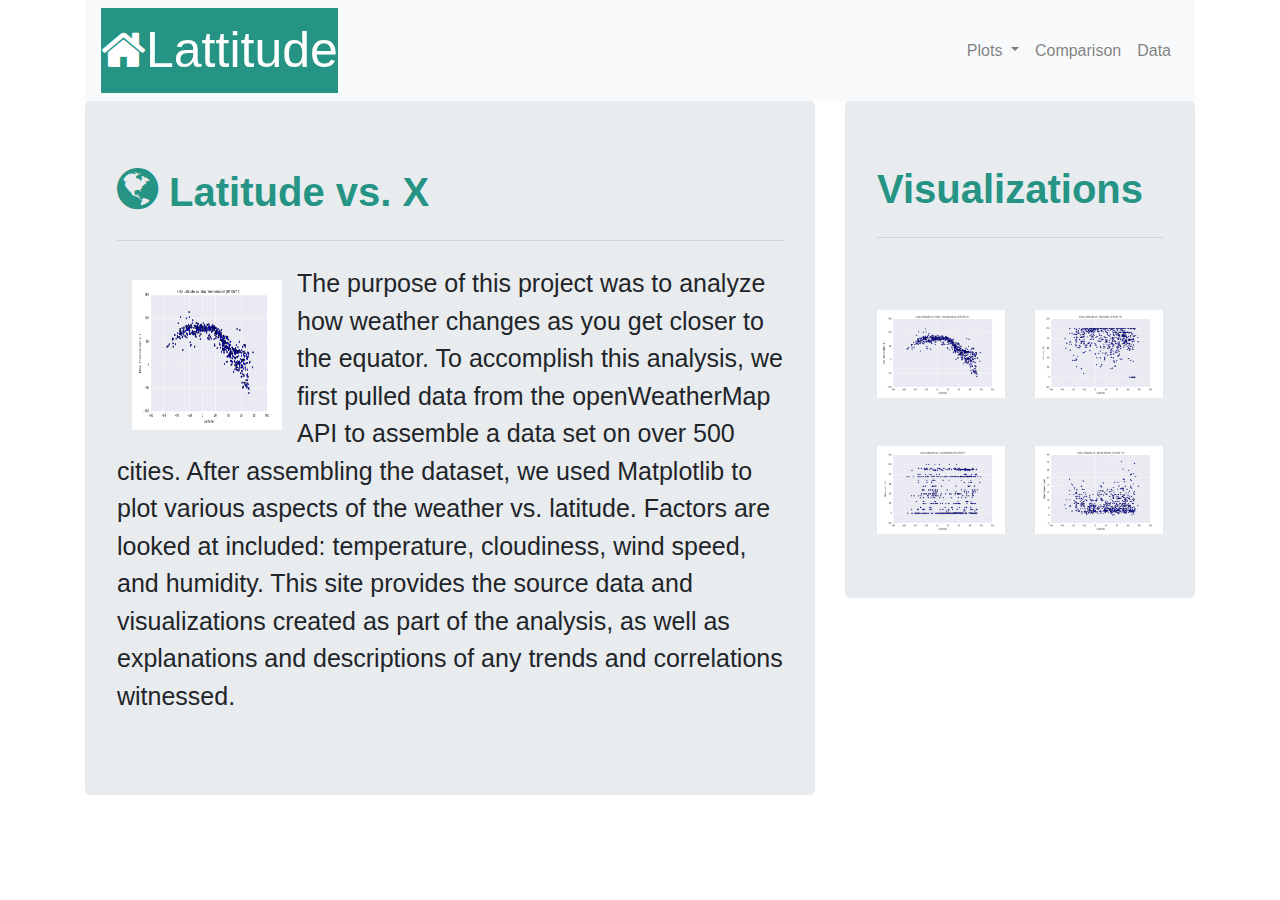
<file: index.html>
<!doctype html>
<html lang="en">
  <head>
    <!-- Required meta tags -->
    <meta charset="utf-8">
    <meta name="viewport" content="width=device-width, initial-scale=1, shrink-to-fit=no">

    <!-- Bootstrap CSS -->
    <link rel="stylesheet" href="https://stackpath.bootstrapcdn.com/bootstrap/4.4.1/css/bootstrap.min.css" integrity="sha384-Vkoo8x4CGsO3+Hhxv8T/Q5PaXtkKtu6ug5TOeNV6gBiFeWPGFN9MuhOf23Q9Ifjh" crossorigin="anonymous">
    <link rel="stylesheet" href="https://cdnjs.cloudflare.com/ajax/libs/font-awesome/4.7.0/css/font-awesome.min.css">
    <link rel="stylesheet" href="css/mystyle.css">
    <title>Bootstrap Visualization Dashboard</title>
  </head>
  <body>
    <div class="container">
    <nav class="navbar navbar-expand-lg navbar-light bg-light">
        <a class="navbar-brand mb-0 h1" href="./index.html" style="font-size: 50px;background-color:#259485;color:white;">
          <i class="fa fa-home" style="font-size:48px;color:white"></i>Lattitude
        </a>
        <div class="collapse navbar-collapse" id="navbarSupportedContent">
          <ul class="nav navbar-nav ml-auto justify-content-end">
            <li class="nav-item dropdown">
                <a class="nav-link dropdown-toggle" href="#" id="navbarDropdown" role="button" data-toggle="dropdown" aria-haspopup="true" aria-expanded="false">
                  Plots
                </a>
                <div class="dropdown-menu" aria-labelledby="navbarDropdown">
                  <a class="dropdown-item" href="visualization1.html">Max Temperature</a>
                  <a class="dropdown-item" href="visualization2.html">Humidity</a>
                  <a class="dropdown-item" href="visualization3.html">Cloudiness</a>
                  <a class="dropdown-item" href="visualization4.html">Wind Speed</a>
                </div>
            </li>
            <li class="nav-item">
              <a class="nav-link" href="comparisons.html">Comparison</a>
            </li>
            <li class="nav-item">
                <a class="nav-link" href="data.html">Data</a>
            </li>
          </ul>
        </div>
      </nav>

      <!-- content -->
      <div class="row">
          <div class="col-md-8 col-sm-12">
            <div class="jumbotron">
                <h1 class="display-5"><i class="fa fa-globe fa-spin" style="font-size:48px;color:#259485"></i> Latitude vs. X</h1>
                <hr class="my-4">
                <p>
                <img src="./Resources/assets/images/Fig1.png" width="150px" height="150px" alt="Latitude vs Temperature" style="float:left;margin:15px;" />
                <div style="font-size:25px"  >The purpose of this project was to analyze how weather changes as you get closer to the equator.  To accomplish this analysis, we first pulled data from the openWeatherMap API to assemble a data set on over 500 cities.  After assembling the dataset, we used Matplotlib to plot various aspects of the weather vs. latitude.  Factors are looked at included: temperature, cloudiness, wind speed, and humidity.  This site provides the source data and visualizations created as part of the analysis, as well as explanations and descriptions of any trends and correlations witnessed.</div>
                </p>
            </div>
          </div>

          <div class="col-md-4 col-sm-12">
            <div class="jumbotron">
                <h1 class="display-5">Visualizations</h1>
                <hr class="my-4">
                    <div class="row">
                        <div class="col-md-6 col-sm-3 col-xs-3 mt-5"><a href="visualization1.html"><img src="./Resources/assets/images/Fig1.png" alt="Plot#1" width="100%"></a></div>
                        <div class="col-md-6 col-sm-3 col-xs-3 mt-5"><a href="visualization2.html"><img src="./Resources/assets/images/Fig2.png" alt="Plot#2" width="100%"></a></div>
                        <div class="col-md-6 col-sm-3 col-xs-3 mt-5"><a href="visualization3.html"><img src="./Resources/assets/images/Fig3.png" alt="Plot#3" width="100%"></a></div>
                        <div class="col-md-6 col-sm-3 col-xs-3 mt-5"><a href="visualization4.html"><img src="./Resources/assets/images/Fig4.png" alt="Plot#4" width="100%"></a></div>
                    </div>
            </div>
          </div>
      </div>



    </div>



    <!-- Optional JavaScript -->
    <!-- jQuery first, then Popper.js, then Bootstrap JS -->
    <script src="https://code.jquery.com/jquery-3.4.1.slim.min.js" integrity="sha384-J6qa4849blE2+poT4WnyKhv5vZF5SrPo0iEjwBvKU7imGFAV0wwj1yYfoRSJoZ+n" crossorigin="anonymous"></script>
    <script src="https://cdn.jsdelivr.net/npm/popper.js@1.16.0/dist/umd/popper.min.js" integrity="sha384-Q6E9RHvbIyZFJoft+2mJbHaEWldlvI9IOYy5n3zV9zzTtmI3UksdQRVvoxMfooAo" crossorigin="anonymous"></script>
    <script src="https://stackpath.bootstrapcdn.com/bootstrap/4.4.1/js/bootstrap.min.js" integrity="sha384-wfSDF2E50Y2D1uUdj0O3uMBJnjuUD4Ih7YwaYd1iqfktj0Uod8GCExl3Og8ifwB6" crossorigin="anonymous"></script>
  </body>
</html>
</file>
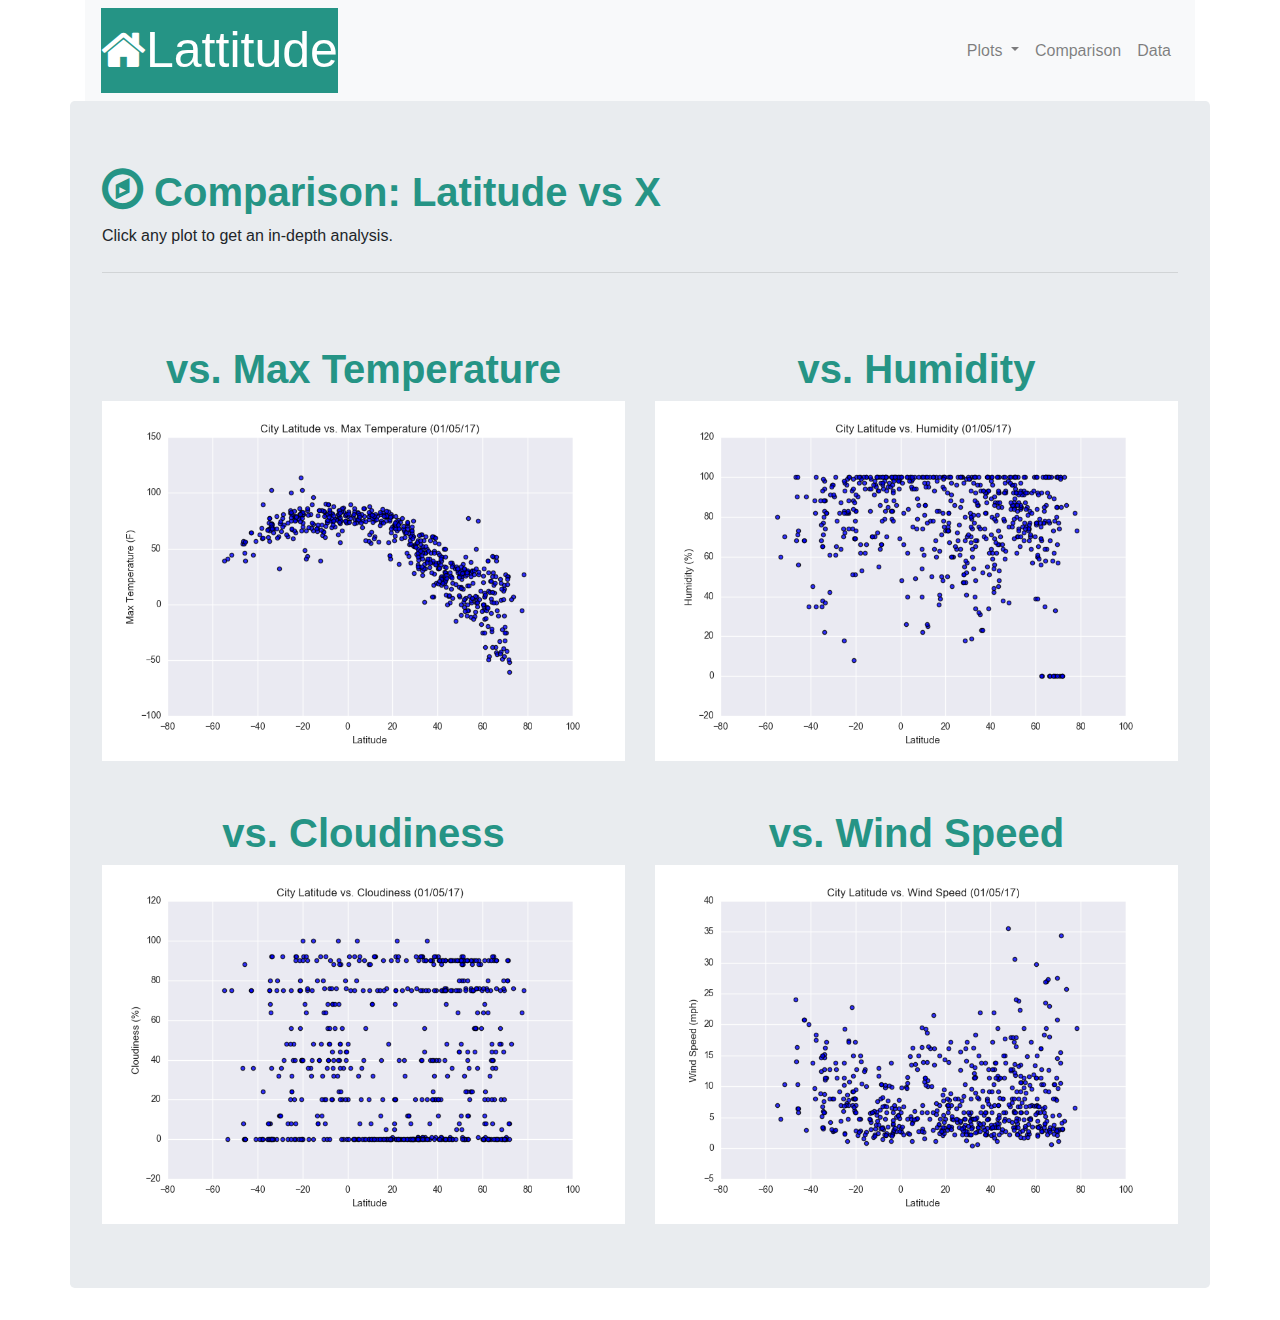
<file: comparisons.html>
<!doctype html>
<html lang="en">
  <head>
    <!-- Required meta tags -->
    <meta charset="utf-8">
    <meta name="viewport" content="width=device-width, initial-scale=1, shrink-to-fit=no">

    <!-- Bootstrap CSS -->
    <link rel="stylesheet" href="https://stackpath.bootstrapcdn.com/bootstrap/4.4.1/css/bootstrap.min.css" integrity="sha384-Vkoo8x4CGsO3+Hhxv8T/Q5PaXtkKtu6ug5TOeNV6gBiFeWPGFN9MuhOf23Q9Ifjh" crossorigin="anonymous">
    <link rel="stylesheet" href="https://cdnjs.cloudflare.com/ajax/libs/font-awesome/4.7.0/css/font-awesome.min.css">
    <link rel="stylesheet" href="css/mystyle.css">
    <title>Comparisons</title>
  </head>
  <body>
    <div class="container">
    <nav class="navbar navbar-expand-lg navbar-light bg-light">
        <a class="navbar-brand mb-0 h1" href="./index.html" style="font-size: 50px;background-color:#259485;color:white;">
          <i class="fa fa-home" style="font-size:48px;color:white"></i>Lattitude
        </a>
      
        <div class="collapse navbar-collapse" id="navbarSupportedContent">
          <ul class="nav navbar-nav ml-auto justify-content-end">
            <li class="nav-item dropdown">
                <a class="nav-link dropdown-toggle" href="#" id="navbarDropdown" role="button" data-toggle="dropdown" aria-haspopup="true" aria-expanded="false">
                  Plots
                </a>
                <div class="dropdown-menu" aria-labelledby="navbarDropdown">
                    <a class="dropdown-item" href="visualization1.html">Max Temperature</a>
                    <a class="dropdown-item" href="visualization2.html">Humidity</a>
                    <a class="dropdown-item" href="visualization3.html">Cloudiness</a>
                    <a class="dropdown-item" href="visualization4.html">Wind Speed</a>
                </div>
            </li>
            <li class="nav-item">
              <a class="nav-link" href="comparisons.html">Comparison</a>
            </li>
            <li class="nav-item">
                <a class="nav-link" href="data.html">Data</a>
            </li>
          </ul>
        </div>
      </nav>

      <!-- content -->
      <div class="row">
            <div class="jumbotron">
                <h1 class="display-5"><i class="fa fa-compass" style="font-size:48px;color:#259485"></i> Comparison: Latitude vs X</h1>
                <p>Click any plot to get an in-depth analysis.</p>
                <hr class="my-4">
                    <div class="row">
                        
                        <div class="col-md-6 col-sm-12 mt-5">
                          <h1 style="text-align: center;">vs. Max Temperature</h1>
                          <a href="visualization1.html"><img src="./Resources/assets/images/Fig1.png" alt="Plot#1" class="img-fluid"></a>
                        </div>
                        <div class="col-md-6 col-sm-12 mt-5">
                          <h1 style="text-align: center;">vs. Humidity</h1>
                          <a href="visualization2.html"><img src="./Resources/assets/images/Fig2.png" alt="Plot#2" class="img-fluid"></a>
                        </div>
                        <div class="col-md-6 col-sm-12 mt-5">
                          <h1 style="text-align: center;">vs. Cloudiness</h1>
                          <a href="visualization3.html"><img src="./Resources/assets/images/Fig3.png" alt="Plot#3" class="img-fluid"></a>
                        </div>
                        <div class="col-md-6 col-sm-12 mt-5">
                          <h1 style="text-align: center;">vs. Wind Speed</h1>
                          <a href="visualization4.html"><img src="./Resources/assets/images/Fig4.png" alt="Plot#4" class="img-fluid"></a>
                        </div>
                    </div>
            </div>
      </div>



    </div>



    <!-- Optional JavaScript -->
    <!-- jQuery first, then Popper.js, then Bootstrap JS -->
    <script src="https://code.jquery.com/jquery-3.4.1.slim.min.js" integrity="sha384-J6qa4849blE2+poT4WnyKhv5vZF5SrPo0iEjwBvKU7imGFAV0wwj1yYfoRSJoZ+n" crossorigin="anonymous"></script>
    <script src="https://cdn.jsdelivr.net/npm/popper.js@1.16.0/dist/umd/popper.min.js" integrity="sha384-Q6E9RHvbIyZFJoft+2mJbHaEWldlvI9IOYy5n3zV9zzTtmI3UksdQRVvoxMfooAo" crossorigin="anonymous"></script>
    <script src="https://stackpath.bootstrapcdn.com/bootstrap/4.4.1/js/bootstrap.min.js" integrity="sha384-wfSDF2E50Y2D1uUdj0O3uMBJnjuUD4Ih7YwaYd1iqfktj0Uod8GCExl3Og8ifwB6" crossorigin="anonymous"></script>
  </body>
</html>
</file>
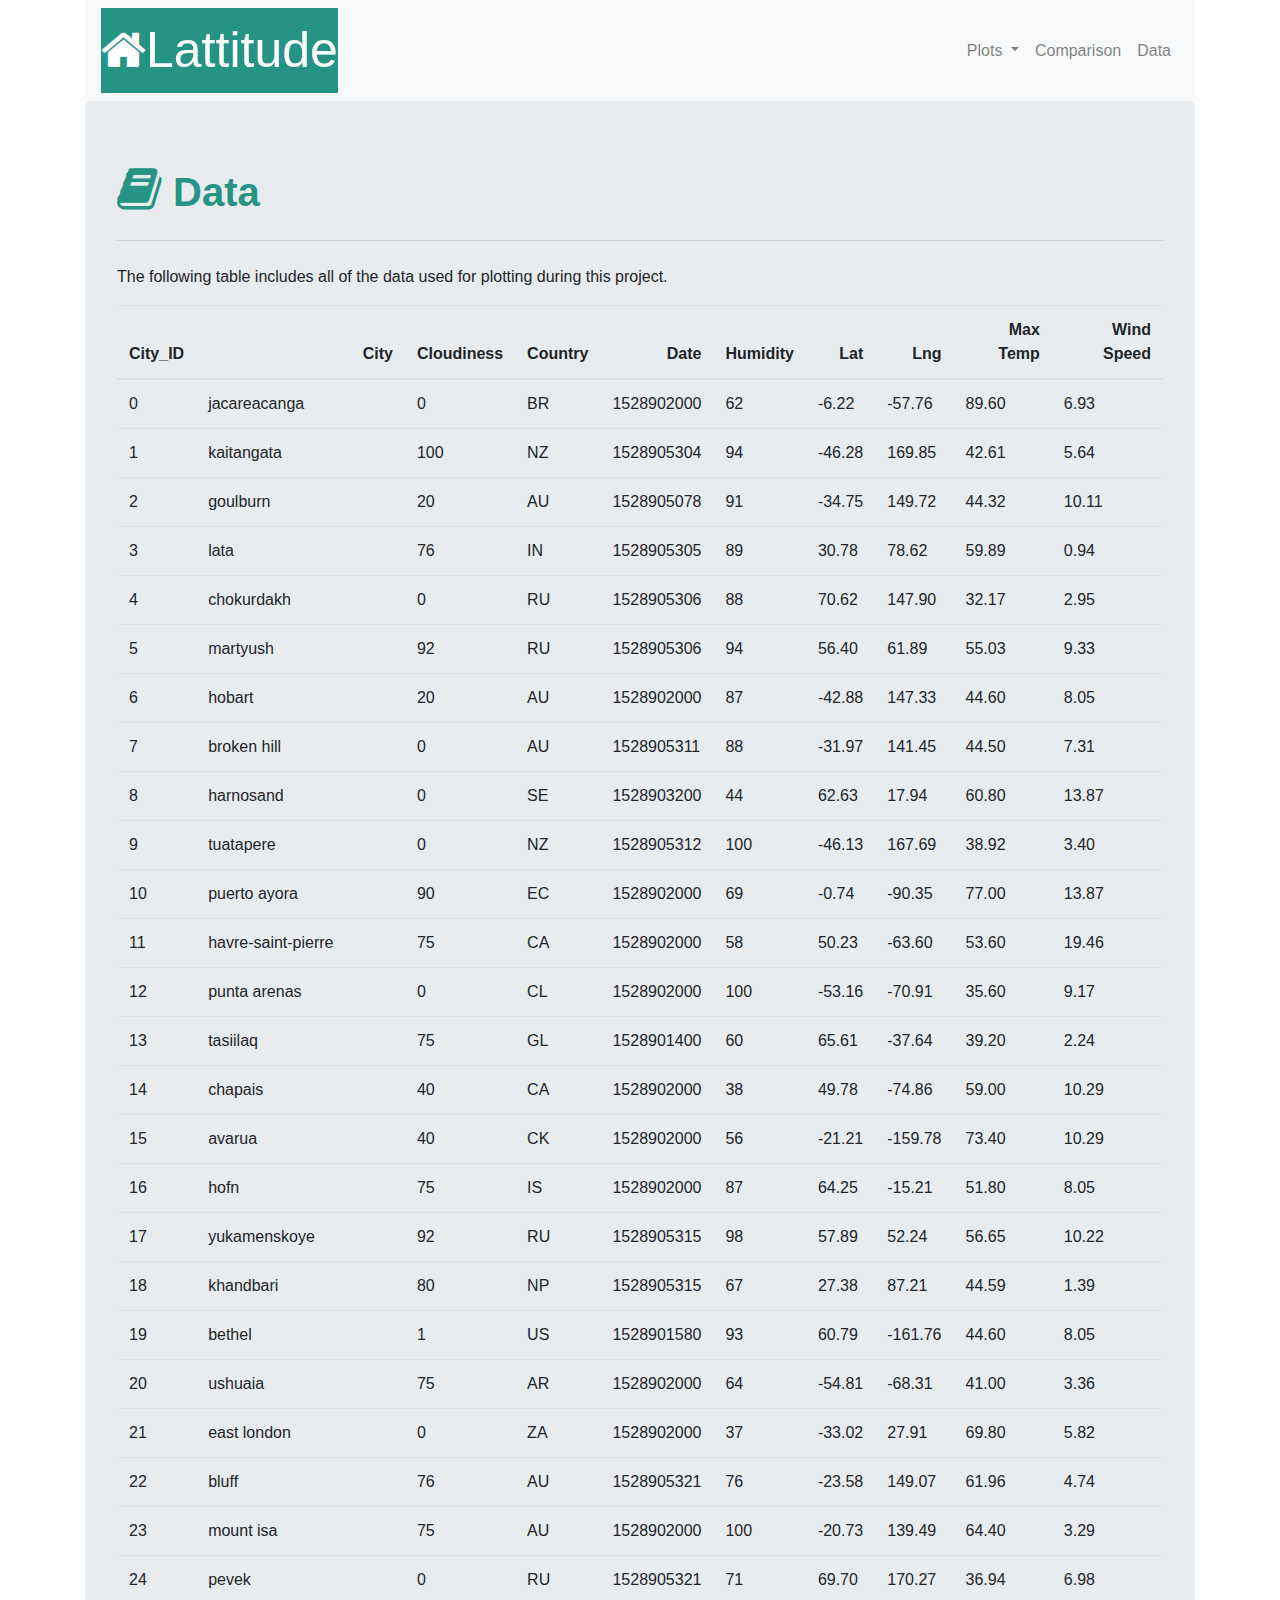
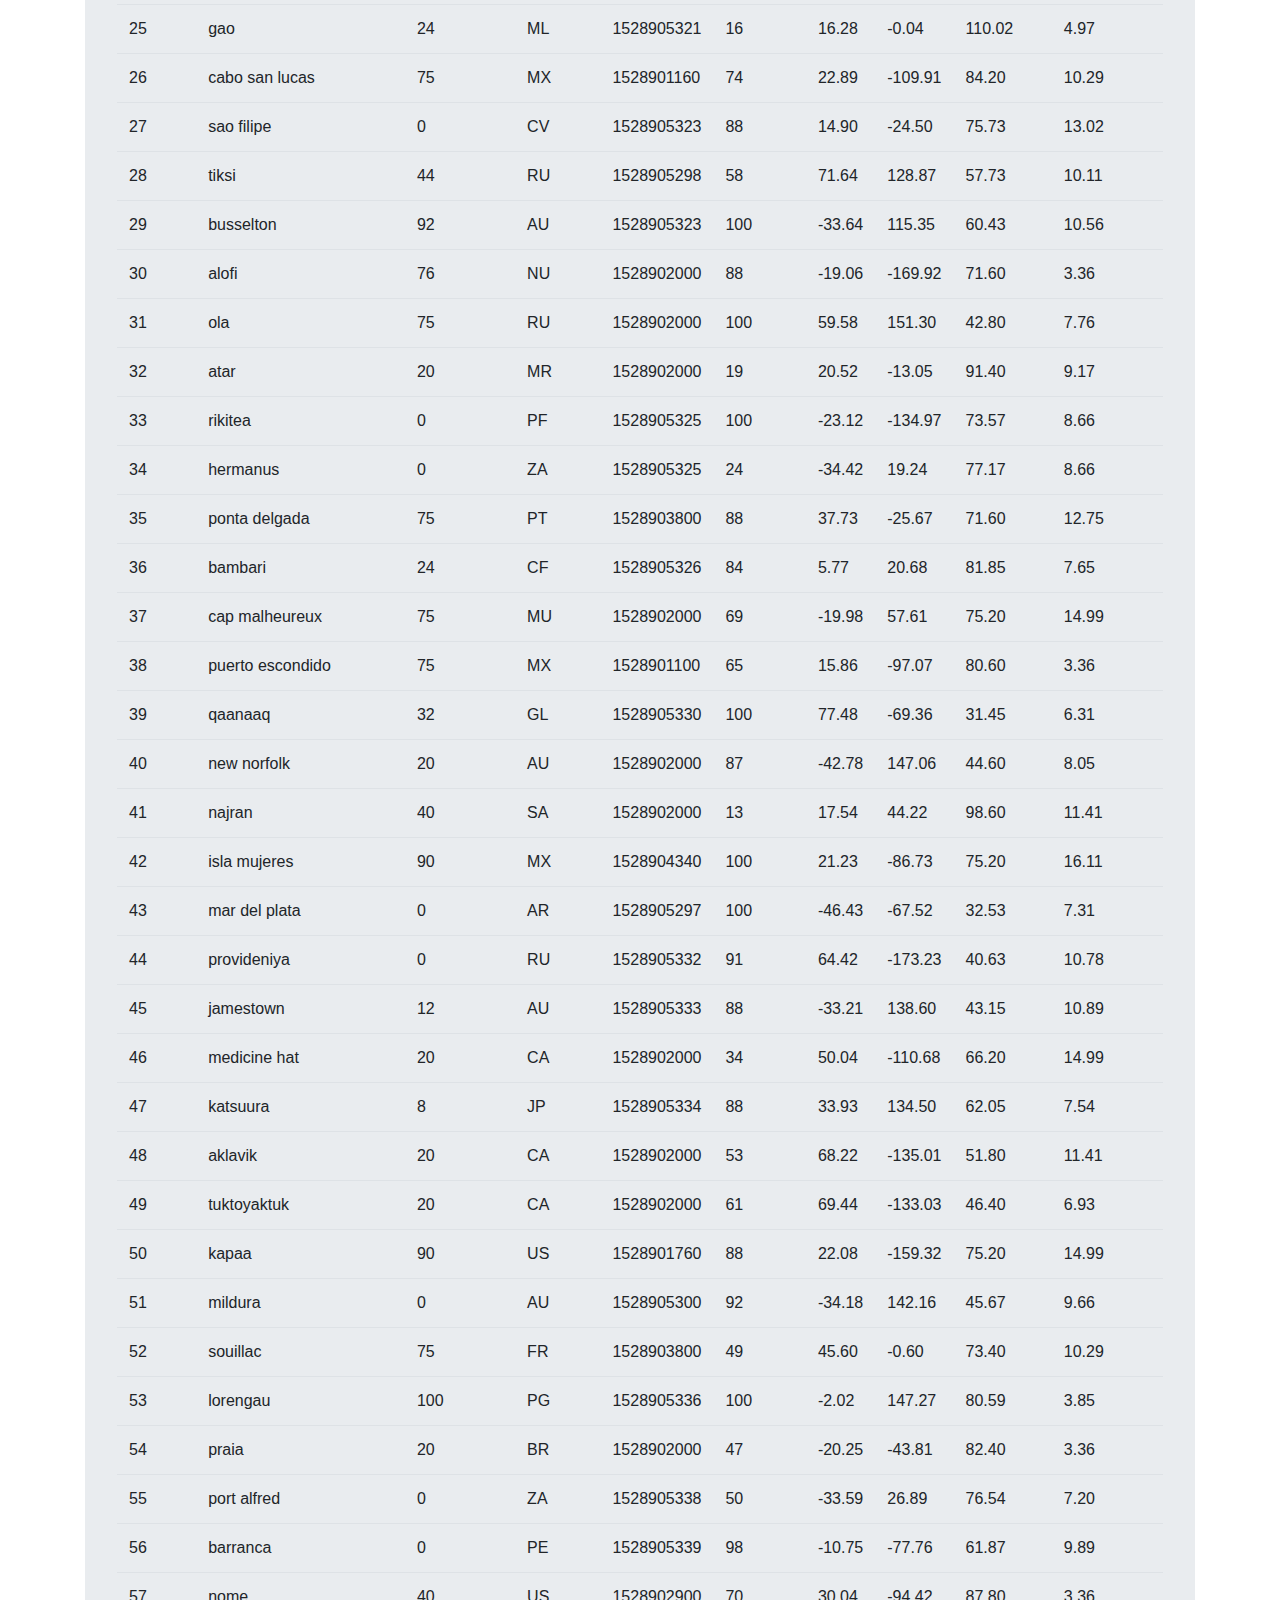
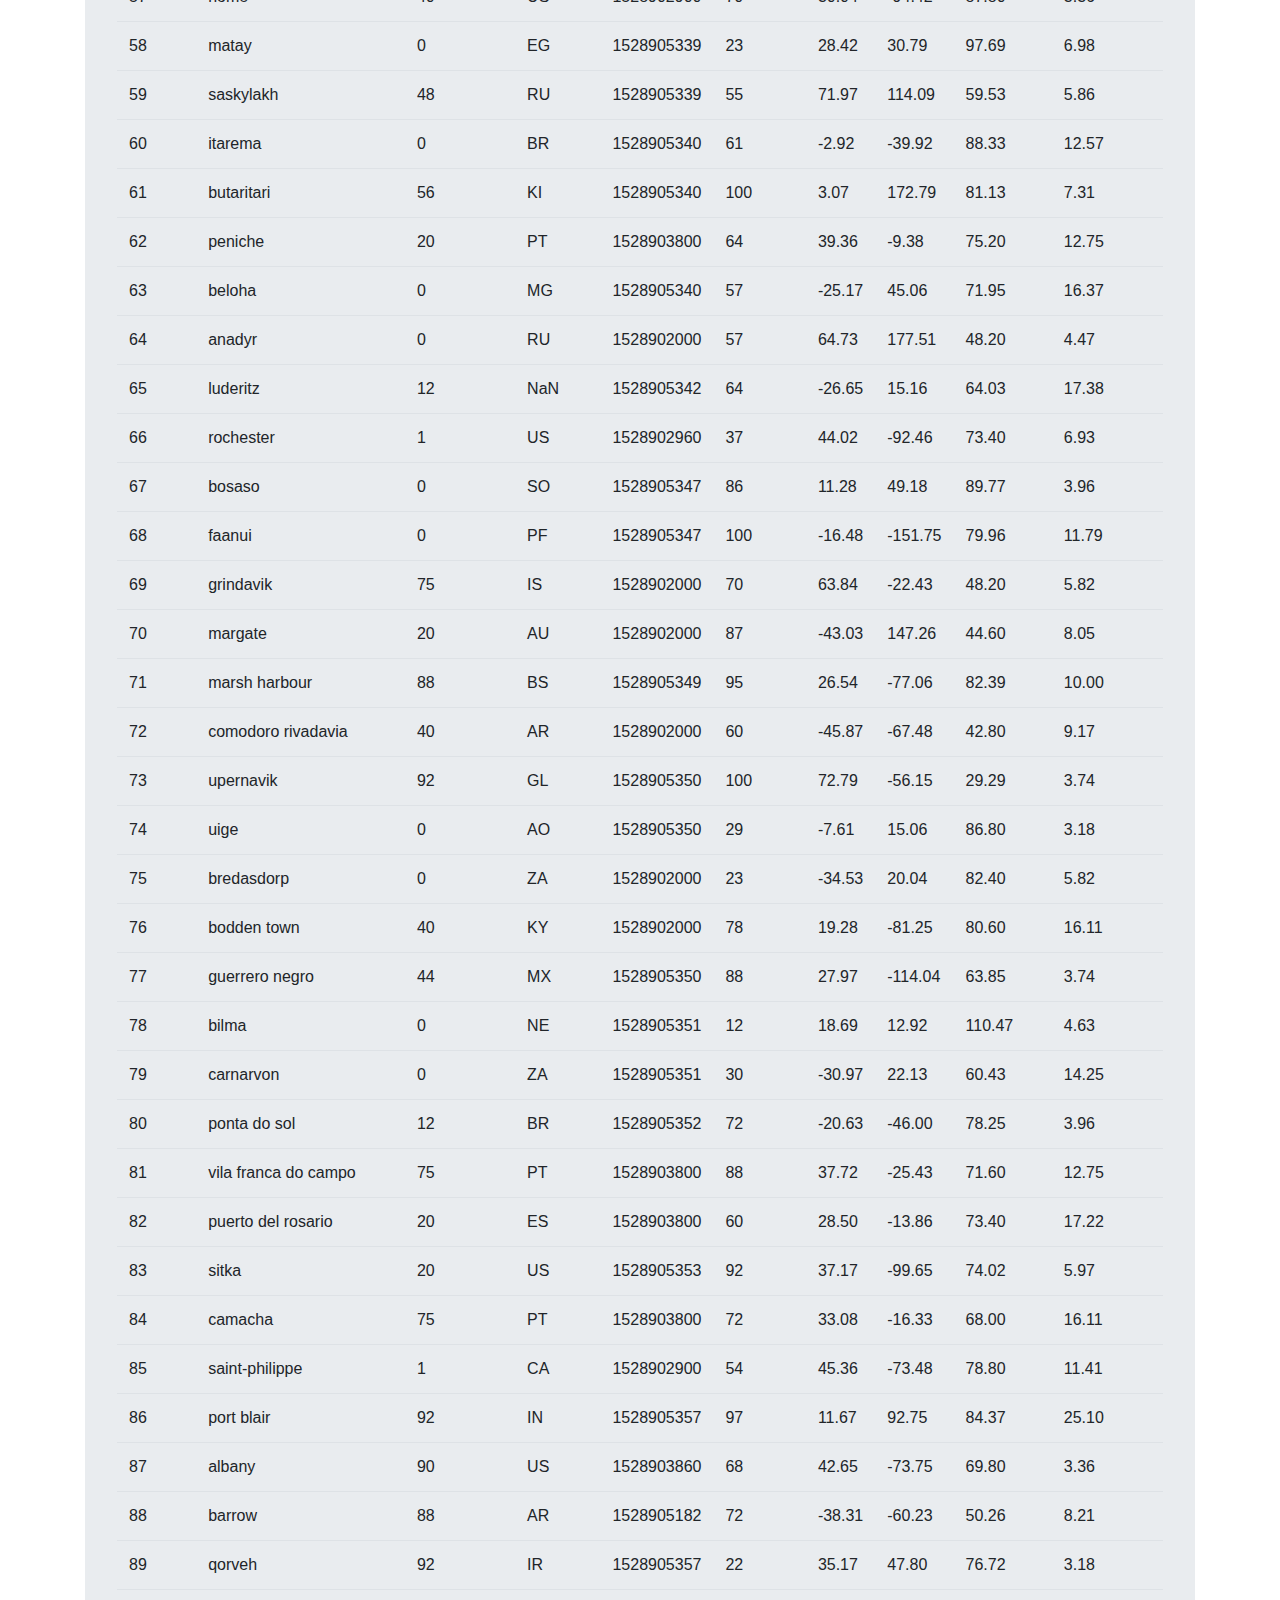
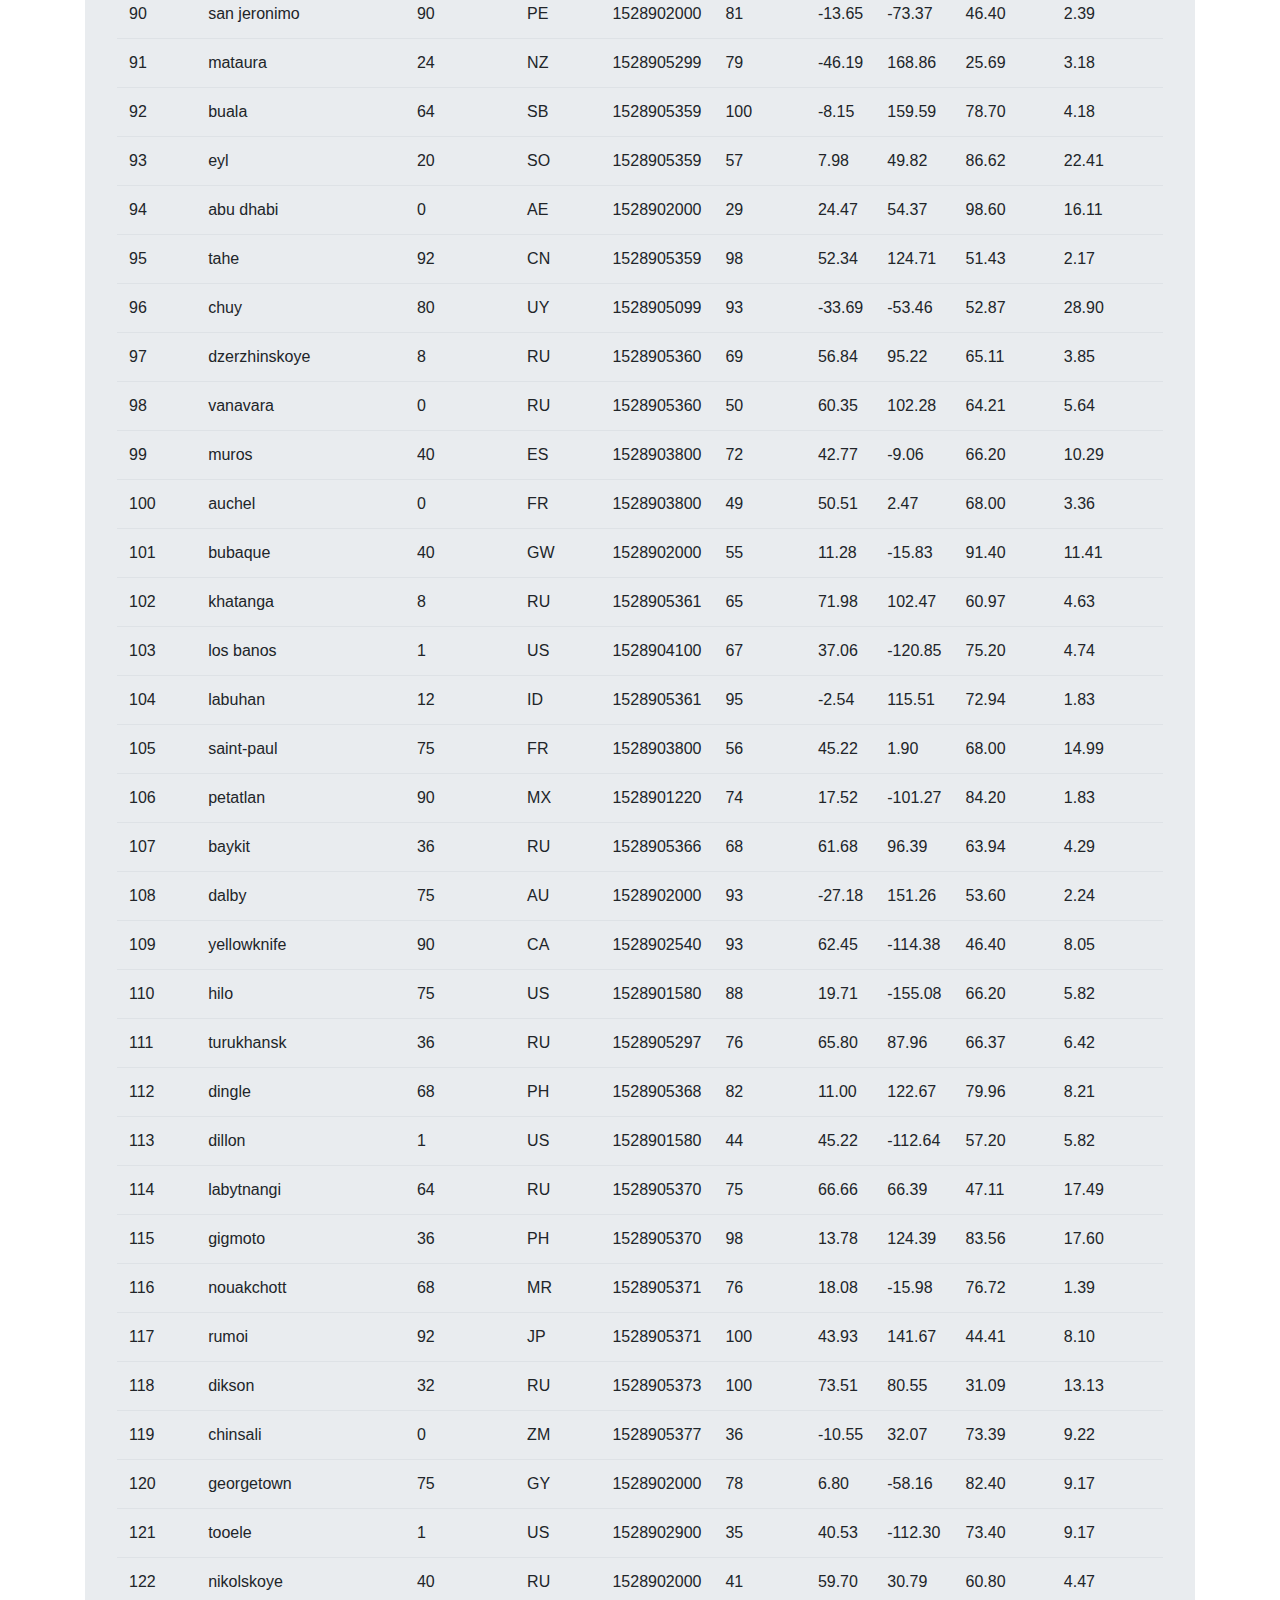
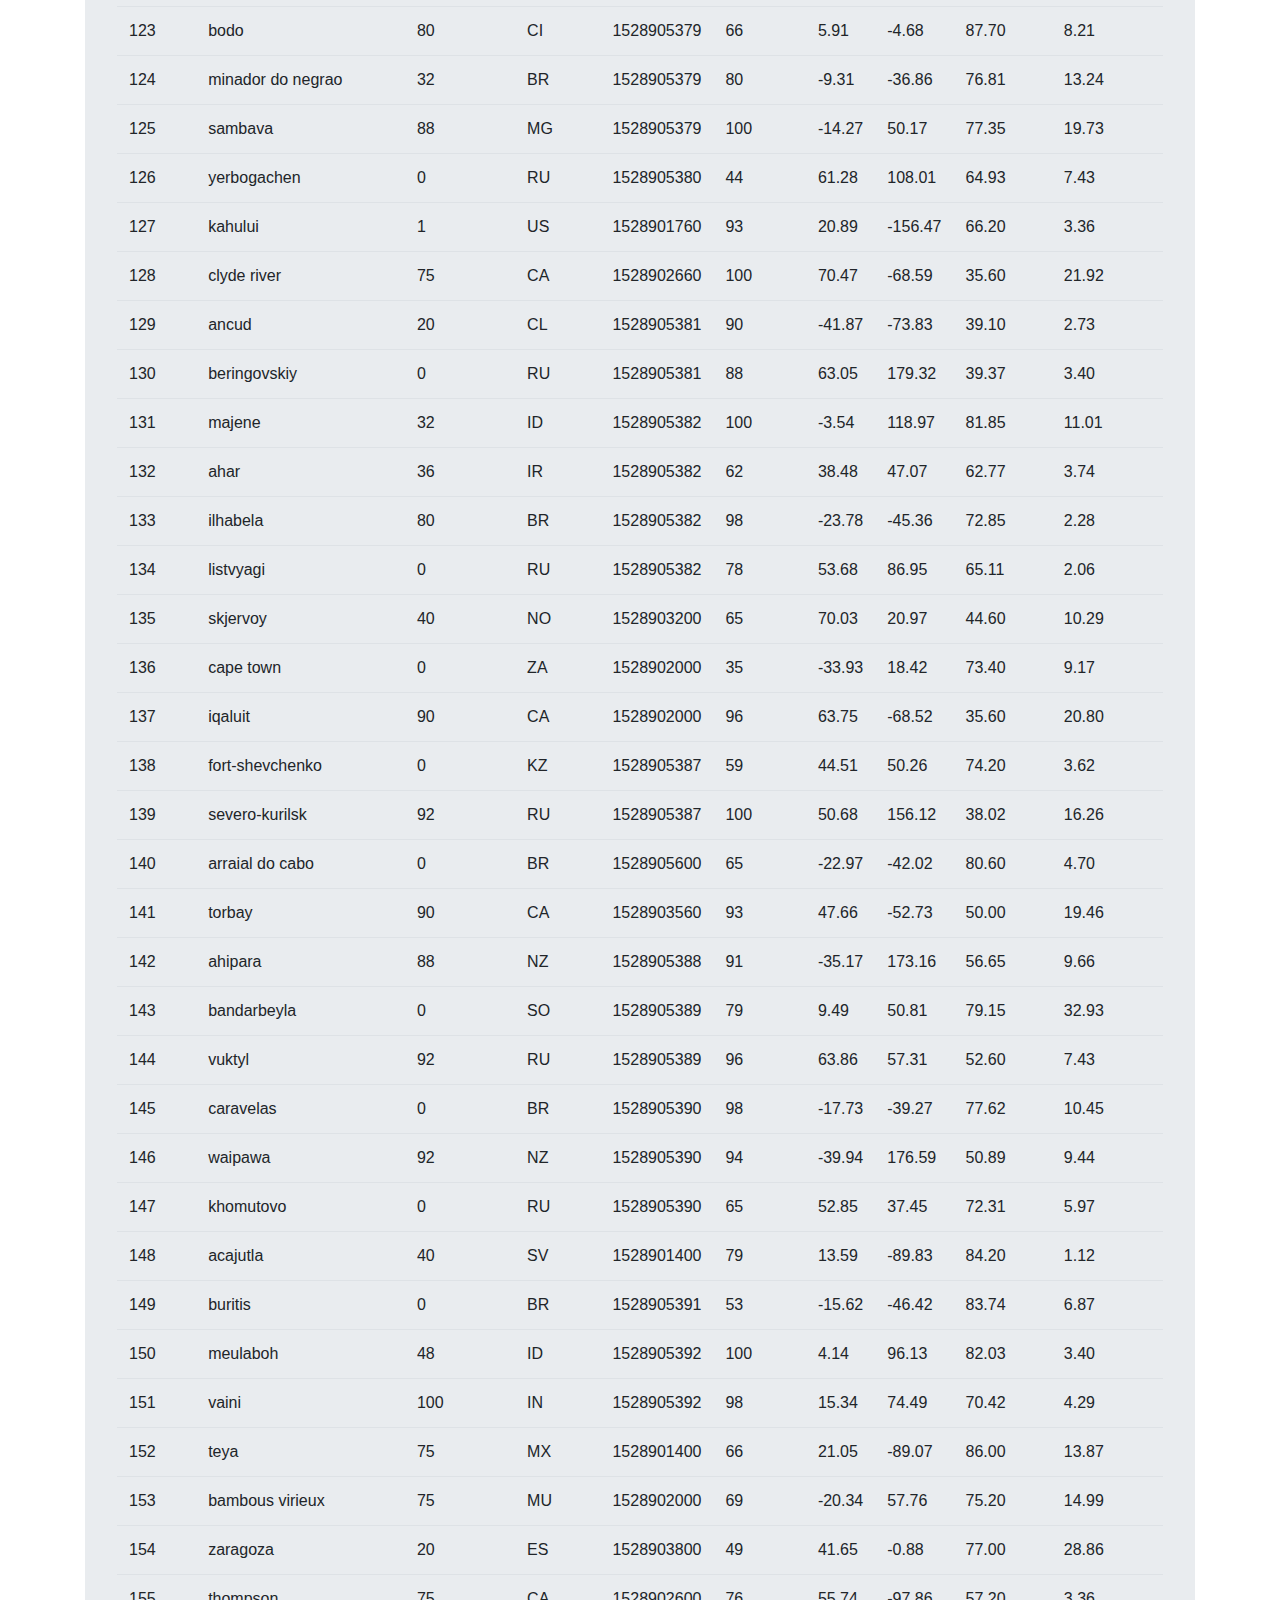
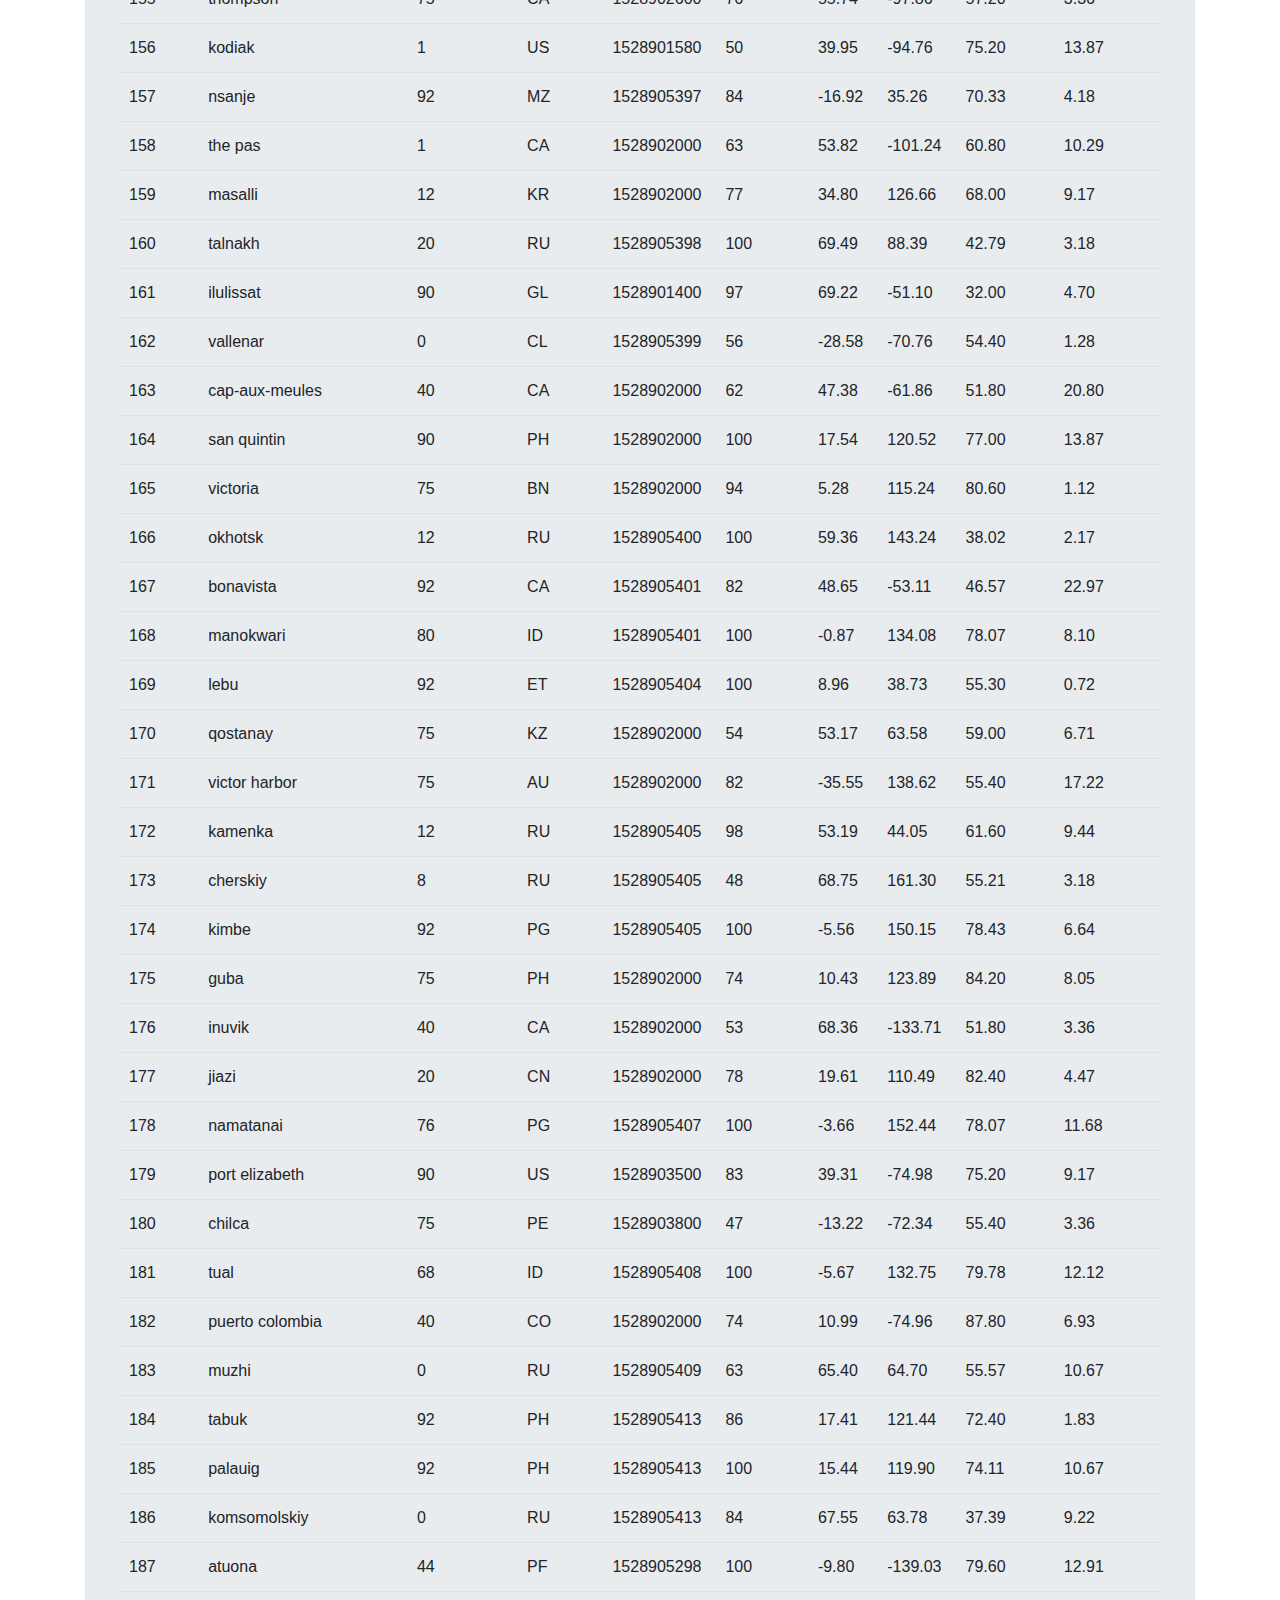
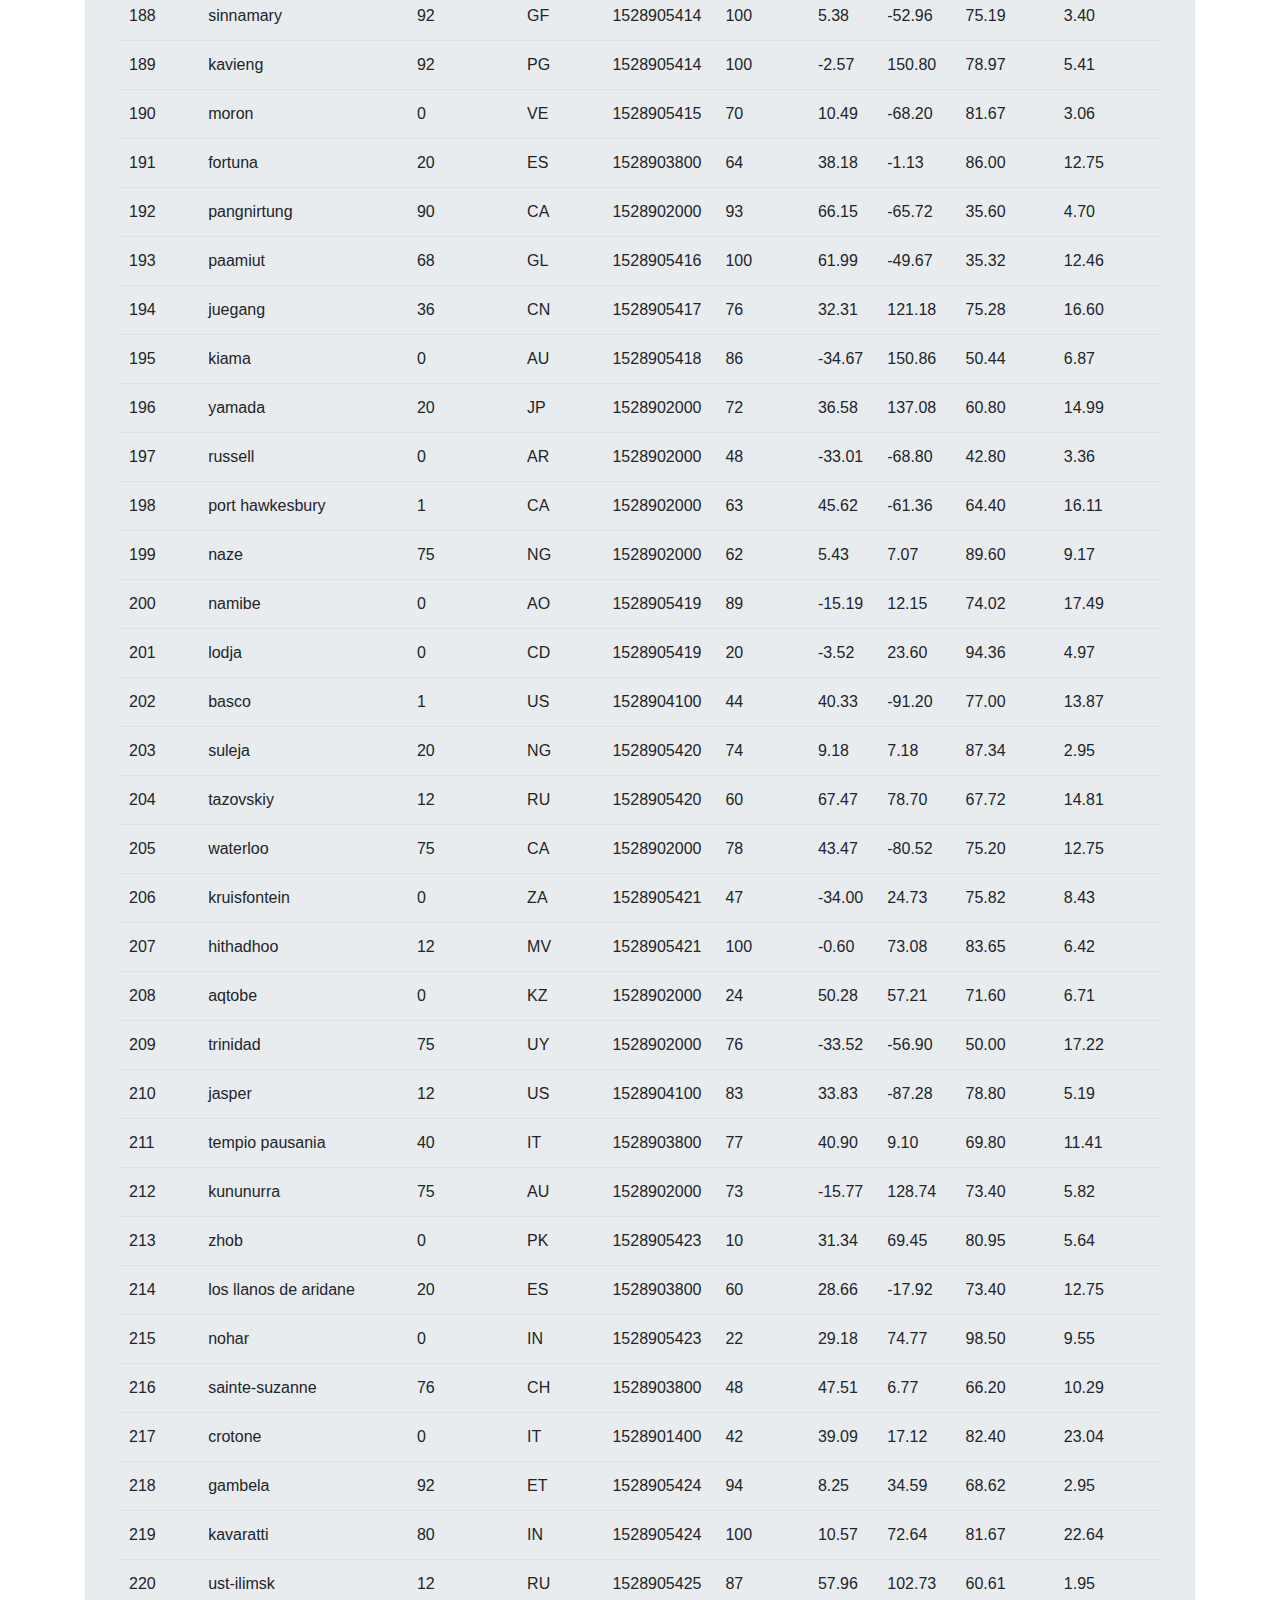
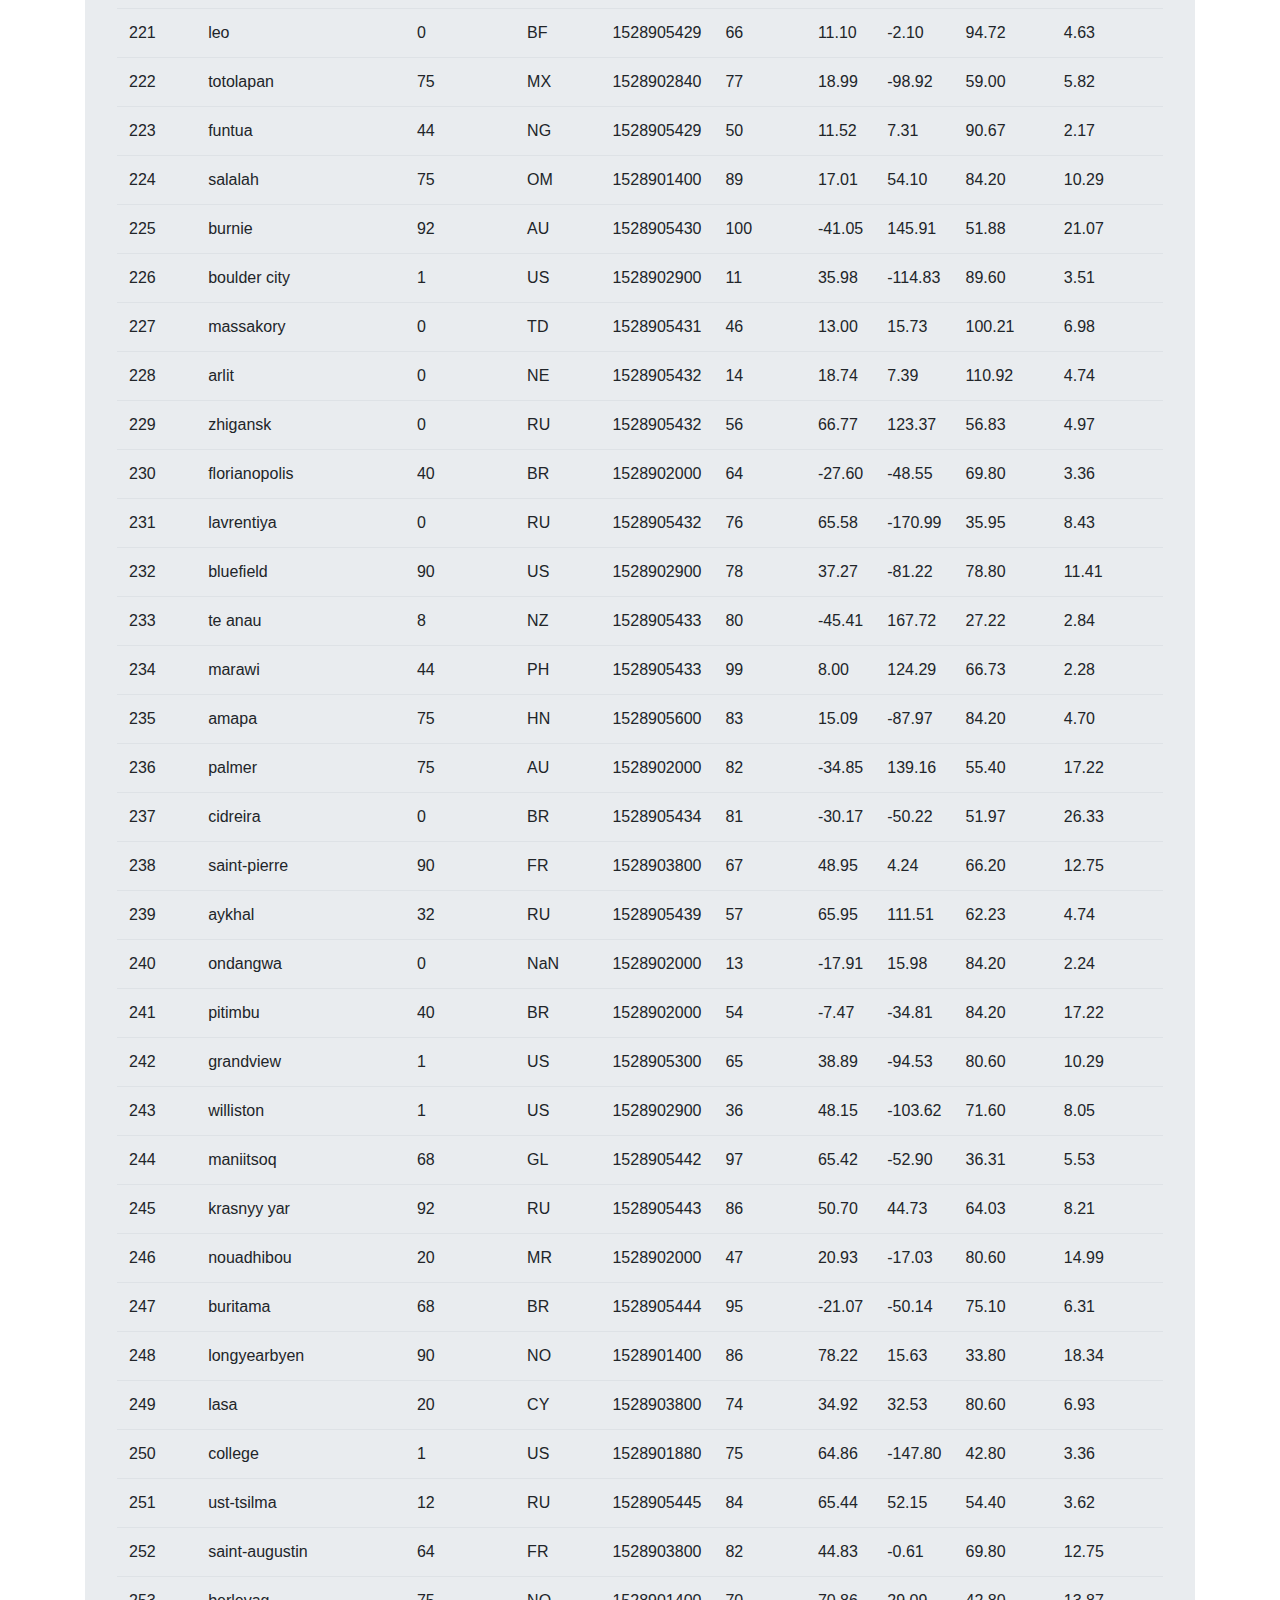
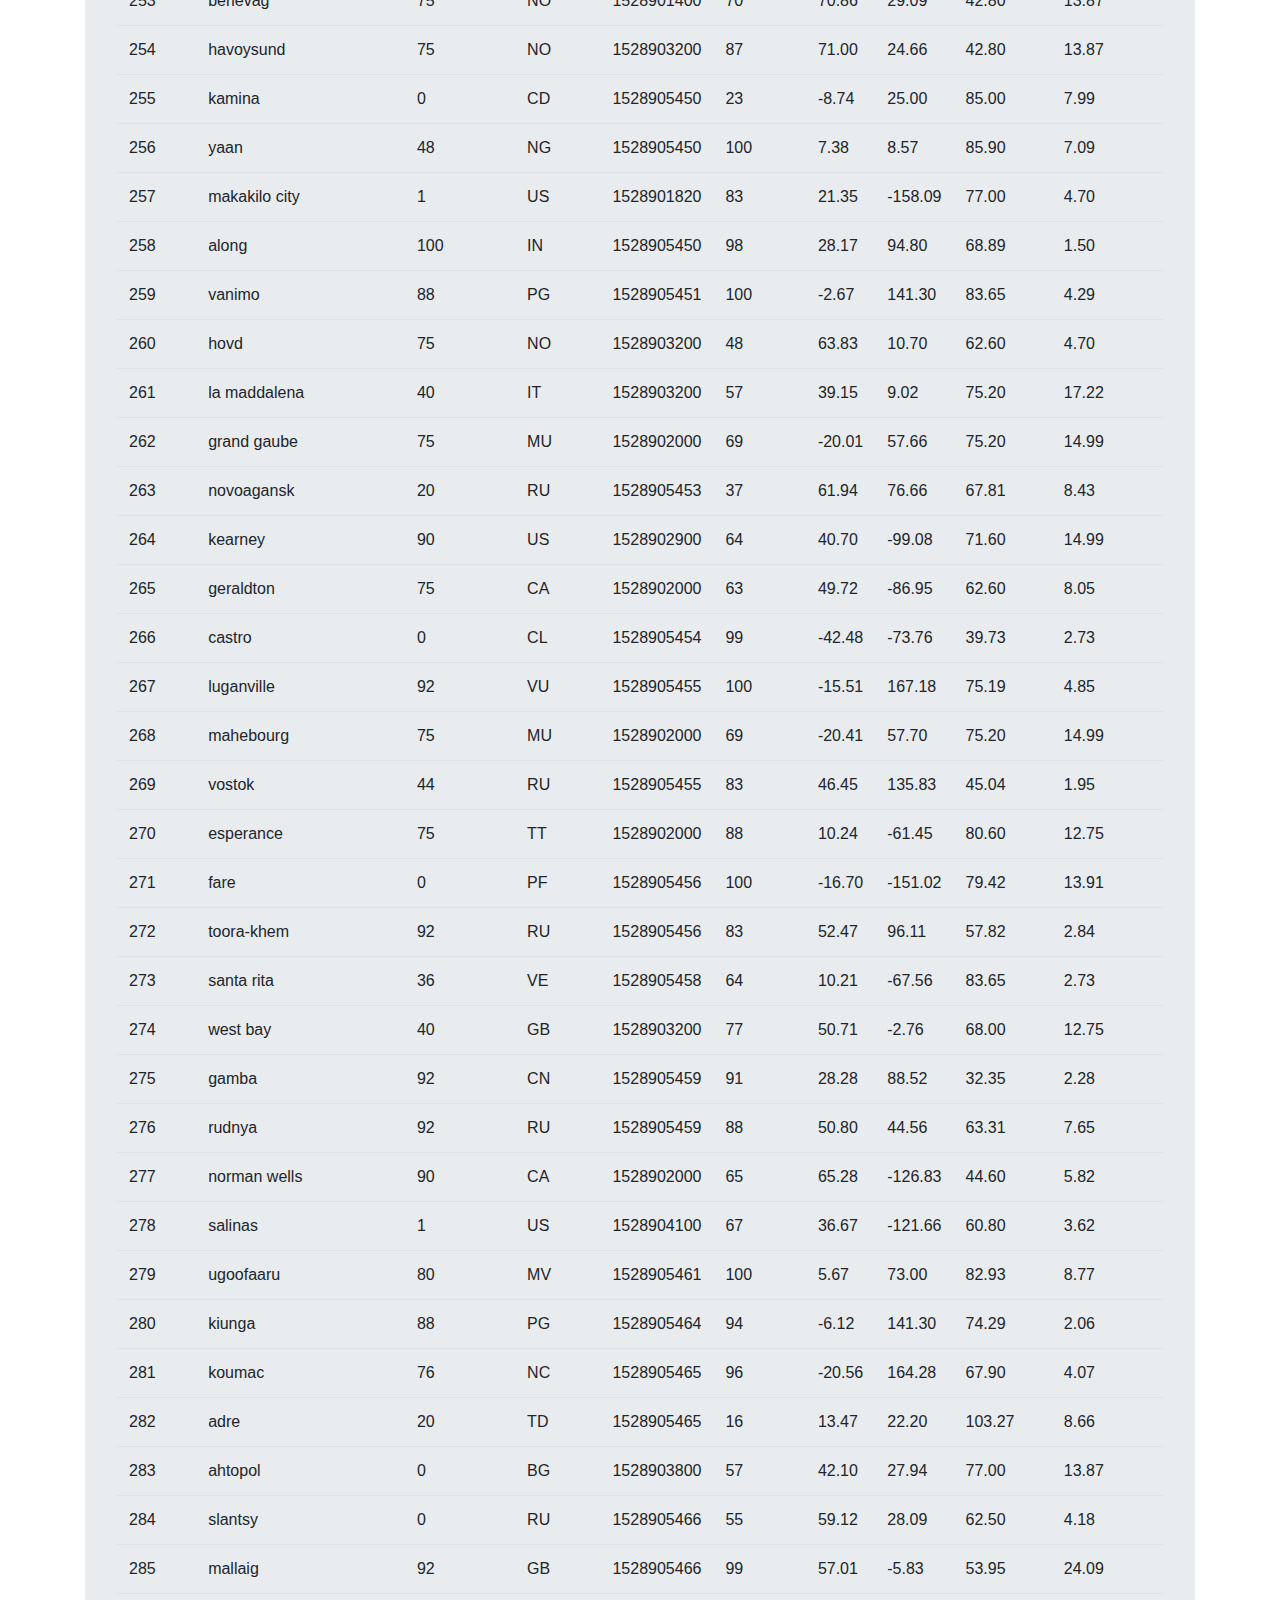
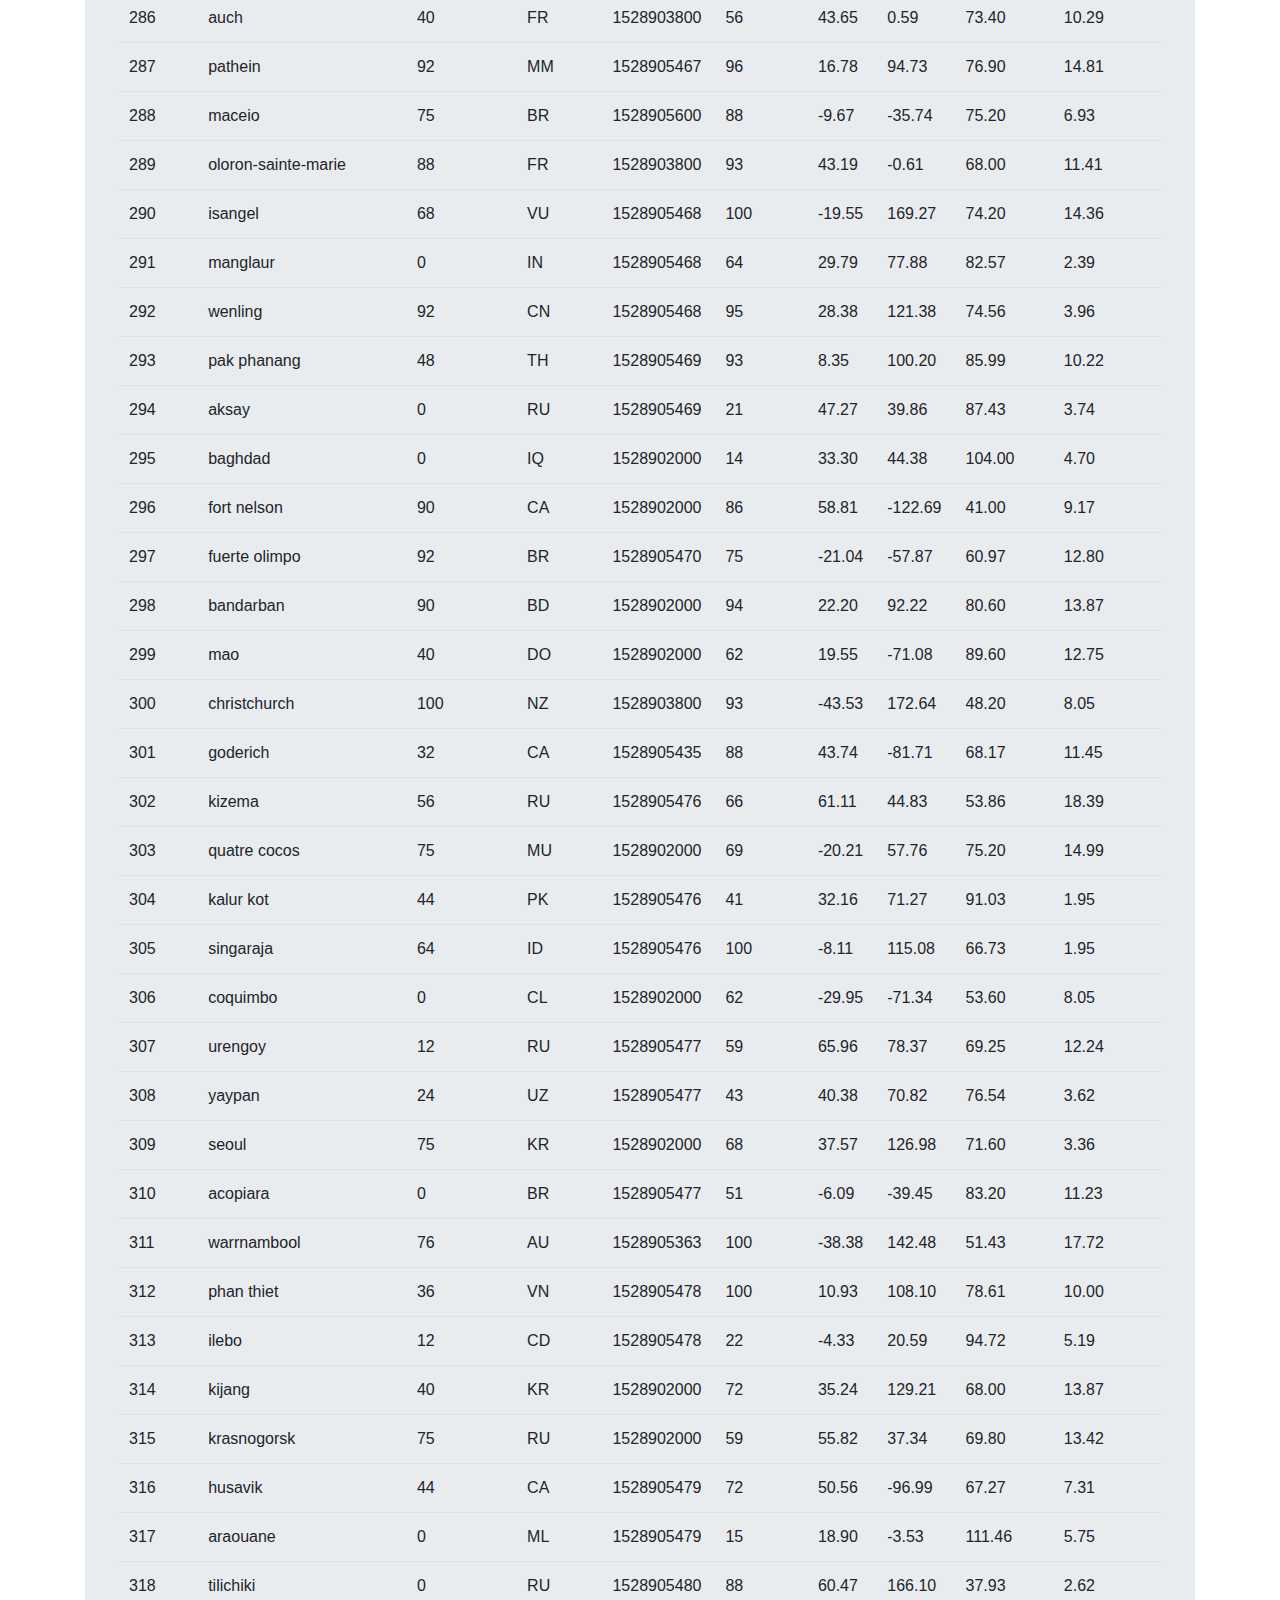
<file: data.html>
<!doctype html>
<html lang="en">
  <head>
    <!-- Required meta tags -->
    <meta charset="utf-8">
    <meta name="viewport" content="width=device-width, initial-scale=1, shrink-to-fit=no">

    <!-- Bootstrap CSS -->
    <link rel="stylesheet" href="https://stackpath.bootstrapcdn.com/bootstrap/4.4.1/css/bootstrap.min.css" integrity="sha384-Vkoo8x4CGsO3+Hhxv8T/Q5PaXtkKtu6ug5TOeNV6gBiFeWPGFN9MuhOf23Q9Ifjh" crossorigin="anonymous">
    <link rel="stylesheet" href="https://cdnjs.cloudflare.com/ajax/libs/font-awesome/4.7.0/css/font-awesome.min.css">
    <link rel="stylesheet" href="css/mystyle.css">
    <title>Bootstrap Visualization Dashboard</title>
  </head>
  <body>
    <div class="container">
    <nav class="navbar navbar-expand-lg navbar-light bg-light">
        <a class="navbar-brand mb-0 h1" href="./index.html" style="font-size: 50px;background-color:#259485;color:white;">
          <i class="fa fa-home" style="font-size:48px;color:white"></i>Lattitude
        </a>
          
            <div class="collapse navbar-collapse" id="navbarSupportedContent">
              <ul class="nav navbar-nav ml-auto justify-content-end">
                <li class="nav-item dropdown">
                    <a class="nav-link dropdown-toggle" href="#" id="navbarDropdown" role="button" data-toggle="dropdown" aria-haspopup="true" aria-expanded="false">
                      Plots
                    </a>
                    <div class="dropdown-menu" aria-labelledby="navbarDropdown">
                      <a class="dropdown-item" href="visualization1.html">Max Temperature</a>
                      <a class="dropdown-item" href="visualization2.html">Humidity</a>
                      <a class="dropdown-item" href="visualization3.html">Cloudiness</a>
                      <a class="dropdown-item" href="visualization4.html">Wind Speed</a>
                    </div>
                </li>
                <li class="nav-item">
                  <a class="nav-link" href="comparisons.html">Comparison</a>
                </li>
                <li class="nav-item">
                    <a class="nav-link" href="data.html">Data</a>
                </li>
              </ul>
            </div>
          </nav>

          <div class="jumbotron">
            <h1> <i class="fa fa-book" style="font-size:48px;color:#259485"></i> Data</h1>
            <hr class="my-4">
            <p>The following table includes all of the data used for plotting during this project.</p>

            <!-- <table style="margin-left:auto;margin-right:auto;"> -->
            <div class="table-responsive">
              <table class="table">
                <thead>
                  <tr style="text-align: right;">
                    <th>City_ID</th>
                    <th>City</th>
                    <th>Cloudiness</th>
                    <th>Country</th>
                    <th>Date</th>
                    <th>Humidity</th>
                    <th>Lat</th>
                    <th>Lng</th>
                    <th>Max Temp</th>
                    <th>Wind Speed</th>
                  </tr>
                </thead>
                <tbody>
                  <tr>
                    <td>0</td>
                    <td>jacareacanga</td>
                    <td>0</td>
                    <td>BR</td>
                    <td>1528902000</td>
                    <td>62</td>
                    <td>-6.22</td>
                    <td>-57.76</td>
                    <td>89.60</td>
                    <td>6.93</td>
                  </tr>
                  <tr>
                    <td>1</td>
                    <td>kaitangata</td>
                    <td>100</td>
                    <td>NZ</td>
                    <td>1528905304</td>
                    <td>94</td>
                    <td>-46.28</td>
                    <td>169.85</td>
                    <td>42.61</td>
                    <td>5.64</td>
                  </tr>
                  <tr>
                    <td>2</td>
                    <td>goulburn</td>
                    <td>20</td>
                    <td>AU</td>
                    <td>1528905078</td>
                    <td>91</td>
                    <td>-34.75</td>
                    <td>149.72</td>
                    <td>44.32</td>
                    <td>10.11</td>
                  </tr>
                  <tr>
                    <td>3</td>
                    <td>lata</td>
                    <td>76</td>
                    <td>IN</td>
                    <td>1528905305</td>
                    <td>89</td>
                    <td>30.78</td>
                    <td>78.62</td>
                    <td>59.89</td>
                    <td>0.94</td>
                  </tr>
                  <tr>
                    <td>4</td>
                    <td>chokurdakh</td>
                    <td>0</td>
                    <td>RU</td>
                    <td>1528905306</td>
                    <td>88</td>
                    <td>70.62</td>
                    <td>147.90</td>
                    <td>32.17</td>
                    <td>2.95</td>
                  </tr>
                  <tr>
                    <td>5</td>
                    <td>martyush</td>
                    <td>92</td>
                    <td>RU</td>
                    <td>1528905306</td>
                    <td>94</td>
                    <td>56.40</td>
                    <td>61.89</td>
                    <td>55.03</td>
                    <td>9.33</td>
                  </tr>
                  <tr>
                    <td>6</td>
                    <td>hobart</td>
                    <td>20</td>
                    <td>AU</td>
                    <td>1528902000</td>
                    <td>87</td>
                    <td>-42.88</td>
                    <td>147.33</td>
                    <td>44.60</td>
                    <td>8.05</td>
                  </tr>
                  <tr>
                    <td>7</td>
                    <td>broken hill</td>
                    <td>0</td>
                    <td>AU</td>
                    <td>1528905311</td>
                    <td>88</td>
                    <td>-31.97</td>
                    <td>141.45</td>
                    <td>44.50</td>
                    <td>7.31</td>
                  </tr>
                  <tr>
                    <td>8</td>
                    <td>harnosand</td>
                    <td>0</td>
                    <td>SE</td>
                    <td>1528903200</td>
                    <td>44</td>
                    <td>62.63</td>
                    <td>17.94</td>
                    <td>60.80</td>
                    <td>13.87</td>
                  </tr>
                  <tr>
                    <td>9</td>
                    <td>tuatapere</td>
                    <td>0</td>
                    <td>NZ</td>
                    <td>1528905312</td>
                    <td>100</td>
                    <td>-46.13</td>
                    <td>167.69</td>
                    <td>38.92</td>
                    <td>3.40</td>
                  </tr>
                  <tr>
                    <td>10</td>
                    <td>puerto ayora</td>
                    <td>90</td>
                    <td>EC</td>
                    <td>1528902000</td>
                    <td>69</td>
                    <td>-0.74</td>
                    <td>-90.35</td>
                    <td>77.00</td>
                    <td>13.87</td>
                  </tr>
                  <tr>
                    <td>11</td>
                    <td>havre-saint-pierre</td>
                    <td>75</td>
                    <td>CA</td>
                    <td>1528902000</td>
                    <td>58</td>
                    <td>50.23</td>
                    <td>-63.60</td>
                    <td>53.60</td>
                    <td>19.46</td>
                  </tr>
                  <tr>
                    <td>12</td>
                    <td>punta arenas</td>
                    <td>0</td>
                    <td>CL</td>
                    <td>1528902000</td>
                    <td>100</td>
                    <td>-53.16</td>
                    <td>-70.91</td>
                    <td>35.60</td>
                    <td>9.17</td>
                  </tr>
                  <tr>
                    <td>13</td>
                    <td>tasiilaq</td>
                    <td>75</td>
                    <td>GL</td>
                    <td>1528901400</td>
                    <td>60</td>
                    <td>65.61</td>
                    <td>-37.64</td>
                    <td>39.20</td>
                    <td>2.24</td>
                  </tr>
                  <tr>
                    <td>14</td>
                    <td>chapais</td>
                    <td>40</td>
                    <td>CA</td>
                    <td>1528902000</td>
                    <td>38</td>
                    <td>49.78</td>
                    <td>-74.86</td>
                    <td>59.00</td>
                    <td>10.29</td>
                  </tr>
                  <tr>
                    <td>15</td>
                    <td>avarua</td>
                    <td>40</td>
                    <td>CK</td>
                    <td>1528902000</td>
                    <td>56</td>
                    <td>-21.21</td>
                    <td>-159.78</td>
                    <td>73.40</td>
                    <td>10.29</td>
                  </tr>
                  <tr>
                    <td>16</td>
                    <td>hofn</td>
                    <td>75</td>
                    <td>IS</td>
                    <td>1528902000</td>
                    <td>87</td>
                    <td>64.25</td>
                    <td>-15.21</td>
                    <td>51.80</td>
                    <td>8.05</td>
                  </tr>
                  <tr>
                    <td>17</td>
                    <td>yukamenskoye</td>
                    <td>92</td>
                    <td>RU</td>
                    <td>1528905315</td>
                    <td>98</td>
                    <td>57.89</td>
                    <td>52.24</td>
                    <td>56.65</td>
                    <td>10.22</td>
                  </tr>
                  <tr>
                    <td>18</td>
                    <td>khandbari</td>
                    <td>80</td>
                    <td>NP</td>
                    <td>1528905315</td>
                    <td>67</td>
                    <td>27.38</td>
                    <td>87.21</td>
                    <td>44.59</td>
                    <td>1.39</td>
                  </tr>
                  <tr>
                    <td>19</td>
                    <td>bethel</td>
                    <td>1</td>
                    <td>US</td>
                    <td>1528901580</td>
                    <td>93</td>
                    <td>60.79</td>
                    <td>-161.76</td>
                    <td>44.60</td>
                    <td>8.05</td>
                  </tr>
                  <tr>
                    <td>20</td>
                    <td>ushuaia</td>
                    <td>75</td>
                    <td>AR</td>
                    <td>1528902000</td>
                    <td>64</td>
                    <td>-54.81</td>
                    <td>-68.31</td>
                    <td>41.00</td>
                    <td>3.36</td>
                  </tr>
                  <tr>
                    <td>21</td>
                    <td>east london</td>
                    <td>0</td>
                    <td>ZA</td>
                    <td>1528902000</td>
                    <td>37</td>
                    <td>-33.02</td>
                    <td>27.91</td>
                    <td>69.80</td>
                    <td>5.82</td>
                  </tr>
                  <tr>
                    <td>22</td>
                    <td>bluff</td>
                    <td>76</td>
                    <td>AU</td>
                    <td>1528905321</td>
                    <td>76</td>
                    <td>-23.58</td>
                    <td>149.07</td>
                    <td>61.96</td>
                    <td>4.74</td>
                  </tr>
                  <tr>
                    <td>23</td>
                    <td>mount isa</td>
                    <td>75</td>
                    <td>AU</td>
                    <td>1528902000</td>
                    <td>100</td>
                    <td>-20.73</td>
                    <td>139.49</td>
                    <td>64.40</td>
                    <td>3.29</td>
                  </tr>
                  <tr>
                    <td>24</td>
                    <td>pevek</td>
                    <td>0</td>
                    <td>RU</td>
                    <td>1528905321</td>
                    <td>71</td>
                    <td>69.70</td>
                    <td>170.27</td>
                    <td>36.94</td>
                    <td>6.98</td>
                  </tr>
                  <tr>
                    <td>25</td>
                    <td>gao</td>
                    <td>24</td>
                    <td>ML</td>
                    <td>1528905321</td>
                    <td>16</td>
                    <td>16.28</td>
                    <td>-0.04</td>
                    <td>110.02</td>
                    <td>4.97</td>
                  </tr>
                  <tr>
                    <td>26</td>
                    <td>cabo san lucas</td>
                    <td>75</td>
                    <td>MX</td>
                    <td>1528901160</td>
                    <td>74</td>
                    <td>22.89</td>
                    <td>-109.91</td>
                    <td>84.20</td>
                    <td>10.29</td>
                  </tr>
                  <tr>
                    <td>27</td>
                    <td>sao filipe</td>
                    <td>0</td>
                    <td>CV</td>
                    <td>1528905323</td>
                    <td>88</td>
                    <td>14.90</td>
                    <td>-24.50</td>
                    <td>75.73</td>
                    <td>13.02</td>
                  </tr>
                  <tr>
                    <td>28</td>
                    <td>tiksi</td>
                    <td>44</td>
                    <td>RU</td>
                    <td>1528905298</td>
                    <td>58</td>
                    <td>71.64</td>
                    <td>128.87</td>
                    <td>57.73</td>
                    <td>10.11</td>
                  </tr>
                  <tr>
                    <td>29</td>
                    <td>busselton</td>
                    <td>92</td>
                    <td>AU</td>
                    <td>1528905323</td>
                    <td>100</td>
                    <td>-33.64</td>
                    <td>115.35</td>
                    <td>60.43</td>
                    <td>10.56</td>
                  </tr>
                  <tr>
                    <td>30</td>
                    <td>alofi</td>
                    <td>76</td>
                    <td>NU</td>
                    <td>1528902000</td>
                    <td>88</td>
                    <td>-19.06</td>
                    <td>-169.92</td>
                    <td>71.60</td>
                    <td>3.36</td>
                  </tr>
                  <tr>
                    <td>31</td>
                    <td>ola</td>
                    <td>75</td>
                    <td>RU</td>
                    <td>1528902000</td>
                    <td>100</td>
                    <td>59.58</td>
                    <td>151.30</td>
                    <td>42.80</td>
                    <td>7.76</td>
                  </tr>
                  <tr>
                    <td>32</td>
                    <td>atar</td>
                    <td>20</td>
                    <td>MR</td>
                    <td>1528902000</td>
                    <td>19</td>
                    <td>20.52</td>
                    <td>-13.05</td>
                    <td>91.40</td>
                    <td>9.17</td>
                  </tr>
                  <tr>
                    <td>33</td>
                    <td>rikitea</td>
                    <td>0</td>
                    <td>PF</td>
                    <td>1528905325</td>
                    <td>100</td>
                    <td>-23.12</td>
                    <td>-134.97</td>
                    <td>73.57</td>
                    <td>8.66</td>
                  </tr>
                  <tr>
                    <td>34</td>
                    <td>hermanus</td>
                    <td>0</td>
                    <td>ZA</td>
                    <td>1528905325</td>
                    <td>24</td>
                    <td>-34.42</td>
                    <td>19.24</td>
                    <td>77.17</td>
                    <td>8.66</td>
                  </tr>
                  <tr>
                    <td>35</td>
                    <td>ponta delgada</td>
                    <td>75</td>
                    <td>PT</td>
                    <td>1528903800</td>
                    <td>88</td>
                    <td>37.73</td>
                    <td>-25.67</td>
                    <td>71.60</td>
                    <td>12.75</td>
                  </tr>
                  <tr>
                    <td>36</td>
                    <td>bambari</td>
                    <td>24</td>
                    <td>CF</td>
                    <td>1528905326</td>
                    <td>84</td>
                    <td>5.77</td>
                    <td>20.68</td>
                    <td>81.85</td>
                    <td>7.65</td>
                  </tr>
                  <tr>
                    <td>37</td>
                    <td>cap malheureux</td>
                    <td>75</td>
                    <td>MU</td>
                    <td>1528902000</td>
                    <td>69</td>
                    <td>-19.98</td>
                    <td>57.61</td>
                    <td>75.20</td>
                    <td>14.99</td>
                  </tr>
                  <tr>
                    <td>38</td>
                    <td>puerto escondido</td>
                    <td>75</td>
                    <td>MX</td>
                    <td>1528901100</td>
                    <td>65</td>
                    <td>15.86</td>
                    <td>-97.07</td>
                    <td>80.60</td>
                    <td>3.36</td>
                  </tr>
                  <tr>
                    <td>39</td>
                    <td>qaanaaq</td>
                    <td>32</td>
                    <td>GL</td>
                    <td>1528905330</td>
                    <td>100</td>
                    <td>77.48</td>
                    <td>-69.36</td>
                    <td>31.45</td>
                    <td>6.31</td>
                  </tr>
                  <tr>
                    <td>40</td>
                    <td>new norfolk</td>
                    <td>20</td>
                    <td>AU</td>
                    <td>1528902000</td>
                    <td>87</td>
                    <td>-42.78</td>
                    <td>147.06</td>
                    <td>44.60</td>
                    <td>8.05</td>
                  </tr>
                  <tr>
                    <td>41</td>
                    <td>najran</td>
                    <td>40</td>
                    <td>SA</td>
                    <td>1528902000</td>
                    <td>13</td>
                    <td>17.54</td>
                    <td>44.22</td>
                    <td>98.60</td>
                    <td>11.41</td>
                  </tr>
                  <tr>
                    <td>42</td>
                    <td>isla mujeres</td>
                    <td>90</td>
                    <td>MX</td>
                    <td>1528904340</td>
                    <td>100</td>
                    <td>21.23</td>
                    <td>-86.73</td>
                    <td>75.20</td>
                    <td>16.11</td>
                  </tr>
                  <tr>
                    <td>43</td>
                    <td>mar del plata</td>
                    <td>0</td>
                    <td>AR</td>
                    <td>1528905297</td>
                    <td>100</td>
                    <td>-46.43</td>
                    <td>-67.52</td>
                    <td>32.53</td>
                    <td>7.31</td>
                  </tr>
                  <tr>
                    <td>44</td>
                    <td>provideniya</td>
                    <td>0</td>
                    <td>RU</td>
                    <td>1528905332</td>
                    <td>91</td>
                    <td>64.42</td>
                    <td>-173.23</td>
                    <td>40.63</td>
                    <td>10.78</td>
                  </tr>
                  <tr>
                    <td>45</td>
                    <td>jamestown</td>
                    <td>12</td>
                    <td>AU</td>
                    <td>1528905333</td>
                    <td>88</td>
                    <td>-33.21</td>
                    <td>138.60</td>
                    <td>43.15</td>
                    <td>10.89</td>
                  </tr>
                  <tr>
                    <td>46</td>
                    <td>medicine hat</td>
                    <td>20</td>
                    <td>CA</td>
                    <td>1528902000</td>
                    <td>34</td>
                    <td>50.04</td>
                    <td>-110.68</td>
                    <td>66.20</td>
                    <td>14.99</td>
                  </tr>
                  <tr>
                    <td>47</td>
                    <td>katsuura</td>
                    <td>8</td>
                    <td>JP</td>
                    <td>1528905334</td>
                    <td>88</td>
                    <td>33.93</td>
                    <td>134.50</td>
                    <td>62.05</td>
                    <td>7.54</td>
                  </tr>
                  <tr>
                    <td>48</td>
                    <td>aklavik</td>
                    <td>20</td>
                    <td>CA</td>
                    <td>1528902000</td>
                    <td>53</td>
                    <td>68.22</td>
                    <td>-135.01</td>
                    <td>51.80</td>
                    <td>11.41</td>
                  </tr>
                  <tr>
                    <td>49</td>
                    <td>tuktoyaktuk</td>
                    <td>20</td>
                    <td>CA</td>
                    <td>1528902000</td>
                    <td>61</td>
                    <td>69.44</td>
                    <td>-133.03</td>
                    <td>46.40</td>
                    <td>6.93</td>
                  </tr>
                  <tr>
                    <td>50</td>
                    <td>kapaa</td>
                    <td>90</td>
                    <td>US</td>
                    <td>1528901760</td>
                    <td>88</td>
                    <td>22.08</td>
                    <td>-159.32</td>
                    <td>75.20</td>
                    <td>14.99</td>
                  </tr>
                  <tr>
                    <td>51</td>
                    <td>mildura</td>
                    <td>0</td>
                    <td>AU</td>
                    <td>1528905300</td>
                    <td>92</td>
                    <td>-34.18</td>
                    <td>142.16</td>
                    <td>45.67</td>
                    <td>9.66</td>
                  </tr>
                  <tr>
                    <td>52</td>
                    <td>souillac</td>
                    <td>75</td>
                    <td>FR</td>
                    <td>1528903800</td>
                    <td>49</td>
                    <td>45.60</td>
                    <td>-0.60</td>
                    <td>73.40</td>
                    <td>10.29</td>
                  </tr>
                  <tr>
                    <td>53</td>
                    <td>lorengau</td>
                    <td>100</td>
                    <td>PG</td>
                    <td>1528905336</td>
                    <td>100</td>
                    <td>-2.02</td>
                    <td>147.27</td>
                    <td>80.59</td>
                    <td>3.85</td>
                  </tr>
                  <tr>
                    <td>54</td>
                    <td>praia</td>
                    <td>20</td>
                    <td>BR</td>
                    <td>1528902000</td>
                    <td>47</td>
                    <td>-20.25</td>
                    <td>-43.81</td>
                    <td>82.40</td>
                    <td>3.36</td>
                  </tr>
                  <tr>
                    <td>55</td>
                    <td>port alfred</td>
                    <td>0</td>
                    <td>ZA</td>
                    <td>1528905338</td>
                    <td>50</td>
                    <td>-33.59</td>
                    <td>26.89</td>
                    <td>76.54</td>
                    <td>7.20</td>
                  </tr>
                  <tr>
                    <td>56</td>
                    <td>barranca</td>
                    <td>0</td>
                    <td>PE</td>
                    <td>1528905339</td>
                    <td>98</td>
                    <td>-10.75</td>
                    <td>-77.76</td>
                    <td>61.87</td>
                    <td>9.89</td>
                  </tr>
                  <tr>
                    <td>57</td>
                    <td>nome</td>
                    <td>40</td>
                    <td>US</td>
                    <td>1528902900</td>
                    <td>70</td>
                    <td>30.04</td>
                    <td>-94.42</td>
                    <td>87.80</td>
                    <td>3.36</td>
                  </tr>
                  <tr>
                    <td>58</td>
                    <td>matay</td>
                    <td>0</td>
                    <td>EG</td>
                    <td>1528905339</td>
                    <td>23</td>
                    <td>28.42</td>
                    <td>30.79</td>
                    <td>97.69</td>
                    <td>6.98</td>
                  </tr>
                  <tr>
                    <td>59</td>
                    <td>saskylakh</td>
                    <td>48</td>
                    <td>RU</td>
                    <td>1528905339</td>
                    <td>55</td>
                    <td>71.97</td>
                    <td>114.09</td>
                    <td>59.53</td>
                    <td>5.86</td>
                  </tr>
                  <tr>
                    <td>60</td>
                    <td>itarema</td>
                    <td>0</td>
                    <td>BR</td>
                    <td>1528905340</td>
                    <td>61</td>
                    <td>-2.92</td>
                    <td>-39.92</td>
                    <td>88.33</td>
                    <td>12.57</td>
                  </tr>
                  <tr>
                    <td>61</td>
                    <td>butaritari</td>
                    <td>56</td>
                    <td>KI</td>
                    <td>1528905340</td>
                    <td>100</td>
                    <td>3.07</td>
                    <td>172.79</td>
                    <td>81.13</td>
                    <td>7.31</td>
                  </tr>
                  <tr>
                    <td>62</td>
                    <td>peniche</td>
                    <td>20</td>
                    <td>PT</td>
                    <td>1528903800</td>
                    <td>64</td>
                    <td>39.36</td>
                    <td>-9.38</td>
                    <td>75.20</td>
                    <td>12.75</td>
                  </tr>
                  <tr>
                    <td>63</td>
                    <td>beloha</td>
                    <td>0</td>
                    <td>MG</td>
                    <td>1528905340</td>
                    <td>57</td>
                    <td>-25.17</td>
                    <td>45.06</td>
                    <td>71.95</td>
                    <td>16.37</td>
                  </tr>
                  <tr>
                    <td>64</td>
                    <td>anadyr</td>
                    <td>0</td>
                    <td>RU</td>
                    <td>1528902000</td>
                    <td>57</td>
                    <td>64.73</td>
                    <td>177.51</td>
                    <td>48.20</td>
                    <td>4.47</td>
                  </tr>
                  <tr>
                    <td>65</td>
                    <td>luderitz</td>
                    <td>12</td>
                    <td>NaN</td>
                    <td>1528905342</td>
                    <td>64</td>
                    <td>-26.65</td>
                    <td>15.16</td>
                    <td>64.03</td>
                    <td>17.38</td>
                  </tr>
                  <tr>
                    <td>66</td>
                    <td>rochester</td>
                    <td>1</td>
                    <td>US</td>
                    <td>1528902960</td>
                    <td>37</td>
                    <td>44.02</td>
                    <td>-92.46</td>
                    <td>73.40</td>
                    <td>6.93</td>
                  </tr>
                  <tr>
                    <td>67</td>
                    <td>bosaso</td>
                    <td>0</td>
                    <td>SO</td>
                    <td>1528905347</td>
                    <td>86</td>
                    <td>11.28</td>
                    <td>49.18</td>
                    <td>89.77</td>
                    <td>3.96</td>
                  </tr>
                  <tr>
                    <td>68</td>
                    <td>faanui</td>
                    <td>0</td>
                    <td>PF</td>
                    <td>1528905347</td>
                    <td>100</td>
                    <td>-16.48</td>
                    <td>-151.75</td>
                    <td>79.96</td>
                    <td>11.79</td>
                  </tr>
                  <tr>
                    <td>69</td>
                    <td>grindavik</td>
                    <td>75</td>
                    <td>IS</td>
                    <td>1528902000</td>
                    <td>70</td>
                    <td>63.84</td>
                    <td>-22.43</td>
                    <td>48.20</td>
                    <td>5.82</td>
                  </tr>
                  <tr>
                    <td>70</td>
                    <td>margate</td>
                    <td>20</td>
                    <td>AU</td>
                    <td>1528902000</td>
                    <td>87</td>
                    <td>-43.03</td>
                    <td>147.26</td>
                    <td>44.60</td>
                    <td>8.05</td>
                  </tr>
                  <tr>
                    <td>71</td>
                    <td>marsh harbour</td>
                    <td>88</td>
                    <td>BS</td>
                    <td>1528905349</td>
                    <td>95</td>
                    <td>26.54</td>
                    <td>-77.06</td>
                    <td>82.39</td>
                    <td>10.00</td>
                  </tr>
                  <tr>
                    <td>72</td>
                    <td>comodoro rivadavia</td>
                    <td>40</td>
                    <td>AR</td>
                    <td>1528902000</td>
                    <td>60</td>
                    <td>-45.87</td>
                    <td>-67.48</td>
                    <td>42.80</td>
                    <td>9.17</td>
                  </tr>
                  <tr>
                    <td>73</td>
                    <td>upernavik</td>
                    <td>92</td>
                    <td>GL</td>
                    <td>1528905350</td>
                    <td>100</td>
                    <td>72.79</td>
                    <td>-56.15</td>
                    <td>29.29</td>
                    <td>3.74</td>
                  </tr>
                  <tr>
                    <td>74</td>
                    <td>uige</td>
                    <td>0</td>
                    <td>AO</td>
                    <td>1528905350</td>
                    <td>29</td>
                    <td>-7.61</td>
                    <td>15.06</td>
                    <td>86.80</td>
                    <td>3.18</td>
                  </tr>
                  <tr>
                    <td>75</td>
                    <td>bredasdorp</td>
                    <td>0</td>
                    <td>ZA</td>
                    <td>1528902000</td>
                    <td>23</td>
                    <td>-34.53</td>
                    <td>20.04</td>
                    <td>82.40</td>
                    <td>5.82</td>
                  </tr>
                  <tr>
                    <td>76</td>
                    <td>bodden town</td>
                    <td>40</td>
                    <td>KY</td>
                    <td>1528902000</td>
                    <td>78</td>
                    <td>19.28</td>
                    <td>-81.25</td>
                    <td>80.60</td>
                    <td>16.11</td>
                  </tr>
                  <tr>
                    <td>77</td>
                    <td>guerrero negro</td>
                    <td>44</td>
                    <td>MX</td>
                    <td>1528905350</td>
                    <td>88</td>
                    <td>27.97</td>
                    <td>-114.04</td>
                    <td>63.85</td>
                    <td>3.74</td>
                  </tr>
                  <tr>
                    <td>78</td>
                    <td>bilma</td>
                    <td>0</td>
                    <td>NE</td>
                    <td>1528905351</td>
                    <td>12</td>
                    <td>18.69</td>
                    <td>12.92</td>
                    <td>110.47</td>
                    <td>4.63</td>
                  </tr>
                  <tr>
                    <td>79</td>
                    <td>carnarvon</td>
                    <td>0</td>
                    <td>ZA</td>
                    <td>1528905351</td>
                    <td>30</td>
                    <td>-30.97</td>
                    <td>22.13</td>
                    <td>60.43</td>
                    <td>14.25</td>
                  </tr>
                  <tr>
                    <td>80</td>
                    <td>ponta do sol</td>
                    <td>12</td>
                    <td>BR</td>
                    <td>1528905352</td>
                    <td>72</td>
                    <td>-20.63</td>
                    <td>-46.00</td>
                    <td>78.25</td>
                    <td>3.96</td>
                  </tr>
                  <tr>
                    <td>81</td>
                    <td>vila franca do campo</td>
                    <td>75</td>
                    <td>PT</td>
                    <td>1528903800</td>
                    <td>88</td>
                    <td>37.72</td>
                    <td>-25.43</td>
                    <td>71.60</td>
                    <td>12.75</td>
                  </tr>
                  <tr>
                    <td>82</td>
                    <td>puerto del rosario</td>
                    <td>20</td>
                    <td>ES</td>
                    <td>1528903800</td>
                    <td>60</td>
                    <td>28.50</td>
                    <td>-13.86</td>
                    <td>73.40</td>
                    <td>17.22</td>
                  </tr>
                  <tr>
                    <td>83</td>
                    <td>sitka</td>
                    <td>20</td>
                    <td>US</td>
                    <td>1528905353</td>
                    <td>92</td>
                    <td>37.17</td>
                    <td>-99.65</td>
                    <td>74.02</td>
                    <td>5.97</td>
                  </tr>
                  <tr>
                    <td>84</td>
                    <td>camacha</td>
                    <td>75</td>
                    <td>PT</td>
                    <td>1528903800</td>
                    <td>72</td>
                    <td>33.08</td>
                    <td>-16.33</td>
                    <td>68.00</td>
                    <td>16.11</td>
                  </tr>
                  <tr>
                    <td>85</td>
                    <td>saint-philippe</td>
                    <td>1</td>
                    <td>CA</td>
                    <td>1528902900</td>
                    <td>54</td>
                    <td>45.36</td>
                    <td>-73.48</td>
                    <td>78.80</td>
                    <td>11.41</td>
                  </tr>
                  <tr>
                    <td>86</td>
                    <td>port blair</td>
                    <td>92</td>
                    <td>IN</td>
                    <td>1528905357</td>
                    <td>97</td>
                    <td>11.67</td>
                    <td>92.75</td>
                    <td>84.37</td>
                    <td>25.10</td>
                  </tr>
                  <tr>
                    <td>87</td>
                    <td>albany</td>
                    <td>90</td>
                    <td>US</td>
                    <td>1528903860</td>
                    <td>68</td>
                    <td>42.65</td>
                    <td>-73.75</td>
                    <td>69.80</td>
                    <td>3.36</td>
                  </tr>
                  <tr>
                    <td>88</td>
                    <td>barrow</td>
                    <td>88</td>
                    <td>AR</td>
                    <td>1528905182</td>
                    <td>72</td>
                    <td>-38.31</td>
                    <td>-60.23</td>
                    <td>50.26</td>
                    <td>8.21</td>
                  </tr>
                  <tr>
                    <td>89</td>
                    <td>qorveh</td>
                    <td>92</td>
                    <td>IR</td>
                    <td>1528905357</td>
                    <td>22</td>
                    <td>35.17</td>
                    <td>47.80</td>
                    <td>76.72</td>
                    <td>3.18</td>
                  </tr>
                  <tr>
                    <td>90</td>
                    <td>san jeronimo</td>
                    <td>90</td>
                    <td>PE</td>
                    <td>1528902000</td>
                    <td>81</td>
                    <td>-13.65</td>
                    <td>-73.37</td>
                    <td>46.40</td>
                    <td>2.39</td>
                  </tr>
                  <tr>
                    <td>91</td>
                    <td>mataura</td>
                    <td>24</td>
                    <td>NZ</td>
                    <td>1528905299</td>
                    <td>79</td>
                    <td>-46.19</td>
                    <td>168.86</td>
                    <td>25.69</td>
                    <td>3.18</td>
                  </tr>
                  <tr>
                    <td>92</td>
                    <td>buala</td>
                    <td>64</td>
                    <td>SB</td>
                    <td>1528905359</td>
                    <td>100</td>
                    <td>-8.15</td>
                    <td>159.59</td>
                    <td>78.70</td>
                    <td>4.18</td>
                  </tr>
                  <tr>
                    <td>93</td>
                    <td>eyl</td>
                    <td>20</td>
                    <td>SO</td>
                    <td>1528905359</td>
                    <td>57</td>
                    <td>7.98</td>
                    <td>49.82</td>
                    <td>86.62</td>
                    <td>22.41</td>
                  </tr>
                  <tr>
                    <td>94</td>
                    <td>abu dhabi</td>
                    <td>0</td>
                    <td>AE</td>
                    <td>1528902000</td>
                    <td>29</td>
                    <td>24.47</td>
                    <td>54.37</td>
                    <td>98.60</td>
                    <td>16.11</td>
                  </tr>
                  <tr>
                    <td>95</td>
                    <td>tahe</td>
                    <td>92</td>
                    <td>CN</td>
                    <td>1528905359</td>
                    <td>98</td>
                    <td>52.34</td>
                    <td>124.71</td>
                    <td>51.43</td>
                    <td>2.17</td>
                  </tr>
                  <tr>
                    <td>96</td>
                    <td>chuy</td>
                    <td>80</td>
                    <td>UY</td>
                    <td>1528905099</td>
                    <td>93</td>
                    <td>-33.69</td>
                    <td>-53.46</td>
                    <td>52.87</td>
                    <td>28.90</td>
                  </tr>
                  <tr>
                    <td>97</td>
                    <td>dzerzhinskoye</td>
                    <td>8</td>
                    <td>RU</td>
                    <td>1528905360</td>
                    <td>69</td>
                    <td>56.84</td>
                    <td>95.22</td>
                    <td>65.11</td>
                    <td>3.85</td>
                  </tr>
                  <tr>
                    <td>98</td>
                    <td>vanavara</td>
                    <td>0</td>
                    <td>RU</td>
                    <td>1528905360</td>
                    <td>50</td>
                    <td>60.35</td>
                    <td>102.28</td>
                    <td>64.21</td>
                    <td>5.64</td>
                  </tr>
                  <tr>
                    <td>99</td>
                    <td>muros</td>
                    <td>40</td>
                    <td>ES</td>
                    <td>1528903800</td>
                    <td>72</td>
                    <td>42.77</td>
                    <td>-9.06</td>
                    <td>66.20</td>
                    <td>10.29</td>
                  </tr>
                  <tr>
                    <td>100</td>
                    <td>auchel</td>
                    <td>0</td>
                    <td>FR</td>
                    <td>1528903800</td>
                    <td>49</td>
                    <td>50.51</td>
                    <td>2.47</td>
                    <td>68.00</td>
                    <td>3.36</td>
                  </tr>
                  <tr>
                    <td>101</td>
                    <td>bubaque</td>
                    <td>40</td>
                    <td>GW</td>
                    <td>1528902000</td>
                    <td>55</td>
                    <td>11.28</td>
                    <td>-15.83</td>
                    <td>91.40</td>
                    <td>11.41</td>
                  </tr>
                  <tr>
                    <td>102</td>
                    <td>khatanga</td>
                    <td>8</td>
                    <td>RU</td>
                    <td>1528905361</td>
                    <td>65</td>
                    <td>71.98</td>
                    <td>102.47</td>
                    <td>60.97</td>
                    <td>4.63</td>
                  </tr>
                  <tr>
                    <td>103</td>
                    <td>los banos</td>
                    <td>1</td>
                    <td>US</td>
                    <td>1528904100</td>
                    <td>67</td>
                    <td>37.06</td>
                    <td>-120.85</td>
                    <td>75.20</td>
                    <td>4.74</td>
                  </tr>
                  <tr>
                    <td>104</td>
                    <td>labuhan</td>
                    <td>12</td>
                    <td>ID</td>
                    <td>1528905361</td>
                    <td>95</td>
                    <td>-2.54</td>
                    <td>115.51</td>
                    <td>72.94</td>
                    <td>1.83</td>
                  </tr>
                  <tr>
                    <td>105</td>
                    <td>saint-paul</td>
                    <td>75</td>
                    <td>FR</td>
                    <td>1528903800</td>
                    <td>56</td>
                    <td>45.22</td>
                    <td>1.90</td>
                    <td>68.00</td>
                    <td>14.99</td>
                  </tr>
                  <tr>
                    <td>106</td>
                    <td>petatlan</td>
                    <td>90</td>
                    <td>MX</td>
                    <td>1528901220</td>
                    <td>74</td>
                    <td>17.52</td>
                    <td>-101.27</td>
                    <td>84.20</td>
                    <td>1.83</td>
                  </tr>
                  <tr>
                    <td>107</td>
                    <td>baykit</td>
                    <td>36</td>
                    <td>RU</td>
                    <td>1528905366</td>
                    <td>68</td>
                    <td>61.68</td>
                    <td>96.39</td>
                    <td>63.94</td>
                    <td>4.29</td>
                  </tr>
                  <tr>
                    <td>108</td>
                    <td>dalby</td>
                    <td>75</td>
                    <td>AU</td>
                    <td>1528902000</td>
                    <td>93</td>
                    <td>-27.18</td>
                    <td>151.26</td>
                    <td>53.60</td>
                    <td>2.24</td>
                  </tr>
                  <tr>
                    <td>109</td>
                    <td>yellowknife</td>
                    <td>90</td>
                    <td>CA</td>
                    <td>1528902540</td>
                    <td>93</td>
                    <td>62.45</td>
                    <td>-114.38</td>
                    <td>46.40</td>
                    <td>8.05</td>
                  </tr>
                  <tr>
                    <td>110</td>
                    <td>hilo</td>
                    <td>75</td>
                    <td>US</td>
                    <td>1528901580</td>
                    <td>88</td>
                    <td>19.71</td>
                    <td>-155.08</td>
                    <td>66.20</td>
                    <td>5.82</td>
                  </tr>
                  <tr>
                    <td>111</td>
                    <td>turukhansk</td>
                    <td>36</td>
                    <td>RU</td>
                    <td>1528905297</td>
                    <td>76</td>
                    <td>65.80</td>
                    <td>87.96</td>
                    <td>66.37</td>
                    <td>6.42</td>
                  </tr>
                  <tr>
                    <td>112</td>
                    <td>dingle</td>
                    <td>68</td>
                    <td>PH</td>
                    <td>1528905368</td>
                    <td>82</td>
                    <td>11.00</td>
                    <td>122.67</td>
                    <td>79.96</td>
                    <td>8.21</td>
                  </tr>
                  <tr>
                    <td>113</td>
                    <td>dillon</td>
                    <td>1</td>
                    <td>US</td>
                    <td>1528901580</td>
                    <td>44</td>
                    <td>45.22</td>
                    <td>-112.64</td>
                    <td>57.20</td>
                    <td>5.82</td>
                  </tr>
                  <tr>
                    <td>114</td>
                    <td>labytnangi</td>
                    <td>64</td>
                    <td>RU</td>
                    <td>1528905370</td>
                    <td>75</td>
                    <td>66.66</td>
                    <td>66.39</td>
                    <td>47.11</td>
                    <td>17.49</td>
                  </tr>
                  <tr>
                    <td>115</td>
                    <td>gigmoto</td>
                    <td>36</td>
                    <td>PH</td>
                    <td>1528905370</td>
                    <td>98</td>
                    <td>13.78</td>
                    <td>124.39</td>
                    <td>83.56</td>
                    <td>17.60</td>
                  </tr>
                  <tr>
                    <td>116</td>
                    <td>nouakchott</td>
                    <td>68</td>
                    <td>MR</td>
                    <td>1528905371</td>
                    <td>76</td>
                    <td>18.08</td>
                    <td>-15.98</td>
                    <td>76.72</td>
                    <td>1.39</td>
                  </tr>
                  <tr>
                    <td>117</td>
                    <td>rumoi</td>
                    <td>92</td>
                    <td>JP</td>
                    <td>1528905371</td>
                    <td>100</td>
                    <td>43.93</td>
                    <td>141.67</td>
                    <td>44.41</td>
                    <td>8.10</td>
                  </tr>
                  <tr>
                    <td>118</td>
                    <td>dikson</td>
                    <td>32</td>
                    <td>RU</td>
                    <td>1528905373</td>
                    <td>100</td>
                    <td>73.51</td>
                    <td>80.55</td>
                    <td>31.09</td>
                    <td>13.13</td>
                  </tr>
                  <tr>
                    <td>119</td>
                    <td>chinsali</td>
                    <td>0</td>
                    <td>ZM</td>
                    <td>1528905377</td>
                    <td>36</td>
                    <td>-10.55</td>
                    <td>32.07</td>
                    <td>73.39</td>
                    <td>9.22</td>
                  </tr>
                  <tr>
                    <td>120</td>
                    <td>georgetown</td>
                    <td>75</td>
                    <td>GY</td>
                    <td>1528902000</td>
                    <td>78</td>
                    <td>6.80</td>
                    <td>-58.16</td>
                    <td>82.40</td>
                    <td>9.17</td>
                  </tr>
                  <tr>
                    <td>121</td>
                    <td>tooele</td>
                    <td>1</td>
                    <td>US</td>
                    <td>1528902900</td>
                    <td>35</td>
                    <td>40.53</td>
                    <td>-112.30</td>
                    <td>73.40</td>
                    <td>9.17</td>
                  </tr>
                  <tr>
                    <td>122</td>
                    <td>nikolskoye</td>
                    <td>40</td>
                    <td>RU</td>
                    <td>1528902000</td>
                    <td>41</td>
                    <td>59.70</td>
                    <td>30.79</td>
                    <td>60.80</td>
                    <td>4.47</td>
                  </tr>
                  <tr>
                    <td>123</td>
                    <td>bodo</td>
                    <td>80</td>
                    <td>CI</td>
                    <td>1528905379</td>
                    <td>66</td>
                    <td>5.91</td>
                    <td>-4.68</td>
                    <td>87.70</td>
                    <td>8.21</td>
                  </tr>
                  <tr>
                    <td>124</td>
                    <td>minador do negrao</td>
                    <td>32</td>
                    <td>BR</td>
                    <td>1528905379</td>
                    <td>80</td>
                    <td>-9.31</td>
                    <td>-36.86</td>
                    <td>76.81</td>
                    <td>13.24</td>
                  </tr>
                  <tr>
                    <td>125</td>
                    <td>sambava</td>
                    <td>88</td>
                    <td>MG</td>
                    <td>1528905379</td>
                    <td>100</td>
                    <td>-14.27</td>
                    <td>50.17</td>
                    <td>77.35</td>
                    <td>19.73</td>
                  </tr>
                  <tr>
                    <td>126</td>
                    <td>yerbogachen</td>
                    <td>0</td>
                    <td>RU</td>
                    <td>1528905380</td>
                    <td>44</td>
                    <td>61.28</td>
                    <td>108.01</td>
                    <td>64.93</td>
                    <td>7.43</td>
                  </tr>
                  <tr>
                    <td>127</td>
                    <td>kahului</td>
                    <td>1</td>
                    <td>US</td>
                    <td>1528901760</td>
                    <td>93</td>
                    <td>20.89</td>
                    <td>-156.47</td>
                    <td>66.20</td>
                    <td>3.36</td>
                  </tr>
                  <tr>
                    <td>128</td>
                    <td>clyde river</td>
                    <td>75</td>
                    <td>CA</td>
                    <td>1528902660</td>
                    <td>100</td>
                    <td>70.47</td>
                    <td>-68.59</td>
                    <td>35.60</td>
                    <td>21.92</td>
                  </tr>
                  <tr>
                    <td>129</td>
                    <td>ancud</td>
                    <td>20</td>
                    <td>CL</td>
                    <td>1528905381</td>
                    <td>90</td>
                    <td>-41.87</td>
                    <td>-73.83</td>
                    <td>39.10</td>
                    <td>2.73</td>
                  </tr>
                  <tr>
                    <td>130</td>
                    <td>beringovskiy</td>
                    <td>0</td>
                    <td>RU</td>
                    <td>1528905381</td>
                    <td>88</td>
                    <td>63.05</td>
                    <td>179.32</td>
                    <td>39.37</td>
                    <td>3.40</td>
                  </tr>
                  <tr>
                    <td>131</td>
                    <td>majene</td>
                    <td>32</td>
                    <td>ID</td>
                    <td>1528905382</td>
                    <td>100</td>
                    <td>-3.54</td>
                    <td>118.97</td>
                    <td>81.85</td>
                    <td>11.01</td>
                  </tr>
                  <tr>
                    <td>132</td>
                    <td>ahar</td>
                    <td>36</td>
                    <td>IR</td>
                    <td>1528905382</td>
                    <td>62</td>
                    <td>38.48</td>
                    <td>47.07</td>
                    <td>62.77</td>
                    <td>3.74</td>
                  </tr>
                  <tr>
                    <td>133</td>
                    <td>ilhabela</td>
                    <td>80</td>
                    <td>BR</td>
                    <td>1528905382</td>
                    <td>98</td>
                    <td>-23.78</td>
                    <td>-45.36</td>
                    <td>72.85</td>
                    <td>2.28</td>
                  </tr>
                  <tr>
                    <td>134</td>
                    <td>listvyagi</td>
                    <td>0</td>
                    <td>RU</td>
                    <td>1528905382</td>
                    <td>78</td>
                    <td>53.68</td>
                    <td>86.95</td>
                    <td>65.11</td>
                    <td>2.06</td>
                  </tr>
                  <tr>
                    <td>135</td>
                    <td>skjervoy</td>
                    <td>40</td>
                    <td>NO</td>
                    <td>1528903200</td>
                    <td>65</td>
                    <td>70.03</td>
                    <td>20.97</td>
                    <td>44.60</td>
                    <td>10.29</td>
                  </tr>
                  <tr>
                    <td>136</td>
                    <td>cape town</td>
                    <td>0</td>
                    <td>ZA</td>
                    <td>1528902000</td>
                    <td>35</td>
                    <td>-33.93</td>
                    <td>18.42</td>
                    <td>73.40</td>
                    <td>9.17</td>
                  </tr>
                  <tr>
                    <td>137</td>
                    <td>iqaluit</td>
                    <td>90</td>
                    <td>CA</td>
                    <td>1528902000</td>
                    <td>96</td>
                    <td>63.75</td>
                    <td>-68.52</td>
                    <td>35.60</td>
                    <td>20.80</td>
                  </tr>
                  <tr>
                    <td>138</td>
                    <td>fort-shevchenko</td>
                    <td>0</td>
                    <td>KZ</td>
                    <td>1528905387</td>
                    <td>59</td>
                    <td>44.51</td>
                    <td>50.26</td>
                    <td>74.20</td>
                    <td>3.62</td>
                  </tr>
                  <tr>
                    <td>139</td>
                    <td>severo-kurilsk</td>
                    <td>92</td>
                    <td>RU</td>
                    <td>1528905387</td>
                    <td>100</td>
                    <td>50.68</td>
                    <td>156.12</td>
                    <td>38.02</td>
                    <td>16.26</td>
                  </tr>
                  <tr>
                    <td>140</td>
                    <td>arraial do cabo</td>
                    <td>0</td>
                    <td>BR</td>
                    <td>1528905600</td>
                    <td>65</td>
                    <td>-22.97</td>
                    <td>-42.02</td>
                    <td>80.60</td>
                    <td>4.70</td>
                  </tr>
                  <tr>
                    <td>141</td>
                    <td>torbay</td>
                    <td>90</td>
                    <td>CA</td>
                    <td>1528903560</td>
                    <td>93</td>
                    <td>47.66</td>
                    <td>-52.73</td>
                    <td>50.00</td>
                    <td>19.46</td>
                  </tr>
                  <tr>
                    <td>142</td>
                    <td>ahipara</td>
                    <td>88</td>
                    <td>NZ</td>
                    <td>1528905388</td>
                    <td>91</td>
                    <td>-35.17</td>
                    <td>173.16</td>
                    <td>56.65</td>
                    <td>9.66</td>
                  </tr>
                  <tr>
                    <td>143</td>
                    <td>bandarbeyla</td>
                    <td>0</td>
                    <td>SO</td>
                    <td>1528905389</td>
                    <td>79</td>
                    <td>9.49</td>
                    <td>50.81</td>
                    <td>79.15</td>
                    <td>32.93</td>
                  </tr>
                  <tr>
                    <td>144</td>
                    <td>vuktyl</td>
                    <td>92</td>
                    <td>RU</td>
                    <td>1528905389</td>
                    <td>96</td>
                    <td>63.86</td>
                    <td>57.31</td>
                    <td>52.60</td>
                    <td>7.43</td>
                  </tr>
                  <tr>
                    <td>145</td>
                    <td>caravelas</td>
                    <td>0</td>
                    <td>BR</td>
                    <td>1528905390</td>
                    <td>98</td>
                    <td>-17.73</td>
                    <td>-39.27</td>
                    <td>77.62</td>
                    <td>10.45</td>
                  </tr>
                  <tr>
                    <td>146</td>
                    <td>waipawa</td>
                    <td>92</td>
                    <td>NZ</td>
                    <td>1528905390</td>
                    <td>94</td>
                    <td>-39.94</td>
                    <td>176.59</td>
                    <td>50.89</td>
                    <td>9.44</td>
                  </tr>
                  <tr>
                    <td>147</td>
                    <td>khomutovo</td>
                    <td>0</td>
                    <td>RU</td>
                    <td>1528905390</td>
                    <td>65</td>
                    <td>52.85</td>
                    <td>37.45</td>
                    <td>72.31</td>
                    <td>5.97</td>
                  </tr>
                  <tr>
                    <td>148</td>
                    <td>acajutla</td>
                    <td>40</td>
                    <td>SV</td>
                    <td>1528901400</td>
                    <td>79</td>
                    <td>13.59</td>
                    <td>-89.83</td>
                    <td>84.20</td>
                    <td>1.12</td>
                  </tr>
                  <tr>
                    <td>149</td>
                    <td>buritis</td>
                    <td>0</td>
                    <td>BR</td>
                    <td>1528905391</td>
                    <td>53</td>
                    <td>-15.62</td>
                    <td>-46.42</td>
                    <td>83.74</td>
                    <td>6.87</td>
                  </tr>
                  <tr>
                    <td>150</td>
                    <td>meulaboh</td>
                    <td>48</td>
                    <td>ID</td>
                    <td>1528905392</td>
                    <td>100</td>
                    <td>4.14</td>
                    <td>96.13</td>
                    <td>82.03</td>
                    <td>3.40</td>
                  </tr>
                  <tr>
                    <td>151</td>
                    <td>vaini</td>
                    <td>100</td>
                    <td>IN</td>
                    <td>1528905392</td>
                    <td>98</td>
                    <td>15.34</td>
                    <td>74.49</td>
                    <td>70.42</td>
                    <td>4.29</td>
                  </tr>
                  <tr>
                    <td>152</td>
                    <td>teya</td>
                    <td>75</td>
                    <td>MX</td>
                    <td>1528901400</td>
                    <td>66</td>
                    <td>21.05</td>
                    <td>-89.07</td>
                    <td>86.00</td>
                    <td>13.87</td>
                  </tr>
                  <tr>
                    <td>153</td>
                    <td>bambous virieux</td>
                    <td>75</td>
                    <td>MU</td>
                    <td>1528902000</td>
                    <td>69</td>
                    <td>-20.34</td>
                    <td>57.76</td>
                    <td>75.20</td>
                    <td>14.99</td>
                  </tr>
                  <tr>
                    <td>154</td>
                    <td>zaragoza</td>
                    <td>20</td>
                    <td>ES</td>
                    <td>1528903800</td>
                    <td>49</td>
                    <td>41.65</td>
                    <td>-0.88</td>
                    <td>77.00</td>
                    <td>28.86</td>
                  </tr>
                  <tr>
                    <td>155</td>
                    <td>thompson</td>
                    <td>75</td>
                    <td>CA</td>
                    <td>1528902600</td>
                    <td>76</td>
                    <td>55.74</td>
                    <td>-97.86</td>
                    <td>57.20</td>
                    <td>3.36</td>
                  </tr>
                  <tr>
                    <td>156</td>
                    <td>kodiak</td>
                    <td>1</td>
                    <td>US</td>
                    <td>1528901580</td>
                    <td>50</td>
                    <td>39.95</td>
                    <td>-94.76</td>
                    <td>75.20</td>
                    <td>13.87</td>
                  </tr>
                  <tr>
                    <td>157</td>
                    <td>nsanje</td>
                    <td>92</td>
                    <td>MZ</td>
                    <td>1528905397</td>
                    <td>84</td>
                    <td>-16.92</td>
                    <td>35.26</td>
                    <td>70.33</td>
                    <td>4.18</td>
                  </tr>
                  <tr>
                    <td>158</td>
                    <td>the pas</td>
                    <td>1</td>
                    <td>CA</td>
                    <td>1528902000</td>
                    <td>63</td>
                    <td>53.82</td>
                    <td>-101.24</td>
                    <td>60.80</td>
                    <td>10.29</td>
                  </tr>
                  <tr>
                    <td>159</td>
                    <td>masalli</td>
                    <td>12</td>
                    <td>KR</td>
                    <td>1528902000</td>
                    <td>77</td>
                    <td>34.80</td>
                    <td>126.66</td>
                    <td>68.00</td>
                    <td>9.17</td>
                  </tr>
                  <tr>
                    <td>160</td>
                    <td>talnakh</td>
                    <td>20</td>
                    <td>RU</td>
                    <td>1528905398</td>
                    <td>100</td>
                    <td>69.49</td>
                    <td>88.39</td>
                    <td>42.79</td>
                    <td>3.18</td>
                  </tr>
                  <tr>
                    <td>161</td>
                    <td>ilulissat</td>
                    <td>90</td>
                    <td>GL</td>
                    <td>1528901400</td>
                    <td>97</td>
                    <td>69.22</td>
                    <td>-51.10</td>
                    <td>32.00</td>
                    <td>4.70</td>
                  </tr>
                  <tr>
                    <td>162</td>
                    <td>vallenar</td>
                    <td>0</td>
                    <td>CL</td>
                    <td>1528905399</td>
                    <td>56</td>
                    <td>-28.58</td>
                    <td>-70.76</td>
                    <td>54.40</td>
                    <td>1.28</td>
                  </tr>
                  <tr>
                    <td>163</td>
                    <td>cap-aux-meules</td>
                    <td>40</td>
                    <td>CA</td>
                    <td>1528902000</td>
                    <td>62</td>
                    <td>47.38</td>
                    <td>-61.86</td>
                    <td>51.80</td>
                    <td>20.80</td>
                  </tr>
                  <tr>
                    <td>164</td>
                    <td>san quintin</td>
                    <td>90</td>
                    <td>PH</td>
                    <td>1528902000</td>
                    <td>100</td>
                    <td>17.54</td>
                    <td>120.52</td>
                    <td>77.00</td>
                    <td>13.87</td>
                  </tr>
                  <tr>
                    <td>165</td>
                    <td>victoria</td>
                    <td>75</td>
                    <td>BN</td>
                    <td>1528902000</td>
                    <td>94</td>
                    <td>5.28</td>
                    <td>115.24</td>
                    <td>80.60</td>
                    <td>1.12</td>
                  </tr>
                  <tr>
                    <td>166</td>
                    <td>okhotsk</td>
                    <td>12</td>
                    <td>RU</td>
                    <td>1528905400</td>
                    <td>100</td>
                    <td>59.36</td>
                    <td>143.24</td>
                    <td>38.02</td>
                    <td>2.17</td>
                  </tr>
                  <tr>
                    <td>167</td>
                    <td>bonavista</td>
                    <td>92</td>
                    <td>CA</td>
                    <td>1528905401</td>
                    <td>82</td>
                    <td>48.65</td>
                    <td>-53.11</td>
                    <td>46.57</td>
                    <td>22.97</td>
                  </tr>
                  <tr>
                    <td>168</td>
                    <td>manokwari</td>
                    <td>80</td>
                    <td>ID</td>
                    <td>1528905401</td>
                    <td>100</td>
                    <td>-0.87</td>
                    <td>134.08</td>
                    <td>78.07</td>
                    <td>8.10</td>
                  </tr>
                  <tr>
                    <td>169</td>
                    <td>lebu</td>
                    <td>92</td>
                    <td>ET</td>
                    <td>1528905404</td>
                    <td>100</td>
                    <td>8.96</td>
                    <td>38.73</td>
                    <td>55.30</td>
                    <td>0.72</td>
                  </tr>
                  <tr>
                    <td>170</td>
                    <td>qostanay</td>
                    <td>75</td>
                    <td>KZ</td>
                    <td>1528902000</td>
                    <td>54</td>
                    <td>53.17</td>
                    <td>63.58</td>
                    <td>59.00</td>
                    <td>6.71</td>
                  </tr>
                  <tr>
                    <td>171</td>
                    <td>victor harbor</td>
                    <td>75</td>
                    <td>AU</td>
                    <td>1528902000</td>
                    <td>82</td>
                    <td>-35.55</td>
                    <td>138.62</td>
                    <td>55.40</td>
                    <td>17.22</td>
                  </tr>
                  <tr>
                    <td>172</td>
                    <td>kamenka</td>
                    <td>12</td>
                    <td>RU</td>
                    <td>1528905405</td>
                    <td>98</td>
                    <td>53.19</td>
                    <td>44.05</td>
                    <td>61.60</td>
                    <td>9.44</td>
                  </tr>
                  <tr>
                    <td>173</td>
                    <td>cherskiy</td>
                    <td>8</td>
                    <td>RU</td>
                    <td>1528905405</td>
                    <td>48</td>
                    <td>68.75</td>
                    <td>161.30</td>
                    <td>55.21</td>
                    <td>3.18</td>
                  </tr>
                  <tr>
                    <td>174</td>
                    <td>kimbe</td>
                    <td>92</td>
                    <td>PG</td>
                    <td>1528905405</td>
                    <td>100</td>
                    <td>-5.56</td>
                    <td>150.15</td>
                    <td>78.43</td>
                    <td>6.64</td>
                  </tr>
                  <tr>
                    <td>175</td>
                    <td>guba</td>
                    <td>75</td>
                    <td>PH</td>
                    <td>1528902000</td>
                    <td>74</td>
                    <td>10.43</td>
                    <td>123.89</td>
                    <td>84.20</td>
                    <td>8.05</td>
                  </tr>
                  <tr>
                    <td>176</td>
                    <td>inuvik</td>
                    <td>40</td>
                    <td>CA</td>
                    <td>1528902000</td>
                    <td>53</td>
                    <td>68.36</td>
                    <td>-133.71</td>
                    <td>51.80</td>
                    <td>3.36</td>
                  </tr>
                  <tr>
                    <td>177</td>
                    <td>jiazi</td>
                    <td>20</td>
                    <td>CN</td>
                    <td>1528902000</td>
                    <td>78</td>
                    <td>19.61</td>
                    <td>110.49</td>
                    <td>82.40</td>
                    <td>4.47</td>
                  </tr>
                  <tr>
                    <td>178</td>
                    <td>namatanai</td>
                    <td>76</td>
                    <td>PG</td>
                    <td>1528905407</td>
                    <td>100</td>
                    <td>-3.66</td>
                    <td>152.44</td>
                    <td>78.07</td>
                    <td>11.68</td>
                  </tr>
                  <tr>
                    <td>179</td>
                    <td>port elizabeth</td>
                    <td>90</td>
                    <td>US</td>
                    <td>1528903500</td>
                    <td>83</td>
                    <td>39.31</td>
                    <td>-74.98</td>
                    <td>75.20</td>
                    <td>9.17</td>
                  </tr>
                  <tr>
                    <td>180</td>
                    <td>chilca</td>
                    <td>75</td>
                    <td>PE</td>
                    <td>1528903800</td>
                    <td>47</td>
                    <td>-13.22</td>
                    <td>-72.34</td>
                    <td>55.40</td>
                    <td>3.36</td>
                  </tr>
                  <tr>
                    <td>181</td>
                    <td>tual</td>
                    <td>68</td>
                    <td>ID</td>
                    <td>1528905408</td>
                    <td>100</td>
                    <td>-5.67</td>
                    <td>132.75</td>
                    <td>79.78</td>
                    <td>12.12</td>
                  </tr>
                  <tr>
                    <td>182</td>
                    <td>puerto colombia</td>
                    <td>40</td>
                    <td>CO</td>
                    <td>1528902000</td>
                    <td>74</td>
                    <td>10.99</td>
                    <td>-74.96</td>
                    <td>87.80</td>
                    <td>6.93</td>
                  </tr>
                  <tr>
                    <td>183</td>
                    <td>muzhi</td>
                    <td>0</td>
                    <td>RU</td>
                    <td>1528905409</td>
                    <td>63</td>
                    <td>65.40</td>
                    <td>64.70</td>
                    <td>55.57</td>
                    <td>10.67</td>
                  </tr>
                  <tr>
                    <td>184</td>
                    <td>tabuk</td>
                    <td>92</td>
                    <td>PH</td>
                    <td>1528905413</td>
                    <td>86</td>
                    <td>17.41</td>
                    <td>121.44</td>
                    <td>72.40</td>
                    <td>1.83</td>
                  </tr>
                  <tr>
                    <td>185</td>
                    <td>palauig</td>
                    <td>92</td>
                    <td>PH</td>
                    <td>1528905413</td>
                    <td>100</td>
                    <td>15.44</td>
                    <td>119.90</td>
                    <td>74.11</td>
                    <td>10.67</td>
                  </tr>
                  <tr>
                    <td>186</td>
                    <td>komsomolskiy</td>
                    <td>0</td>
                    <td>RU</td>
                    <td>1528905413</td>
                    <td>84</td>
                    <td>67.55</td>
                    <td>63.78</td>
                    <td>37.39</td>
                    <td>9.22</td>
                  </tr>
                  <tr>
                    <td>187</td>
                    <td>atuona</td>
                    <td>44</td>
                    <td>PF</td>
                    <td>1528905298</td>
                    <td>100</td>
                    <td>-9.80</td>
                    <td>-139.03</td>
                    <td>79.60</td>
                    <td>12.91</td>
                  </tr>
                  <tr>
                    <td>188</td>
                    <td>sinnamary</td>
                    <td>92</td>
                    <td>GF</td>
                    <td>1528905414</td>
                    <td>100</td>
                    <td>5.38</td>
                    <td>-52.96</td>
                    <td>75.19</td>
                    <td>3.40</td>
                  </tr>
                  <tr>
                    <td>189</td>
                    <td>kavieng</td>
                    <td>92</td>
                    <td>PG</td>
                    <td>1528905414</td>
                    <td>100</td>
                    <td>-2.57</td>
                    <td>150.80</td>
                    <td>78.97</td>
                    <td>5.41</td>
                  </tr>
                  <tr>
                    <td>190</td>
                    <td>moron</td>
                    <td>0</td>
                    <td>VE</td>
                    <td>1528905415</td>
                    <td>70</td>
                    <td>10.49</td>
                    <td>-68.20</td>
                    <td>81.67</td>
                    <td>3.06</td>
                  </tr>
                  <tr>
                    <td>191</td>
                    <td>fortuna</td>
                    <td>20</td>
                    <td>ES</td>
                    <td>1528903800</td>
                    <td>64</td>
                    <td>38.18</td>
                    <td>-1.13</td>
                    <td>86.00</td>
                    <td>12.75</td>
                  </tr>
                  <tr>
                    <td>192</td>
                    <td>pangnirtung</td>
                    <td>90</td>
                    <td>CA</td>
                    <td>1528902000</td>
                    <td>93</td>
                    <td>66.15</td>
                    <td>-65.72</td>
                    <td>35.60</td>
                    <td>4.70</td>
                  </tr>
                  <tr>
                    <td>193</td>
                    <td>paamiut</td>
                    <td>68</td>
                    <td>GL</td>
                    <td>1528905416</td>
                    <td>100</td>
                    <td>61.99</td>
                    <td>-49.67</td>
                    <td>35.32</td>
                    <td>12.46</td>
                  </tr>
                  <tr>
                    <td>194</td>
                    <td>juegang</td>
                    <td>36</td>
                    <td>CN</td>
                    <td>1528905417</td>
                    <td>76</td>
                    <td>32.31</td>
                    <td>121.18</td>
                    <td>75.28</td>
                    <td>16.60</td>
                  </tr>
                  <tr>
                    <td>195</td>
                    <td>kiama</td>
                    <td>0</td>
                    <td>AU</td>
                    <td>1528905418</td>
                    <td>86</td>
                    <td>-34.67</td>
                    <td>150.86</td>
                    <td>50.44</td>
                    <td>6.87</td>
                  </tr>
                  <tr>
                    <td>196</td>
                    <td>yamada</td>
                    <td>20</td>
                    <td>JP</td>
                    <td>1528902000</td>
                    <td>72</td>
                    <td>36.58</td>
                    <td>137.08</td>
                    <td>60.80</td>
                    <td>14.99</td>
                  </tr>
                  <tr>
                    <td>197</td>
                    <td>russell</td>
                    <td>0</td>
                    <td>AR</td>
                    <td>1528902000</td>
                    <td>48</td>
                    <td>-33.01</td>
                    <td>-68.80</td>
                    <td>42.80</td>
                    <td>3.36</td>
                  </tr>
                  <tr>
                    <td>198</td>
                    <td>port hawkesbury</td>
                    <td>1</td>
                    <td>CA</td>
                    <td>1528902000</td>
                    <td>63</td>
                    <td>45.62</td>
                    <td>-61.36</td>
                    <td>64.40</td>
                    <td>16.11</td>
                  </tr>
                  <tr>
                    <td>199</td>
                    <td>naze</td>
                    <td>75</td>
                    <td>NG</td>
                    <td>1528902000</td>
                    <td>62</td>
                    <td>5.43</td>
                    <td>7.07</td>
                    <td>89.60</td>
                    <td>9.17</td>
                  </tr>
                  <tr>
                    <td>200</td>
                    <td>namibe</td>
                    <td>0</td>
                    <td>AO</td>
                    <td>1528905419</td>
                    <td>89</td>
                    <td>-15.19</td>
                    <td>12.15</td>
                    <td>74.02</td>
                    <td>17.49</td>
                  </tr>
                  <tr>
                    <td>201</td>
                    <td>lodja</td>
                    <td>0</td>
                    <td>CD</td>
                    <td>1528905419</td>
                    <td>20</td>
                    <td>-3.52</td>
                    <td>23.60</td>
                    <td>94.36</td>
                    <td>4.97</td>
                  </tr>
                  <tr>
                    <td>202</td>
                    <td>basco</td>
                    <td>1</td>
                    <td>US</td>
                    <td>1528904100</td>
                    <td>44</td>
                    <td>40.33</td>
                    <td>-91.20</td>
                    <td>77.00</td>
                    <td>13.87</td>
                  </tr>
                  <tr>
                    <td>203</td>
                    <td>suleja</td>
                    <td>20</td>
                    <td>NG</td>
                    <td>1528905420</td>
                    <td>74</td>
                    <td>9.18</td>
                    <td>7.18</td>
                    <td>87.34</td>
                    <td>2.95</td>
                  </tr>
                  <tr>
                    <td>204</td>
                    <td>tazovskiy</td>
                    <td>12</td>
                    <td>RU</td>
                    <td>1528905420</td>
                    <td>60</td>
                    <td>67.47</td>
                    <td>78.70</td>
                    <td>67.72</td>
                    <td>14.81</td>
                  </tr>
                  <tr>
                    <td>205</td>
                    <td>waterloo</td>
                    <td>75</td>
                    <td>CA</td>
                    <td>1528902000</td>
                    <td>78</td>
                    <td>43.47</td>
                    <td>-80.52</td>
                    <td>75.20</td>
                    <td>12.75</td>
                  </tr>
                  <tr>
                    <td>206</td>
                    <td>kruisfontein</td>
                    <td>0</td>
                    <td>ZA</td>
                    <td>1528905421</td>
                    <td>47</td>
                    <td>-34.00</td>
                    <td>24.73</td>
                    <td>75.82</td>
                    <td>8.43</td>
                  </tr>
                  <tr>
                    <td>207</td>
                    <td>hithadhoo</td>
                    <td>12</td>
                    <td>MV</td>
                    <td>1528905421</td>
                    <td>100</td>
                    <td>-0.60</td>
                    <td>73.08</td>
                    <td>83.65</td>
                    <td>6.42</td>
                  </tr>
                  <tr>
                    <td>208</td>
                    <td>aqtobe</td>
                    <td>0</td>
                    <td>KZ</td>
                    <td>1528902000</td>
                    <td>24</td>
                    <td>50.28</td>
                    <td>57.21</td>
                    <td>71.60</td>
                    <td>6.71</td>
                  </tr>
                  <tr>
                    <td>209</td>
                    <td>trinidad</td>
                    <td>75</td>
                    <td>UY</td>
                    <td>1528902000</td>
                    <td>76</td>
                    <td>-33.52</td>
                    <td>-56.90</td>
                    <td>50.00</td>
                    <td>17.22</td>
                  </tr>
                  <tr>
                    <td>210</td>
                    <td>jasper</td>
                    <td>12</td>
                    <td>US</td>
                    <td>1528904100</td>
                    <td>83</td>
                    <td>33.83</td>
                    <td>-87.28</td>
                    <td>78.80</td>
                    <td>5.19</td>
                  </tr>
                  <tr>
                    <td>211</td>
                    <td>tempio pausania</td>
                    <td>40</td>
                    <td>IT</td>
                    <td>1528903800</td>
                    <td>77</td>
                    <td>40.90</td>
                    <td>9.10</td>
                    <td>69.80</td>
                    <td>11.41</td>
                  </tr>
                  <tr>
                    <td>212</td>
                    <td>kununurra</td>
                    <td>75</td>
                    <td>AU</td>
                    <td>1528902000</td>
                    <td>73</td>
                    <td>-15.77</td>
                    <td>128.74</td>
                    <td>73.40</td>
                    <td>5.82</td>
                  </tr>
                  <tr>
                    <td>213</td>
                    <td>zhob</td>
                    <td>0</td>
                    <td>PK</td>
                    <td>1528905423</td>
                    <td>10</td>
                    <td>31.34</td>
                    <td>69.45</td>
                    <td>80.95</td>
                    <td>5.64</td>
                  </tr>
                  <tr>
                    <td>214</td>
                    <td>los llanos de aridane</td>
                    <td>20</td>
                    <td>ES</td>
                    <td>1528903800</td>
                    <td>60</td>
                    <td>28.66</td>
                    <td>-17.92</td>
                    <td>73.40</td>
                    <td>12.75</td>
                  </tr>
                  <tr>
                    <td>215</td>
                    <td>nohar</td>
                    <td>0</td>
                    <td>IN</td>
                    <td>1528905423</td>
                    <td>22</td>
                    <td>29.18</td>
                    <td>74.77</td>
                    <td>98.50</td>
                    <td>9.55</td>
                  </tr>
                  <tr>
                    <td>216</td>
                    <td>sainte-suzanne</td>
                    <td>76</td>
                    <td>CH</td>
                    <td>1528903800</td>
                    <td>48</td>
                    <td>47.51</td>
                    <td>6.77</td>
                    <td>66.20</td>
                    <td>10.29</td>
                  </tr>
                  <tr>
                    <td>217</td>
                    <td>crotone</td>
                    <td>0</td>
                    <td>IT</td>
                    <td>1528901400</td>
                    <td>42</td>
                    <td>39.09</td>
                    <td>17.12</td>
                    <td>82.40</td>
                    <td>23.04</td>
                  </tr>
                  <tr>
                    <td>218</td>
                    <td>gambela</td>
                    <td>92</td>
                    <td>ET</td>
                    <td>1528905424</td>
                    <td>94</td>
                    <td>8.25</td>
                    <td>34.59</td>
                    <td>68.62</td>
                    <td>2.95</td>
                  </tr>
                  <tr>
                    <td>219</td>
                    <td>kavaratti</td>
                    <td>80</td>
                    <td>IN</td>
                    <td>1528905424</td>
                    <td>100</td>
                    <td>10.57</td>
                    <td>72.64</td>
                    <td>81.67</td>
                    <td>22.64</td>
                  </tr>
                  <tr>
                    <td>220</td>
                    <td>ust-ilimsk</td>
                    <td>12</td>
                    <td>RU</td>
                    <td>1528905425</td>
                    <td>87</td>
                    <td>57.96</td>
                    <td>102.73</td>
                    <td>60.61</td>
                    <td>1.95</td>
                  </tr>
                  <tr>
                    <td>221</td>
                    <td>leo</td>
                    <td>0</td>
                    <td>BF</td>
                    <td>1528905429</td>
                    <td>66</td>
                    <td>11.10</td>
                    <td>-2.10</td>
                    <td>94.72</td>
                    <td>4.63</td>
                  </tr>
                  <tr>
                    <td>222</td>
                    <td>totolapan</td>
                    <td>75</td>
                    <td>MX</td>
                    <td>1528902840</td>
                    <td>77</td>
                    <td>18.99</td>
                    <td>-98.92</td>
                    <td>59.00</td>
                    <td>5.82</td>
                  </tr>
                  <tr>
                    <td>223</td>
                    <td>funtua</td>
                    <td>44</td>
                    <td>NG</td>
                    <td>1528905429</td>
                    <td>50</td>
                    <td>11.52</td>
                    <td>7.31</td>
                    <td>90.67</td>
                    <td>2.17</td>
                  </tr>
                  <tr>
                    <td>224</td>
                    <td>salalah</td>
                    <td>75</td>
                    <td>OM</td>
                    <td>1528901400</td>
                    <td>89</td>
                    <td>17.01</td>
                    <td>54.10</td>
                    <td>84.20</td>
                    <td>10.29</td>
                  </tr>
                  <tr>
                    <td>225</td>
                    <td>burnie</td>
                    <td>92</td>
                    <td>AU</td>
                    <td>1528905430</td>
                    <td>100</td>
                    <td>-41.05</td>
                    <td>145.91</td>
                    <td>51.88</td>
                    <td>21.07</td>
                  </tr>
                  <tr>
                    <td>226</td>
                    <td>boulder city</td>
                    <td>1</td>
                    <td>US</td>
                    <td>1528902900</td>
                    <td>11</td>
                    <td>35.98</td>
                    <td>-114.83</td>
                    <td>89.60</td>
                    <td>3.51</td>
                  </tr>
                  <tr>
                    <td>227</td>
                    <td>massakory</td>
                    <td>0</td>
                    <td>TD</td>
                    <td>1528905431</td>
                    <td>46</td>
                    <td>13.00</td>
                    <td>15.73</td>
                    <td>100.21</td>
                    <td>6.98</td>
                  </tr>
                  <tr>
                    <td>228</td>
                    <td>arlit</td>
                    <td>0</td>
                    <td>NE</td>
                    <td>1528905432</td>
                    <td>14</td>
                    <td>18.74</td>
                    <td>7.39</td>
                    <td>110.92</td>
                    <td>4.74</td>
                  </tr>
                  <tr>
                    <td>229</td>
                    <td>zhigansk</td>
                    <td>0</td>
                    <td>RU</td>
                    <td>1528905432</td>
                    <td>56</td>
                    <td>66.77</td>
                    <td>123.37</td>
                    <td>56.83</td>
                    <td>4.97</td>
                  </tr>
                  <tr>
                    <td>230</td>
                    <td>florianopolis</td>
                    <td>40</td>
                    <td>BR</td>
                    <td>1528902000</td>
                    <td>64</td>
                    <td>-27.60</td>
                    <td>-48.55</td>
                    <td>69.80</td>
                    <td>3.36</td>
                  </tr>
                  <tr>
                    <td>231</td>
                    <td>lavrentiya</td>
                    <td>0</td>
                    <td>RU</td>
                    <td>1528905432</td>
                    <td>76</td>
                    <td>65.58</td>
                    <td>-170.99</td>
                    <td>35.95</td>
                    <td>8.43</td>
                  </tr>
                  <tr>
                    <td>232</td>
                    <td>bluefield</td>
                    <td>90</td>
                    <td>US</td>
                    <td>1528902900</td>
                    <td>78</td>
                    <td>37.27</td>
                    <td>-81.22</td>
                    <td>78.80</td>
                    <td>11.41</td>
                  </tr>
                  <tr>
                    <td>233</td>
                    <td>te anau</td>
                    <td>8</td>
                    <td>NZ</td>
                    <td>1528905433</td>
                    <td>80</td>
                    <td>-45.41</td>
                    <td>167.72</td>
                    <td>27.22</td>
                    <td>2.84</td>
                  </tr>
                  <tr>
                    <td>234</td>
                    <td>marawi</td>
                    <td>44</td>
                    <td>PH</td>
                    <td>1528905433</td>
                    <td>99</td>
                    <td>8.00</td>
                    <td>124.29</td>
                    <td>66.73</td>
                    <td>2.28</td>
                  </tr>
                  <tr>
                    <td>235</td>
                    <td>amapa</td>
                    <td>75</td>
                    <td>HN</td>
                    <td>1528905600</td>
                    <td>83</td>
                    <td>15.09</td>
                    <td>-87.97</td>
                    <td>84.20</td>
                    <td>4.70</td>
                  </tr>
                  <tr>
                    <td>236</td>
                    <td>palmer</td>
                    <td>75</td>
                    <td>AU</td>
                    <td>1528902000</td>
                    <td>82</td>
                    <td>-34.85</td>
                    <td>139.16</td>
                    <td>55.40</td>
                    <td>17.22</td>
                  </tr>
                  <tr>
                    <td>237</td>
                    <td>cidreira</td>
                    <td>0</td>
                    <td>BR</td>
                    <td>1528905434</td>
                    <td>81</td>
                    <td>-30.17</td>
                    <td>-50.22</td>
                    <td>51.97</td>
                    <td>26.33</td>
                  </tr>
                  <tr>
                    <td>238</td>
                    <td>saint-pierre</td>
                    <td>90</td>
                    <td>FR</td>
                    <td>1528903800</td>
                    <td>67</td>
                    <td>48.95</td>
                    <td>4.24</td>
                    <td>66.20</td>
                    <td>12.75</td>
                  </tr>
                  <tr>
                    <td>239</td>
                    <td>aykhal</td>
                    <td>32</td>
                    <td>RU</td>
                    <td>1528905439</td>
                    <td>57</td>
                    <td>65.95</td>
                    <td>111.51</td>
                    <td>62.23</td>
                    <td>4.74</td>
                  </tr>
                  <tr>
                    <td>240</td>
                    <td>ondangwa</td>
                    <td>0</td>
                    <td>NaN</td>
                    <td>1528902000</td>
                    <td>13</td>
                    <td>-17.91</td>
                    <td>15.98</td>
                    <td>84.20</td>
                    <td>2.24</td>
                  </tr>
                  <tr>
                    <td>241</td>
                    <td>pitimbu</td>
                    <td>40</td>
                    <td>BR</td>
                    <td>1528902000</td>
                    <td>54</td>
                    <td>-7.47</td>
                    <td>-34.81</td>
                    <td>84.20</td>
                    <td>17.22</td>
                  </tr>
                  <tr>
                    <td>242</td>
                    <td>grandview</td>
                    <td>1</td>
                    <td>US</td>
                    <td>1528905300</td>
                    <td>65</td>
                    <td>38.89</td>
                    <td>-94.53</td>
                    <td>80.60</td>
                    <td>10.29</td>
                  </tr>
                  <tr>
                    <td>243</td>
                    <td>williston</td>
                    <td>1</td>
                    <td>US</td>
                    <td>1528902900</td>
                    <td>36</td>
                    <td>48.15</td>
                    <td>-103.62</td>
                    <td>71.60</td>
                    <td>8.05</td>
                  </tr>
                  <tr>
                    <td>244</td>
                    <td>maniitsoq</td>
                    <td>68</td>
                    <td>GL</td>
                    <td>1528905442</td>
                    <td>97</td>
                    <td>65.42</td>
                    <td>-52.90</td>
                    <td>36.31</td>
                    <td>5.53</td>
                  </tr>
                  <tr>
                    <td>245</td>
                    <td>krasnyy yar</td>
                    <td>92</td>
                    <td>RU</td>
                    <td>1528905443</td>
                    <td>86</td>
                    <td>50.70</td>
                    <td>44.73</td>
                    <td>64.03</td>
                    <td>8.21</td>
                  </tr>
                  <tr>
                    <td>246</td>
                    <td>nouadhibou</td>
                    <td>20</td>
                    <td>MR</td>
                    <td>1528902000</td>
                    <td>47</td>
                    <td>20.93</td>
                    <td>-17.03</td>
                    <td>80.60</td>
                    <td>14.99</td>
                  </tr>
                  <tr>
                    <td>247</td>
                    <td>buritama</td>
                    <td>68</td>
                    <td>BR</td>
                    <td>1528905444</td>
                    <td>95</td>
                    <td>-21.07</td>
                    <td>-50.14</td>
                    <td>75.10</td>
                    <td>6.31</td>
                  </tr>
                  <tr>
                    <td>248</td>
                    <td>longyearbyen</td>
                    <td>90</td>
                    <td>NO</td>
                    <td>1528901400</td>
                    <td>86</td>
                    <td>78.22</td>
                    <td>15.63</td>
                    <td>33.80</td>
                    <td>18.34</td>
                  </tr>
                  <tr>
                    <td>249</td>
                    <td>lasa</td>
                    <td>20</td>
                    <td>CY</td>
                    <td>1528903800</td>
                    <td>74</td>
                    <td>34.92</td>
                    <td>32.53</td>
                    <td>80.60</td>
                    <td>6.93</td>
                  </tr>
                  <tr>
                    <td>250</td>
                    <td>college</td>
                    <td>1</td>
                    <td>US</td>
                    <td>1528901880</td>
                    <td>75</td>
                    <td>64.86</td>
                    <td>-147.80</td>
                    <td>42.80</td>
                    <td>3.36</td>
                  </tr>
                  <tr>
                    <td>251</td>
                    <td>ust-tsilma</td>
                    <td>12</td>
                    <td>RU</td>
                    <td>1528905445</td>
                    <td>84</td>
                    <td>65.44</td>
                    <td>52.15</td>
                    <td>54.40</td>
                    <td>3.62</td>
                  </tr>
                  <tr>
                    <td>252</td>
                    <td>saint-augustin</td>
                    <td>64</td>
                    <td>FR</td>
                    <td>1528903800</td>
                    <td>82</td>
                    <td>44.83</td>
                    <td>-0.61</td>
                    <td>69.80</td>
                    <td>12.75</td>
                  </tr>
                  <tr>
                    <td>253</td>
                    <td>berlevag</td>
                    <td>75</td>
                    <td>NO</td>
                    <td>1528901400</td>
                    <td>70</td>
                    <td>70.86</td>
                    <td>29.09</td>
                    <td>42.80</td>
                    <td>13.87</td>
                  </tr>
                  <tr>
                    <td>254</td>
                    <td>havoysund</td>
                    <td>75</td>
                    <td>NO</td>
                    <td>1528903200</td>
                    <td>87</td>
                    <td>71.00</td>
                    <td>24.66</td>
                    <td>42.80</td>
                    <td>13.87</td>
                  </tr>
                  <tr>
                    <td>255</td>
                    <td>kamina</td>
                    <td>0</td>
                    <td>CD</td>
                    <td>1528905450</td>
                    <td>23</td>
                    <td>-8.74</td>
                    <td>25.00</td>
                    <td>85.00</td>
                    <td>7.99</td>
                  </tr>
                  <tr>
                    <td>256</td>
                    <td>yaan</td>
                    <td>48</td>
                    <td>NG</td>
                    <td>1528905450</td>
                    <td>100</td>
                    <td>7.38</td>
                    <td>8.57</td>
                    <td>85.90</td>
                    <td>7.09</td>
                  </tr>
                  <tr>
                    <td>257</td>
                    <td>makakilo city</td>
                    <td>1</td>
                    <td>US</td>
                    <td>1528901820</td>
                    <td>83</td>
                    <td>21.35</td>
                    <td>-158.09</td>
                    <td>77.00</td>
                    <td>4.70</td>
                  </tr>
                  <tr>
                    <td>258</td>
                    <td>along</td>
                    <td>100</td>
                    <td>IN</td>
                    <td>1528905450</td>
                    <td>98</td>
                    <td>28.17</td>
                    <td>94.80</td>
                    <td>68.89</td>
                    <td>1.50</td>
                  </tr>
                  <tr>
                    <td>259</td>
                    <td>vanimo</td>
                    <td>88</td>
                    <td>PG</td>
                    <td>1528905451</td>
                    <td>100</td>
                    <td>-2.67</td>
                    <td>141.30</td>
                    <td>83.65</td>
                    <td>4.29</td>
                  </tr>
                  <tr>
                    <td>260</td>
                    <td>hovd</td>
                    <td>75</td>
                    <td>NO</td>
                    <td>1528903200</td>
                    <td>48</td>
                    <td>63.83</td>
                    <td>10.70</td>
                    <td>62.60</td>
                    <td>4.70</td>
                  </tr>
                  <tr>
                    <td>261</td>
                    <td>la maddalena</td>
                    <td>40</td>
                    <td>IT</td>
                    <td>1528903200</td>
                    <td>57</td>
                    <td>39.15</td>
                    <td>9.02</td>
                    <td>75.20</td>
                    <td>17.22</td>
                  </tr>
                  <tr>
                    <td>262</td>
                    <td>grand gaube</td>
                    <td>75</td>
                    <td>MU</td>
                    <td>1528902000</td>
                    <td>69</td>
                    <td>-20.01</td>
                    <td>57.66</td>
                    <td>75.20</td>
                    <td>14.99</td>
                  </tr>
                  <tr>
                    <td>263</td>
                    <td>novoagansk</td>
                    <td>20</td>
                    <td>RU</td>
                    <td>1528905453</td>
                    <td>37</td>
                    <td>61.94</td>
                    <td>76.66</td>
                    <td>67.81</td>
                    <td>8.43</td>
                  </tr>
                  <tr>
                    <td>264</td>
                    <td>kearney</td>
                    <td>90</td>
                    <td>US</td>
                    <td>1528902900</td>
                    <td>64</td>
                    <td>40.70</td>
                    <td>-99.08</td>
                    <td>71.60</td>
                    <td>14.99</td>
                  </tr>
                  <tr>
                    <td>265</td>
                    <td>geraldton</td>
                    <td>75</td>
                    <td>CA</td>
                    <td>1528902000</td>
                    <td>63</td>
                    <td>49.72</td>
                    <td>-86.95</td>
                    <td>62.60</td>
                    <td>8.05</td>
                  </tr>
                  <tr>
                    <td>266</td>
                    <td>castro</td>
                    <td>0</td>
                    <td>CL</td>
                    <td>1528905454</td>
                    <td>99</td>
                    <td>-42.48</td>
                    <td>-73.76</td>
                    <td>39.73</td>
                    <td>2.73</td>
                  </tr>
                  <tr>
                    <td>267</td>
                    <td>luganville</td>
                    <td>92</td>
                    <td>VU</td>
                    <td>1528905455</td>
                    <td>100</td>
                    <td>-15.51</td>
                    <td>167.18</td>
                    <td>75.19</td>
                    <td>4.85</td>
                  </tr>
                  <tr>
                    <td>268</td>
                    <td>mahebourg</td>
                    <td>75</td>
                    <td>MU</td>
                    <td>1528902000</td>
                    <td>69</td>
                    <td>-20.41</td>
                    <td>57.70</td>
                    <td>75.20</td>
                    <td>14.99</td>
                  </tr>
                  <tr>
                    <td>269</td>
                    <td>vostok</td>
                    <td>44</td>
                    <td>RU</td>
                    <td>1528905455</td>
                    <td>83</td>
                    <td>46.45</td>
                    <td>135.83</td>
                    <td>45.04</td>
                    <td>1.95</td>
                  </tr>
                  <tr>
                    <td>270</td>
                    <td>esperance</td>
                    <td>75</td>
                    <td>TT</td>
                    <td>1528902000</td>
                    <td>88</td>
                    <td>10.24</td>
                    <td>-61.45</td>
                    <td>80.60</td>
                    <td>12.75</td>
                  </tr>
                  <tr>
                    <td>271</td>
                    <td>fare</td>
                    <td>0</td>
                    <td>PF</td>
                    <td>1528905456</td>
                    <td>100</td>
                    <td>-16.70</td>
                    <td>-151.02</td>
                    <td>79.42</td>
                    <td>13.91</td>
                  </tr>
                  <tr>
                    <td>272</td>
                    <td>toora-khem</td>
                    <td>92</td>
                    <td>RU</td>
                    <td>1528905456</td>
                    <td>83</td>
                    <td>52.47</td>
                    <td>96.11</td>
                    <td>57.82</td>
                    <td>2.84</td>
                  </tr>
                  <tr>
                    <td>273</td>
                    <td>santa rita</td>
                    <td>36</td>
                    <td>VE</td>
                    <td>1528905458</td>
                    <td>64</td>
                    <td>10.21</td>
                    <td>-67.56</td>
                    <td>83.65</td>
                    <td>2.73</td>
                  </tr>
                  <tr>
                    <td>274</td>
                    <td>west bay</td>
                    <td>40</td>
                    <td>GB</td>
                    <td>1528903200</td>
                    <td>77</td>
                    <td>50.71</td>
                    <td>-2.76</td>
                    <td>68.00</td>
                    <td>12.75</td>
                  </tr>
                  <tr>
                    <td>275</td>
                    <td>gamba</td>
                    <td>92</td>
                    <td>CN</td>
                    <td>1528905459</td>
                    <td>91</td>
                    <td>28.28</td>
                    <td>88.52</td>
                    <td>32.35</td>
                    <td>2.28</td>
                  </tr>
                  <tr>
                    <td>276</td>
                    <td>rudnya</td>
                    <td>92</td>
                    <td>RU</td>
                    <td>1528905459</td>
                    <td>88</td>
                    <td>50.80</td>
                    <td>44.56</td>
                    <td>63.31</td>
                    <td>7.65</td>
                  </tr>
                  <tr>
                    <td>277</td>
                    <td>norman wells</td>
                    <td>90</td>
                    <td>CA</td>
                    <td>1528902000</td>
                    <td>65</td>
                    <td>65.28</td>
                    <td>-126.83</td>
                    <td>44.60</td>
                    <td>5.82</td>
                  </tr>
                  <tr>
                    <td>278</td>
                    <td>salinas</td>
                    <td>1</td>
                    <td>US</td>
                    <td>1528904100</td>
                    <td>67</td>
                    <td>36.67</td>
                    <td>-121.66</td>
                    <td>60.80</td>
                    <td>3.62</td>
                  </tr>
                  <tr>
                    <td>279</td>
                    <td>ugoofaaru</td>
                    <td>80</td>
                    <td>MV</td>
                    <td>1528905461</td>
                    <td>100</td>
                    <td>5.67</td>
                    <td>73.00</td>
                    <td>82.93</td>
                    <td>8.77</td>
                  </tr>
                  <tr>
                    <td>280</td>
                    <td>kiunga</td>
                    <td>88</td>
                    <td>PG</td>
                    <td>1528905464</td>
                    <td>94</td>
                    <td>-6.12</td>
                    <td>141.30</td>
                    <td>74.29</td>
                    <td>2.06</td>
                  </tr>
                  <tr>
                    <td>281</td>
                    <td>koumac</td>
                    <td>76</td>
                    <td>NC</td>
                    <td>1528905465</td>
                    <td>96</td>
                    <td>-20.56</td>
                    <td>164.28</td>
                    <td>67.90</td>
                    <td>4.07</td>
                  </tr>
                  <tr>
                    <td>282</td>
                    <td>adre</td>
                    <td>20</td>
                    <td>TD</td>
                    <td>1528905465</td>
                    <td>16</td>
                    <td>13.47</td>
                    <td>22.20</td>
                    <td>103.27</td>
                    <td>8.66</td>
                  </tr>
                  <tr>
                    <td>283</td>
                    <td>ahtopol</td>
                    <td>0</td>
                    <td>BG</td>
                    <td>1528903800</td>
                    <td>57</td>
                    <td>42.10</td>
                    <td>27.94</td>
                    <td>77.00</td>
                    <td>13.87</td>
                  </tr>
                  <tr>
                    <td>284</td>
                    <td>slantsy</td>
                    <td>0</td>
                    <td>RU</td>
                    <td>1528905466</td>
                    <td>55</td>
                    <td>59.12</td>
                    <td>28.09</td>
                    <td>62.50</td>
                    <td>4.18</td>
                  </tr>
                  <tr>
                    <td>285</td>
                    <td>mallaig</td>
                    <td>92</td>
                    <td>GB</td>
                    <td>1528905466</td>
                    <td>99</td>
                    <td>57.01</td>
                    <td>-5.83</td>
                    <td>53.95</td>
                    <td>24.09</td>
                  </tr>
                  <tr>
                    <td>286</td>
                    <td>auch</td>
                    <td>40</td>
                    <td>FR</td>
                    <td>1528903800</td>
                    <td>56</td>
                    <td>43.65</td>
                    <td>0.59</td>
                    <td>73.40</td>
                    <td>10.29</td>
                  </tr>
                  <tr>
                    <td>287</td>
                    <td>pathein</td>
                    <td>92</td>
                    <td>MM</td>
                    <td>1528905467</td>
                    <td>96</td>
                    <td>16.78</td>
                    <td>94.73</td>
                    <td>76.90</td>
                    <td>14.81</td>
                  </tr>
                  <tr>
                    <td>288</td>
                    <td>maceio</td>
                    <td>75</td>
                    <td>BR</td>
                    <td>1528905600</td>
                    <td>88</td>
                    <td>-9.67</td>
                    <td>-35.74</td>
                    <td>75.20</td>
                    <td>6.93</td>
                  </tr>
                  <tr>
                    <td>289</td>
                    <td>oloron-sainte-marie</td>
                    <td>88</td>
                    <td>FR</td>
                    <td>1528903800</td>
                    <td>93</td>
                    <td>43.19</td>
                    <td>-0.61</td>
                    <td>68.00</td>
                    <td>11.41</td>
                  </tr>
                  <tr>
                    <td>290</td>
                    <td>isangel</td>
                    <td>68</td>
                    <td>VU</td>
                    <td>1528905468</td>
                    <td>100</td>
                    <td>-19.55</td>
                    <td>169.27</td>
                    <td>74.20</td>
                    <td>14.36</td>
                  </tr>
                  <tr>
                    <td>291</td>
                    <td>manglaur</td>
                    <td>0</td>
                    <td>IN</td>
                    <td>1528905468</td>
                    <td>64</td>
                    <td>29.79</td>
                    <td>77.88</td>
                    <td>82.57</td>
                    <td>2.39</td>
                  </tr>
                  <tr>
                    <td>292</td>
                    <td>wenling</td>
                    <td>92</td>
                    <td>CN</td>
                    <td>1528905468</td>
                    <td>95</td>
                    <td>28.38</td>
                    <td>121.38</td>
                    <td>74.56</td>
                    <td>3.96</td>
                  </tr>
                  <tr>
                    <td>293</td>
                    <td>pak phanang</td>
                    <td>48</td>
                    <td>TH</td>
                    <td>1528905469</td>
                    <td>93</td>
                    <td>8.35</td>
                    <td>100.20</td>
                    <td>85.99</td>
                    <td>10.22</td>
                  </tr>
                  <tr>
                    <td>294</td>
                    <td>aksay</td>
                    <td>0</td>
                    <td>RU</td>
                    <td>1528905469</td>
                    <td>21</td>
                    <td>47.27</td>
                    <td>39.86</td>
                    <td>87.43</td>
                    <td>3.74</td>
                  </tr>
                  <tr>
                    <td>295</td>
                    <td>baghdad</td>
                    <td>0</td>
                    <td>IQ</td>
                    <td>1528902000</td>
                    <td>14</td>
                    <td>33.30</td>
                    <td>44.38</td>
                    <td>104.00</td>
                    <td>4.70</td>
                  </tr>
                  <tr>
                    <td>296</td>
                    <td>fort nelson</td>
                    <td>90</td>
                    <td>CA</td>
                    <td>1528902000</td>
                    <td>86</td>
                    <td>58.81</td>
                    <td>-122.69</td>
                    <td>41.00</td>
                    <td>9.17</td>
                  </tr>
                  <tr>
                    <td>297</td>
                    <td>fuerte olimpo</td>
                    <td>92</td>
                    <td>BR</td>
                    <td>1528905470</td>
                    <td>75</td>
                    <td>-21.04</td>
                    <td>-57.87</td>
                    <td>60.97</td>
                    <td>12.80</td>
                  </tr>
                  <tr>
                    <td>298</td>
                    <td>bandarban</td>
                    <td>90</td>
                    <td>BD</td>
                    <td>1528902000</td>
                    <td>94</td>
                    <td>22.20</td>
                    <td>92.22</td>
                    <td>80.60</td>
                    <td>13.87</td>
                  </tr>
                  <tr>
                    <td>299</td>
                    <td>mao</td>
                    <td>40</td>
                    <td>DO</td>
                    <td>1528902000</td>
                    <td>62</td>
                    <td>19.55</td>
                    <td>-71.08</td>
                    <td>89.60</td>
                    <td>12.75</td>
                  </tr>
                  <tr>
                    <td>300</td>
                    <td>christchurch</td>
                    <td>100</td>
                    <td>NZ</td>
                    <td>1528903800</td>
                    <td>93</td>
                    <td>-43.53</td>
                    <td>172.64</td>
                    <td>48.20</td>
                    <td>8.05</td>
                  </tr>
                  <tr>
                    <td>301</td>
                    <td>goderich</td>
                    <td>32</td>
                    <td>CA</td>
                    <td>1528905435</td>
                    <td>88</td>
                    <td>43.74</td>
                    <td>-81.71</td>
                    <td>68.17</td>
                    <td>11.45</td>
                  </tr>
                  <tr>
                    <td>302</td>
                    <td>kizema</td>
                    <td>56</td>
                    <td>RU</td>
                    <td>1528905476</td>
                    <td>66</td>
                    <td>61.11</td>
                    <td>44.83</td>
                    <td>53.86</td>
                    <td>18.39</td>
                  </tr>
                  <tr>
                    <td>303</td>
                    <td>quatre cocos</td>
                    <td>75</td>
                    <td>MU</td>
                    <td>1528902000</td>
                    <td>69</td>
                    <td>-20.21</td>
                    <td>57.76</td>
                    <td>75.20</td>
                    <td>14.99</td>
                  </tr>
                  <tr>
                    <td>304</td>
                    <td>kalur kot</td>
                    <td>44</td>
                    <td>PK</td>
                    <td>1528905476</td>
                    <td>41</td>
                    <td>32.16</td>
                    <td>71.27</td>
                    <td>91.03</td>
                    <td>1.95</td>
                  </tr>
                  <tr>
                    <td>305</td>
                    <td>singaraja</td>
                    <td>64</td>
                    <td>ID</td>
                    <td>1528905476</td>
                    <td>100</td>
                    <td>-8.11</td>
                    <td>115.08</td>
                    <td>66.73</td>
                    <td>1.95</td>
                  </tr>
                  <tr>
                    <td>306</td>
                    <td>coquimbo</td>
                    <td>0</td>
                    <td>CL</td>
                    <td>1528902000</td>
                    <td>62</td>
                    <td>-29.95</td>
                    <td>-71.34</td>
                    <td>53.60</td>
                    <td>8.05</td>
                  </tr>
                  <tr>
                    <td>307</td>
                    <td>urengoy</td>
                    <td>12</td>
                    <td>RU</td>
                    <td>1528905477</td>
                    <td>59</td>
                    <td>65.96</td>
                    <td>78.37</td>
                    <td>69.25</td>
                    <td>12.24</td>
                  </tr>
                  <tr>
                    <td>308</td>
                    <td>yaypan</td>
                    <td>24</td>
                    <td>UZ</td>
                    <td>1528905477</td>
                    <td>43</td>
                    <td>40.38</td>
                    <td>70.82</td>
                    <td>76.54</td>
                    <td>3.62</td>
                  </tr>
                  <tr>
                    <td>309</td>
                    <td>seoul</td>
                    <td>75</td>
                    <td>KR</td>
                    <td>1528902000</td>
                    <td>68</td>
                    <td>37.57</td>
                    <td>126.98</td>
                    <td>71.60</td>
                    <td>3.36</td>
                  </tr>
                  <tr>
                    <td>310</td>
                    <td>acopiara</td>
                    <td>0</td>
                    <td>BR</td>
                    <td>1528905477</td>
                    <td>51</td>
                    <td>-6.09</td>
                    <td>-39.45</td>
                    <td>83.20</td>
                    <td>11.23</td>
                  </tr>
                  <tr>
                    <td>311</td>
                    <td>warrnambool</td>
                    <td>76</td>
                    <td>AU</td>
                    <td>1528905363</td>
                    <td>100</td>
                    <td>-38.38</td>
                    <td>142.48</td>
                    <td>51.43</td>
                    <td>17.72</td>
                  </tr>
                  <tr>
                    <td>312</td>
                    <td>phan thiet</td>
                    <td>36</td>
                    <td>VN</td>
                    <td>1528905478</td>
                    <td>100</td>
                    <td>10.93</td>
                    <td>108.10</td>
                    <td>78.61</td>
                    <td>10.00</td>
                  </tr>
                  <tr>
                    <td>313</td>
                    <td>ilebo</td>
                    <td>12</td>
                    <td>CD</td>
                    <td>1528905478</td>
                    <td>22</td>
                    <td>-4.33</td>
                    <td>20.59</td>
                    <td>94.72</td>
                    <td>5.19</td>
                  </tr>
                  <tr>
                    <td>314</td>
                    <td>kijang</td>
                    <td>40</td>
                    <td>KR</td>
                    <td>1528902000</td>
                    <td>72</td>
                    <td>35.24</td>
                    <td>129.21</td>
                    <td>68.00</td>
                    <td>13.87</td>
                  </tr>
                  <tr>
                    <td>315</td>
                    <td>krasnogorsk</td>
                    <td>75</td>
                    <td>RU</td>
                    <td>1528902000</td>
                    <td>59</td>
                    <td>55.82</td>
                    <td>37.34</td>
                    <td>69.80</td>
                    <td>13.42</td>
                  </tr>
                  <tr>
                    <td>316</td>
                    <td>husavik</td>
                    <td>44</td>
                    <td>CA</td>
                    <td>1528905479</td>
                    <td>72</td>
                    <td>50.56</td>
                    <td>-96.99</td>
                    <td>67.27</td>
                    <td>7.31</td>
                  </tr>
                  <tr>
                    <td>317</td>
                    <td>araouane</td>
                    <td>0</td>
                    <td>ML</td>
                    <td>1528905479</td>
                    <td>15</td>
                    <td>18.90</td>
                    <td>-3.53</td>
                    <td>111.46</td>
                    <td>5.75</td>
                  </tr>
                  <tr>
                    <td>318</td>
                    <td>tilichiki</td>
                    <td>0</td>
                    <td>RU</td>
                    <td>1528905480</td>
                    <td>88</td>
                    <td>60.47</td>
                    <td>166.10</td>
                    <td>37.93</td>
                    <td>2.62</td>
                  </tr>
                  <tr>
                    <td>319</td>
                    <td>bosobolo</td>
                    <td>20</td>
                    <td>CD</td>
                    <td>1528905481</td>
                    <td>70</td>
                    <td>4.19</td>
                    <td>19.88</td>
                    <td>84.19</td>
                    <td>6.42</td>
                  </tr>
                  <tr>
                    <td>320</td>
                    <td>villarrobledo</td>
                    <td>0</td>
                    <td>ES</td>
                    <td>1528905482</td>
                    <td>28</td>
                    <td>39.27</td>
                    <td>-2.60</td>
                    <td>76.99</td>
                    <td>12.01</td>
                  </tr>
                  <tr>
                    <td>321</td>
                    <td>ribeira grande</td>
                    <td>40</td>
                    <td>PT</td>
                    <td>1528903800</td>
                    <td>83</td>
                    <td>38.52</td>
                    <td>-28.70</td>
                    <td>75.20</td>
                    <td>11.41</td>
                  </tr>
                  <tr>
                    <td>322</td>
                    <td>shakawe</td>
                    <td>0</td>
                    <td>BW</td>
                    <td>1528905485</td>
                    <td>23</td>
                    <td>-18.36</td>
                    <td>21.84</td>
                    <td>73.93</td>
                    <td>5.19</td>
                  </tr>
                  <tr>
                    <td>323</td>
                    <td>nemuro</td>
                    <td>80</td>
                    <td>JP</td>
                    <td>1528905486</td>
                    <td>100</td>
                    <td>43.32</td>
                    <td>145.57</td>
                    <td>48.64</td>
                    <td>17.83</td>
                  </tr>
                  <tr>
                    <td>324</td>
                    <td>miramar</td>
                    <td>0</td>
                    <td>CR</td>
                    <td>1528902000</td>
                    <td>61</td>
                    <td>10.09</td>
                    <td>-84.73</td>
                    <td>80.60</td>
                    <td>3.36</td>
                  </tr>
                  <tr>
                    <td>325</td>
                    <td>kerman</td>
                    <td>20</td>
                    <td>IR</td>
                    <td>1528902000</td>
                    <td>5</td>
                    <td>30.29</td>
                    <td>57.06</td>
                    <td>91.40</td>
                    <td>13.87</td>
                  </tr>
                  <tr>
                    <td>326</td>
                    <td>davidson</td>
                    <td>40</td>
                    <td>US</td>
                    <td>1528905600</td>
                    <td>65</td>
                    <td>35.50</td>
                    <td>-80.85</td>
                    <td>78.80</td>
                    <td>4.70</td>
                  </tr>
                  <tr>
                    <td>327</td>
                    <td>oksfjord</td>
                    <td>40</td>
                    <td>NO</td>
                    <td>1528903200</td>
                    <td>65</td>
                    <td>70.24</td>
                    <td>22.35</td>
                    <td>46.40</td>
                    <td>10.29</td>
                  </tr>
                  <tr>
                    <td>328</td>
                    <td>wattegama</td>
                    <td>92</td>
                    <td>LK</td>
                    <td>1528905487</td>
                    <td>97</td>
                    <td>7.35</td>
                    <td>80.68</td>
                    <td>71.41</td>
                    <td>5.75</td>
                  </tr>
                  <tr>
                    <td>329</td>
                    <td>inyonga</td>
                    <td>0</td>
                    <td>TZ</td>
                    <td>1528905487</td>
                    <td>32</td>
                    <td>-6.72</td>
                    <td>32.06</td>
                    <td>79.42</td>
                    <td>3.18</td>
                  </tr>
                  <tr>
                    <td>330</td>
                    <td>saint george</td>
                    <td>40</td>
                    <td>GR</td>
                    <td>1528903200</td>
                    <td>54</td>
                    <td>39.45</td>
                    <td>22.34</td>
                    <td>80.60</td>
                    <td>8.05</td>
                  </tr>
                  <tr>
                    <td>331</td>
                    <td>jabinyanah</td>
                    <td>0</td>
                    <td>TN</td>
                    <td>1528902000</td>
                    <td>47</td>
                    <td>35.03</td>
                    <td>10.91</td>
                    <td>80.60</td>
                    <td>13.87</td>
                  </tr>
                  <tr>
                    <td>332</td>
                    <td>siddipet</td>
                    <td>56</td>
                    <td>IN</td>
                    <td>1528905488</td>
                    <td>58</td>
                    <td>18.10</td>
                    <td>78.85</td>
                    <td>84.10</td>
                    <td>11.68</td>
                  </tr>
                  <tr>
                    <td>333</td>
                    <td>praia da vitoria</td>
                    <td>40</td>
                    <td>PT</td>
                    <td>1528902000</td>
                    <td>78</td>
                    <td>38.73</td>
                    <td>-27.07</td>
                    <td>75.20</td>
                    <td>10.22</td>
                  </tr>
                  <tr>
                    <td>334</td>
                    <td>duluth</td>
                    <td>1</td>
                    <td>US</td>
                    <td>1528904100</td>
                    <td>46</td>
                    <td>46.77</td>
                    <td>-92.13</td>
                    <td>73.40</td>
                    <td>8.05</td>
                  </tr>
                  <tr>
                    <td>335</td>
                    <td>oistins</td>
                    <td>20</td>
                    <td>BB</td>
                    <td>1528902000</td>
                    <td>66</td>
                    <td>13.07</td>
                    <td>-59.53</td>
                    <td>86.00</td>
                    <td>25.28</td>
                  </tr>
                  <tr>
                    <td>336</td>
                    <td>san onofre</td>
                    <td>0</td>
                    <td>CO</td>
                    <td>1528905495</td>
                    <td>93</td>
                    <td>9.74</td>
                    <td>-75.52</td>
                    <td>86.44</td>
                    <td>5.30</td>
                  </tr>
                  <tr>
                    <td>337</td>
                    <td>avera</td>
                    <td>90</td>
                    <td>US</td>
                    <td>1528904100</td>
                    <td>83</td>
                    <td>33.19</td>
                    <td>-82.53</td>
                    <td>78.80</td>
                    <td>3.74</td>
                  </tr>
                  <tr>
                    <td>338</td>
                    <td>alizai</td>
                    <td>0</td>
                    <td>PK</td>
                    <td>1528905496</td>
                    <td>30</td>
                    <td>33.94</td>
                    <td>71.55</td>
                    <td>89.77</td>
                    <td>3.29</td>
                  </tr>
                  <tr>
                    <td>339</td>
                    <td>bela</td>
                    <td>36</td>
                    <td>PK</td>
                    <td>1528905496</td>
                    <td>29</td>
                    <td>26.23</td>
                    <td>66.31</td>
                    <td>93.37</td>
                    <td>10.33</td>
                  </tr>
                  <tr>
                    <td>340</td>
                    <td>kalas</td>
                    <td>0</td>
                    <td>PK</td>
                    <td>1528903800</td>
                    <td>25</td>
                    <td>33.49</td>
                    <td>72.96</td>
                    <td>98.60</td>
                    <td>4.97</td>
                  </tr>
                  <tr>
                    <td>341</td>
                    <td>gisborne</td>
                    <td>12</td>
                    <td>NZ</td>
                    <td>1528905498</td>
                    <td>86</td>
                    <td>-38.66</td>
                    <td>178.02</td>
                    <td>52.60</td>
                    <td>10.67</td>
                  </tr>
                  <tr>
                    <td>342</td>
                    <td>yuryevets</td>
                    <td>24</td>
                    <td>RU</td>
                    <td>1528905498</td>
                    <td>69</td>
                    <td>57.32</td>
                    <td>43.11</td>
                    <td>60.70</td>
                    <td>15.03</td>
                  </tr>
                  <tr>
                    <td>343</td>
                    <td>bundaberg</td>
                    <td>88</td>
                    <td>AU</td>
                    <td>1528905498</td>
                    <td>100</td>
                    <td>-24.87</td>
                    <td>152.35</td>
                    <td>64.66</td>
                    <td>12.01</td>
                  </tr>
                  <tr>
                    <td>344</td>
                    <td>griffith</td>
                    <td>80</td>
                    <td>AU</td>
                    <td>1528905499</td>
                    <td>90</td>
                    <td>-34.29</td>
                    <td>146.06</td>
                    <td>50.62</td>
                    <td>8.88</td>
                  </tr>
                  <tr>
                    <td>345</td>
                    <td>raudeberg</td>
                    <td>75</td>
                    <td>NO</td>
                    <td>1528903200</td>
                    <td>71</td>
                    <td>61.99</td>
                    <td>5.14</td>
                    <td>60.80</td>
                    <td>11.41</td>
                  </tr>
                  <tr>
                    <td>346</td>
                    <td>rio gallegos</td>
                    <td>20</td>
                    <td>AR</td>
                    <td>1528902000</td>
                    <td>86</td>
                    <td>-51.62</td>
                    <td>-69.22</td>
                    <td>33.80</td>
                    <td>5.82</td>
                  </tr>
                  <tr>
                    <td>347</td>
                    <td>antalaha</td>
                    <td>88</td>
                    <td>MG</td>
                    <td>1528905500</td>
                    <td>85</td>
                    <td>-14.90</td>
                    <td>50.28</td>
                    <td>75.01</td>
                    <td>14.14</td>
                  </tr>
                  <tr>
                    <td>348</td>
                    <td>houma</td>
                    <td>0</td>
                    <td>CN</td>
                    <td>1528905500</td>
                    <td>58</td>
                    <td>35.63</td>
                    <td>111.36</td>
                    <td>62.32</td>
                    <td>2.51</td>
                  </tr>
                  <tr>
                    <td>349</td>
                    <td>verkhoyansk</td>
                    <td>0</td>
                    <td>RU</td>
                    <td>1528905500</td>
                    <td>63</td>
                    <td>67.55</td>
                    <td>133.39</td>
                    <td>56.29</td>
                    <td>2.62</td>
                  </tr>
                  <tr>
                    <td>350</td>
                    <td>donskoye</td>
                    <td>0</td>
                    <td>RU</td>
                    <td>1528902000</td>
                    <td>30</td>
                    <td>45.45</td>
                    <td>41.98</td>
                    <td>80.60</td>
                    <td>6.71</td>
                  </tr>
                  <tr>
                    <td>351</td>
                    <td>mogadishu</td>
                    <td>64</td>
                    <td>SO</td>
                    <td>1528905402</td>
                    <td>100</td>
                    <td>2.04</td>
                    <td>45.34</td>
                    <td>78.25</td>
                    <td>22.08</td>
                  </tr>
                  <tr>
                    <td>352</td>
                    <td>lewistown</td>
                    <td>1</td>
                    <td>US</td>
                    <td>1528904100</td>
                    <td>53</td>
                    <td>40.39</td>
                    <td>-90.15</td>
                    <td>78.80</td>
                    <td>12.75</td>
                  </tr>
                  <tr>
                    <td>353</td>
                    <td>leningradskiy</td>
                    <td>0</td>
                    <td>RU</td>
                    <td>1528905501</td>
                    <td>88</td>
                    <td>69.38</td>
                    <td>178.42</td>
                    <td>33.79</td>
                    <td>21.74</td>
                  </tr>
                  <tr>
                    <td>354</td>
                    <td>airai</td>
                    <td>76</td>
                    <td>TL</td>
                    <td>1528905503</td>
                    <td>93</td>
                    <td>-8.93</td>
                    <td>125.41</td>
                    <td>68.98</td>
                    <td>1.72</td>
                  </tr>
                  <tr>
                    <td>355</td>
                    <td>nantucket</td>
                    <td>90</td>
                    <td>US</td>
                    <td>1528904100</td>
                    <td>77</td>
                    <td>41.28</td>
                    <td>-70.10</td>
                    <td>69.80</td>
                    <td>17.22</td>
                  </tr>
                  <tr>
                    <td>356</td>
                    <td>mount gambier</td>
                    <td>92</td>
                    <td>AU</td>
                    <td>1528905506</td>
                    <td>81</td>
                    <td>-37.83</td>
                    <td>140.78</td>
                    <td>49.72</td>
                    <td>6.87</td>
                  </tr>
                  <tr>
                    <td>357</td>
                    <td>katobu</td>
                    <td>24</td>
                    <td>ID</td>
                    <td>1528905506</td>
                    <td>100</td>
                    <td>-4.94</td>
                    <td>122.53</td>
                    <td>77.98</td>
                    <td>2.62</td>
                  </tr>
                  <tr>
                    <td>358</td>
                    <td>baiyin</td>
                    <td>0</td>
                    <td>CN</td>
                    <td>1528902000</td>
                    <td>31</td>
                    <td>36.55</td>
                    <td>104.13</td>
                    <td>60.80</td>
                    <td>4.47</td>
                  </tr>
                  <tr>
                    <td>359</td>
                    <td>jumla</td>
                    <td>88</td>
                    <td>NP</td>
                    <td>1528905507</td>
                    <td>95</td>
                    <td>29.28</td>
                    <td>82.18</td>
                    <td>37.75</td>
                    <td>2.51</td>
                  </tr>
                  <tr>
                    <td>360</td>
                    <td>voh</td>
                    <td>8</td>
                    <td>NC</td>
                    <td>1528905507</td>
                    <td>100</td>
                    <td>-20.95</td>
                    <td>164.69</td>
                    <td>71.59</td>
                    <td>14.81</td>
                  </tr>
                  <tr>
                    <td>361</td>
                    <td>kamaishi</td>
                    <td>0</td>
                    <td>JP</td>
                    <td>1528905507</td>
                    <td>78</td>
                    <td>39.28</td>
                    <td>141.86</td>
                    <td>53.95</td>
                    <td>12.80</td>
                  </tr>
                  <tr>
                    <td>362</td>
                    <td>jurm</td>
                    <td>56</td>
                    <td>AF</td>
                    <td>1528905508</td>
                    <td>100</td>
                    <td>36.86</td>
                    <td>70.83</td>
                    <td>40.09</td>
                    <td>1.61</td>
                  </tr>
                  <tr>
                    <td>363</td>
                    <td>la ronge</td>
                    <td>75</td>
                    <td>CA</td>
                    <td>1528902000</td>
                    <td>76</td>
                    <td>55.10</td>
                    <td>-105.30</td>
                    <td>53.60</td>
                    <td>8.05</td>
                  </tr>
                  <tr>
                    <td>364</td>
                    <td>paragominas</td>
                    <td>20</td>
                    <td>BR</td>
                    <td>1528905508</td>
                    <td>56</td>
                    <td>-3.00</td>
                    <td>-47.35</td>
                    <td>91.93</td>
                    <td>5.41</td>
                  </tr>
                  <tr>
                    <td>365</td>
                    <td>fairbanks</td>
                    <td>1</td>
                    <td>US</td>
                    <td>1528901880</td>
                    <td>75</td>
                    <td>64.84</td>
                    <td>-147.72</td>
                    <td>42.80</td>
                    <td>3.36</td>
                  </tr>
                  <tr>
                    <td>366</td>
                    <td>poum</td>
                    <td>40</td>
                    <td>MK</td>
                    <td>1528903800</td>
                    <td>47</td>
                    <td>41.28</td>
                    <td>20.71</td>
                    <td>78.80</td>
                    <td>8.05</td>
                  </tr>
                  <tr>
                    <td>367</td>
                    <td>boyle</td>
                    <td>75</td>
                    <td>IE</td>
                    <td>1528902000</td>
                    <td>100</td>
                    <td>53.97</td>
                    <td>-8.30</td>
                    <td>55.40</td>
                    <td>18.34</td>
                  </tr>
                  <tr>
                    <td>368</td>
                    <td>klaksvik</td>
                    <td>92</td>
                    <td>FO</td>
                    <td>1528903200</td>
                    <td>93</td>
                    <td>62.23</td>
                    <td>-6.59</td>
                    <td>48.20</td>
                    <td>19.46</td>
                  </tr>
                  <tr>
                    <td>369</td>
                    <td>aleksandro-nevskiy</td>
                    <td>0</td>
                    <td>RU</td>
                    <td>1528905510</td>
                    <td>49</td>
                    <td>53.48</td>
                    <td>40.21</td>
                    <td>74.20</td>
                    <td>9.78</td>
                  </tr>
                  <tr>
                    <td>370</td>
                    <td>graham</td>
                    <td>75</td>
                    <td>US</td>
                    <td>1528905240</td>
                    <td>78</td>
                    <td>36.07</td>
                    <td>-79.40</td>
                    <td>75.20</td>
                    <td>9.17</td>
                  </tr>
                  <tr>
                    <td>371</td>
                    <td>paraiso</td>
                    <td>75</td>
                    <td>MX</td>
                    <td>1528901040</td>
                    <td>68</td>
                    <td>24.01</td>
                    <td>-104.61</td>
                    <td>66.20</td>
                    <td>3.36</td>
                  </tr>
                  <tr>
                    <td>372</td>
                    <td>nishihara</td>
                    <td>75</td>
                    <td>JP</td>
                    <td>1528902000</td>
                    <td>68</td>
                    <td>35.74</td>
                    <td>139.53</td>
                    <td>69.80</td>
                    <td>3.36</td>
                  </tr>
                  <tr>
                    <td>373</td>
                    <td>charyshskoye</td>
                    <td>8</td>
                    <td>RU</td>
                    <td>1528905511</td>
                    <td>37</td>
                    <td>51.40</td>
                    <td>83.56</td>
                    <td>69.70</td>
                    <td>3.40</td>
                  </tr>
                  <tr>
                    <td>374</td>
                    <td>struer</td>
                    <td>8</td>
                    <td>DK</td>
                    <td>1528903200</td>
                    <td>63</td>
                    <td>56.48</td>
                    <td>8.60</td>
                    <td>60.80</td>
                    <td>17.22</td>
                  </tr>
                  <tr>
                    <td>375</td>
                    <td>hualmay</td>
                    <td>12</td>
                    <td>PE</td>
                    <td>1528905511</td>
                    <td>77</td>
                    <td>-11.10</td>
                    <td>-77.61</td>
                    <td>65.02</td>
                    <td>3.62</td>
                  </tr>
                  <tr>
                    <td>376</td>
                    <td>ystad</td>
                    <td>75</td>
                    <td>SE</td>
                    <td>1528903200</td>
                    <td>60</td>
                    <td>55.43</td>
                    <td>13.82</td>
                    <td>68.00</td>
                    <td>13.87</td>
                  </tr>
                  <tr>
                    <td>377</td>
                    <td>buin</td>
                    <td>0</td>
                    <td>CL</td>
                    <td>1528905600</td>
                    <td>65</td>
                    <td>-33.73</td>
                    <td>-70.74</td>
                    <td>46.40</td>
                    <td>3.36</td>
                  </tr>
                  <tr>
                    <td>378</td>
                    <td>gamboma</td>
                    <td>0</td>
                    <td>CG</td>
                    <td>1528905516</td>
                    <td>64</td>
                    <td>-1.87</td>
                    <td>15.88</td>
                    <td>87.34</td>
                    <td>6.53</td>
                  </tr>
                  <tr>
                    <td>379</td>
                    <td>bristol</td>
                    <td>75</td>
                    <td>GB</td>
                    <td>1528903200</td>
                    <td>77</td>
                    <td>51.45</td>
                    <td>-2.60</td>
                    <td>68.00</td>
                    <td>10.29</td>
                  </tr>
                  <tr>
                    <td>380</td>
                    <td>imbituba</td>
                    <td>40</td>
                    <td>BR</td>
                    <td>1528902000</td>
                    <td>64</td>
                    <td>-28.24</td>
                    <td>-48.67</td>
                    <td>69.80</td>
                    <td>3.36</td>
                  </tr>
                  <tr>
                    <td>381</td>
                    <td>comrie</td>
                    <td>40</td>
                    <td>GB</td>
                    <td>1528903200</td>
                    <td>72</td>
                    <td>56.09</td>
                    <td>-3.58</td>
                    <td>60.80</td>
                    <td>14.99</td>
                  </tr>
                  <tr>
                    <td>382</td>
                    <td>esil</td>
                    <td>0</td>
                    <td>KZ</td>
                    <td>1528905517</td>
                    <td>50</td>
                    <td>51.96</td>
                    <td>66.41</td>
                    <td>60.25</td>
                    <td>7.65</td>
                  </tr>
                  <tr>
                    <td>383</td>
                    <td>lompoc</td>
                    <td>1</td>
                    <td>US</td>
                    <td>1528904100</td>
                    <td>63</td>
                    <td>34.64</td>
                    <td>-120.46</td>
                    <td>62.60</td>
                    <td>2.51</td>
                  </tr>
                  <tr>
                    <td>384</td>
                    <td>coihaique</td>
                    <td>80</td>
                    <td>CL</td>
                    <td>1528902000</td>
                    <td>85</td>
                    <td>-45.58</td>
                    <td>-72.07</td>
                    <td>33.80</td>
                    <td>2.24</td>
                  </tr>
                  <tr>
                    <td>385</td>
                    <td>hamilton</td>
                    <td>40</td>
                    <td>BM</td>
                    <td>1528901700</td>
                    <td>73</td>
                    <td>32.30</td>
                    <td>-64.78</td>
                    <td>77.00</td>
                    <td>10.29</td>
                  </tr>
                  <tr>
                    <td>386</td>
                    <td>hasaki</td>
                    <td>75</td>
                    <td>JP</td>
                    <td>1528902000</td>
                    <td>93</td>
                    <td>35.73</td>
                    <td>140.83</td>
                    <td>64.40</td>
                    <td>3.36</td>
                  </tr>
                  <tr>
                    <td>387</td>
                    <td>kajaani</td>
                    <td>0</td>
                    <td>FI</td>
                    <td>1528903200</td>
                    <td>52</td>
                    <td>64.22</td>
                    <td>27.73</td>
                    <td>53.60</td>
                    <td>4.70</td>
                  </tr>
                  <tr>
                    <td>388</td>
                    <td>tupik</td>
                    <td>0</td>
                    <td>RU</td>
                    <td>1528905520</td>
                    <td>63</td>
                    <td>54.43</td>
                    <td>119.94</td>
                    <td>51.25</td>
                    <td>4.63</td>
                  </tr>
                  <tr>
                    <td>389</td>
                    <td>kloulklubed</td>
                    <td>90</td>
                    <td>PW</td>
                    <td>1528901700</td>
                    <td>83</td>
                    <td>7.04</td>
                    <td>134.26</td>
                    <td>82.40</td>
                    <td>9.17</td>
                  </tr>
                  <tr>
                    <td>390</td>
                    <td>kieta</td>
                    <td>32</td>
                    <td>PG</td>
                    <td>1528905520</td>
                    <td>100</td>
                    <td>-6.22</td>
                    <td>155.63</td>
                    <td>76.81</td>
                    <td>2.73</td>
                  </tr>
                  <tr>
                    <td>391</td>
                    <td>maldonado</td>
                    <td>75</td>
                    <td>UY</td>
                    <td>1528902000</td>
                    <td>76</td>
                    <td>-34.91</td>
                    <td>-54.96</td>
                    <td>51.80</td>
                    <td>19.46</td>
                  </tr>
                  <tr>
                    <td>392</td>
                    <td>smithers</td>
                    <td>75</td>
                    <td>CA</td>
                    <td>1528902000</td>
                    <td>81</td>
                    <td>54.78</td>
                    <td>-127.17</td>
                    <td>48.20</td>
                    <td>2.62</td>
                  </tr>
                  <tr>
                    <td>393</td>
                    <td>mareeba</td>
                    <td>0</td>
                    <td>AU</td>
                    <td>1528902000</td>
                    <td>93</td>
                    <td>-16.99</td>
                    <td>145.42</td>
                    <td>60.80</td>
                    <td>3.40</td>
                  </tr>
                  <tr>
                    <td>394</td>
                    <td>kaputa</td>
                    <td>0</td>
                    <td>ZM</td>
                    <td>1528905521</td>
                    <td>29</td>
                    <td>-8.47</td>
                    <td>29.66</td>
                    <td>78.88</td>
                    <td>3.62</td>
                  </tr>
                  <tr>
                    <td>395</td>
                    <td>lira</td>
                    <td>68</td>
                    <td>UG</td>
                    <td>1528905521</td>
                    <td>45</td>
                    <td>2.25</td>
                    <td>32.90</td>
                    <td>82.39</td>
                    <td>8.21</td>
                  </tr>
                  <tr>
                    <td>396</td>
                    <td>constitucion</td>
                    <td>75</td>
                    <td>MX</td>
                    <td>1528901040</td>
                    <td>68</td>
                    <td>23.99</td>
                    <td>-104.67</td>
                    <td>66.20</td>
                    <td>3.36</td>
                  </tr>
                  <tr>
                    <td>397</td>
                    <td>ternate</td>
                    <td>90</td>
                    <td>PH</td>
                    <td>1528902000</td>
                    <td>100</td>
                    <td>14.29</td>
                    <td>120.72</td>
                    <td>77.00</td>
                    <td>10.29</td>
                  </tr>
                  <tr>
                    <td>398</td>
                    <td>haines junction</td>
                    <td>68</td>
                    <td>CA</td>
                    <td>1528905526</td>
                    <td>52</td>
                    <td>60.75</td>
                    <td>-137.51</td>
                    <td>42.79</td>
                    <td>2.62</td>
                  </tr>
                  <tr>
                    <td>399</td>
                    <td>zagora</td>
                    <td>75</td>
                    <td>HR</td>
                    <td>1528903800</td>
                    <td>73</td>
                    <td>46.19</td>
                    <td>15.87</td>
                    <td>71.60</td>
                    <td>2.24</td>
                  </tr>
                  <tr>
                    <td>400</td>
                    <td>zhongxing</td>
                    <td>8</td>
                    <td>CN</td>
                    <td>1528905527</td>
                    <td>69</td>
                    <td>32.02</td>
                    <td>116.14</td>
                    <td>74.29</td>
                    <td>7.99</td>
                  </tr>
                  <tr>
                    <td>401</td>
                    <td>snezhnogorsk</td>
                    <td>75</td>
                    <td>RU</td>
                    <td>1528903800</td>
                    <td>70</td>
                    <td>69.19</td>
                    <td>33.23</td>
                    <td>42.80</td>
                    <td>2.24</td>
                  </tr>
                  <tr>
                    <td>402</td>
                    <td>sola</td>
                    <td>75</td>
                    <td>FI</td>
                    <td>1528903200</td>
                    <td>76</td>
                    <td>62.78</td>
                    <td>29.36</td>
                    <td>50.00</td>
                    <td>10.29</td>
                  </tr>
                  <tr>
                    <td>403</td>
                    <td>sioux lookout</td>
                    <td>20</td>
                    <td>CA</td>
                    <td>1528902000</td>
                    <td>59</td>
                    <td>50.10</td>
                    <td>-91.92</td>
                    <td>66.20</td>
                    <td>4.70</td>
                  </tr>
                  <tr>
                    <td>404</td>
                    <td>sur</td>
                    <td>0</td>
                    <td>OM</td>
                    <td>1528905530</td>
                    <td>82</td>
                    <td>22.57</td>
                    <td>59.53</td>
                    <td>89.32</td>
                    <td>4.85</td>
                  </tr>
                  <tr>
                    <td>405</td>
                    <td>utete</td>
                    <td>12</td>
                    <td>TZ</td>
                    <td>1528905531</td>
                    <td>51</td>
                    <td>-7.99</td>
                    <td>38.76</td>
                    <td>81.76</td>
                    <td>6.08</td>
                  </tr>
                  <tr>
                    <td>406</td>
                    <td>saint-joseph</td>
                    <td>75</td>
                    <td>FR</td>
                    <td>1528903800</td>
                    <td>60</td>
                    <td>43.56</td>
                    <td>6.97</td>
                    <td>71.60</td>
                    <td>4.70</td>
                  </tr>
                  <tr>
                    <td>407</td>
                    <td>sadao</td>
                    <td>75</td>
                    <td>TH</td>
                    <td>1528902000</td>
                    <td>83</td>
                    <td>6.63</td>
                    <td>100.42</td>
                    <td>82.40</td>
                    <td>2.24</td>
                  </tr>
                  <tr>
                    <td>408</td>
                    <td>petropavlovsk-kamchatskiy</td>
                    <td>90</td>
                    <td>RU</td>
                    <td>1528902000</td>
                    <td>86</td>
                    <td>53.05</td>
                    <td>158.65</td>
                    <td>41.00</td>
                    <td>2.24</td>
                  </tr>
                  <tr>
                    <td>409</td>
                    <td>vestmanna</td>
                    <td>92</td>
                    <td>FO</td>
                    <td>1528903200</td>
                    <td>93</td>
                    <td>62.16</td>
                    <td>-7.17</td>
                    <td>48.20</td>
                    <td>19.46</td>
                  </tr>
                  <tr>
                    <td>410</td>
                    <td>chifeng</td>
                    <td>8</td>
                    <td>CN</td>
                    <td>1528905536</td>
                    <td>90</td>
                    <td>42.27</td>
                    <td>118.96</td>
                    <td>52.42</td>
                    <td>0.72</td>
                  </tr>
                  <tr>
                    <td>411</td>
                    <td>grants pass</td>
                    <td>90</td>
                    <td>US</td>
                    <td>1528901760</td>
                    <td>50</td>
                    <td>42.44</td>
                    <td>-123.33</td>
                    <td>59.00</td>
                    <td>2.62</td>
                  </tr>
                  <tr>
                    <td>412</td>
                    <td>lampazos de naranjo</td>
                    <td>0</td>
                    <td>MX</td>
                    <td>1528905536</td>
                    <td>57</td>
                    <td>27.02</td>
                    <td>-100.51</td>
                    <td>82.93</td>
                    <td>6.76</td>
                  </tr>
                  <tr>
                    <td>413</td>
                    <td>salym</td>
                    <td>48</td>
                    <td>RU</td>
                    <td>1528905536</td>
                    <td>51</td>
                    <td>60.06</td>
                    <td>71.48</td>
                    <td>60.61</td>
                    <td>5.08</td>
                  </tr>
                  <tr>
                    <td>414</td>
                    <td>verkh-chebula</td>
                    <td>0</td>
                    <td>RU</td>
                    <td>1528905536</td>
                    <td>75</td>
                    <td>56.03</td>
                    <td>87.61</td>
                    <td>67.36</td>
                    <td>2.73</td>
                  </tr>
                  <tr>
                    <td>415</td>
                    <td>tsiroanomandidy</td>
                    <td>64</td>
                    <td>MG</td>
                    <td>1528905537</td>
                    <td>36</td>
                    <td>-18.77</td>
                    <td>46.05</td>
                    <td>71.86</td>
                    <td>4.97</td>
                  </tr>
                  <tr>
                    <td>416</td>
                    <td>lagoa</td>
                    <td>20</td>
                    <td>PT</td>
                    <td>1528903800</td>
                    <td>56</td>
                    <td>37.14</td>
                    <td>-8.45</td>
                    <td>71.60</td>
                    <td>10.29</td>
                  </tr>
                  <tr>
                    <td>417</td>
                    <td>les cayes</td>
                    <td>88</td>
                    <td>HT</td>
                    <td>1528905538</td>
                    <td>92</td>
                    <td>18.19</td>
                    <td>-73.75</td>
                    <td>82.93</td>
                    <td>22.41</td>
                  </tr>
                  <tr>
                    <td>418</td>
                    <td>mackay</td>
                    <td>75</td>
                    <td>CA</td>
                    <td>1528902000</td>
                    <td>81</td>
                    <td>53.65</td>
                    <td>-115.58</td>
                    <td>50.00</td>
                    <td>3.36</td>
                  </tr>
                  <tr>
                    <td>419</td>
                    <td>treuchtlingen</td>
                    <td>75</td>
                    <td>DE</td>
                    <td>1528903200</td>
                    <td>67</td>
                    <td>48.96</td>
                    <td>10.91</td>
                    <td>60.80</td>
                    <td>8.05</td>
                  </tr>
                  <tr>
                    <td>420</td>
                    <td>witney</td>
                    <td>40</td>
                    <td>GB</td>
                    <td>1528903200</td>
                    <td>56</td>
                    <td>51.78</td>
                    <td>-1.49</td>
                    <td>69.80</td>
                    <td>16.11</td>
                  </tr>
                  <tr>
                    <td>421</td>
                    <td>tabou</td>
                    <td>0</td>
                    <td>CI</td>
                    <td>1528905538</td>
                    <td>100</td>
                    <td>4.42</td>
                    <td>-7.36</td>
                    <td>80.86</td>
                    <td>9.78</td>
                  </tr>
                  <tr>
                    <td>422</td>
                    <td>koson</td>
                    <td>0</td>
                    <td>UZ</td>
                    <td>1528902000</td>
                    <td>19</td>
                    <td>39.04</td>
                    <td>65.59</td>
                    <td>89.60</td>
                    <td>9.17</td>
                  </tr>
                  <tr>
                    <td>423</td>
                    <td>burewala</td>
                    <td>0</td>
                    <td>PK</td>
                    <td>1528905539</td>
                    <td>34</td>
                    <td>30.16</td>
                    <td>72.68</td>
                    <td>95.62</td>
                    <td>7.20</td>
                  </tr>
                  <tr>
                    <td>424</td>
                    <td>aksum</td>
                    <td>80</td>
                    <td>ET</td>
                    <td>1528905539</td>
                    <td>94</td>
                    <td>14.12</td>
                    <td>38.72</td>
                    <td>61.15</td>
                    <td>3.40</td>
                  </tr>
                  <tr>
                    <td>425</td>
                    <td>iquitos</td>
                    <td>20</td>
                    <td>PE</td>
                    <td>1528902000</td>
                    <td>74</td>
                    <td>-3.75</td>
                    <td>-73.25</td>
                    <td>84.20</td>
                    <td>4.70</td>
                  </tr>
                  <tr>
                    <td>426</td>
                    <td>bealanana</td>
                    <td>20</td>
                    <td>MG</td>
                    <td>1528905541</td>
                    <td>53</td>
                    <td>-14.54</td>
                    <td>48.75</td>
                    <td>69.07</td>
                    <td>6.98</td>
                  </tr>
                  <tr>
                    <td>427</td>
                    <td>linqiong</td>
                    <td>92</td>
                    <td>CN</td>
                    <td>1528902000</td>
                    <td>83</td>
                    <td>30.42</td>
                    <td>103.46</td>
                    <td>75.20</td>
                    <td>6.71</td>
                  </tr>
                  <tr>
                    <td>428</td>
                    <td>bonaventure</td>
                    <td>75</td>
                    <td>CA</td>
                    <td>1528902000</td>
                    <td>32</td>
                    <td>48.04</td>
                    <td>-65.49</td>
                    <td>66.20</td>
                    <td>8.05</td>
                  </tr>
                  <tr>
                    <td>429</td>
                    <td>ostrovnoy</td>
                    <td>92</td>
                    <td>RU</td>
                    <td>1528905546</td>
                    <td>82</td>
                    <td>68.05</td>
                    <td>39.51</td>
                    <td>36.58</td>
                    <td>18.28</td>
                  </tr>
                  <tr>
                    <td>430</td>
                    <td>narsaq</td>
                    <td>40</td>
                    <td>GL</td>
                    <td>1528905000</td>
                    <td>43</td>
                    <td>60.91</td>
                    <td>-46.05</td>
                    <td>55.40</td>
                    <td>9.17</td>
                  </tr>
                  <tr>
                    <td>431</td>
                    <td>richards bay</td>
                    <td>0</td>
                    <td>ZA</td>
                    <td>1528905547</td>
                    <td>75</td>
                    <td>-28.77</td>
                    <td>32.06</td>
                    <td>68.53</td>
                    <td>1.72</td>
                  </tr>
                  <tr>
                    <td>432</td>
                    <td>antofagasta</td>
                    <td>40</td>
                    <td>CL</td>
                    <td>1528902000</td>
                    <td>67</td>
                    <td>-23.65</td>
                    <td>-70.40</td>
                    <td>57.20</td>
                    <td>8.05</td>
                  </tr>
                  <tr>
                    <td>433</td>
                    <td>yeniseysk</td>
                    <td>8</td>
                    <td>RU</td>
                    <td>1528905547</td>
                    <td>71</td>
                    <td>58.45</td>
                    <td>92.17</td>
                    <td>63.49</td>
                    <td>2.84</td>
                  </tr>
                  <tr>
                    <td>434</td>
                    <td>taguatinga</td>
                    <td>20</td>
                    <td>BR</td>
                    <td>1528902000</td>
                    <td>36</td>
                    <td>-15.83</td>
                    <td>-48.06</td>
                    <td>78.80</td>
                    <td>5.82</td>
                  </tr>
                  <tr>
                    <td>435</td>
                    <td>port-gentil</td>
                    <td>20</td>
                    <td>GA</td>
                    <td>1528902000</td>
                    <td>78</td>
                    <td>-0.72</td>
                    <td>8.78</td>
                    <td>82.40</td>
                    <td>16.11</td>
                  </tr>
                  <tr>
                    <td>436</td>
                    <td>yulara</td>
                    <td>0</td>
                    <td>AU</td>
                    <td>1528902000</td>
                    <td>56</td>
                    <td>-25.24</td>
                    <td>130.99</td>
                    <td>41.00</td>
                    <td>4.70</td>
                  </tr>
                  <tr>
                    <td>437</td>
                    <td>adrar</td>
                    <td>0</td>
                    <td>DZ</td>
                    <td>1528902000</td>
                    <td>12</td>
                    <td>27.87</td>
                    <td>-0.29</td>
                    <td>109.40</td>
                    <td>11.41</td>
                  </tr>
                  <tr>
                    <td>438</td>
                    <td>samur</td>
                    <td>0</td>
                    <td>RU</td>
                    <td>1528905549</td>
                    <td>84</td>
                    <td>41.83</td>
                    <td>48.49</td>
                    <td>71.23</td>
                    <td>13.13</td>
                  </tr>
                  <tr>
                    <td>439</td>
                    <td>chicla</td>
                    <td>20</td>
                    <td>PE</td>
                    <td>1528905550</td>
                    <td>74</td>
                    <td>-11.71</td>
                    <td>-76.27</td>
                    <td>43.69</td>
                    <td>2.39</td>
                  </tr>
                  <tr>
                    <td>440</td>
                    <td>tombouctou</td>
                    <td>24</td>
                    <td>ML</td>
                    <td>1528905550</td>
                    <td>18</td>
                    <td>16.77</td>
                    <td>-3.01</td>
                    <td>110.65</td>
                    <td>4.74</td>
                  </tr>
                  <tr>
                    <td>441</td>
                    <td>pyaozerskiy</td>
                    <td>48</td>
                    <td>RU</td>
                    <td>1528905550</td>
                    <td>57</td>
                    <td>65.83</td>
                    <td>31.17</td>
                    <td>49.00</td>
                    <td>3.96</td>
                  </tr>
                  <tr>
                    <td>442</td>
                    <td>vagur</td>
                    <td>92</td>
                    <td>FO</td>
                    <td>1528905550</td>
                    <td>97</td>
                    <td>61.47</td>
                    <td>-6.81</td>
                    <td>49.63</td>
                    <td>27.89</td>
                  </tr>
                  <tr>
                    <td>443</td>
                    <td>yar-sale</td>
                    <td>76</td>
                    <td>RU</td>
                    <td>1528905551</td>
                    <td>89</td>
                    <td>66.83</td>
                    <td>70.83</td>
                    <td>36.22</td>
                    <td>14.81</td>
                  </tr>
                  <tr>
                    <td>444</td>
                    <td>ust-nera</td>
                    <td>48</td>
                    <td>RU</td>
                    <td>1528905551</td>
                    <td>65</td>
                    <td>64.57</td>
                    <td>143.24</td>
                    <td>46.93</td>
                    <td>1.72</td>
                  </tr>
                  <tr>
                    <td>445</td>
                    <td>solnechnyy</td>
                    <td>0</td>
                    <td>RU</td>
                    <td>1528905551</td>
                    <td>78</td>
                    <td>50.72</td>
                    <td>136.64</td>
                    <td>51.52</td>
                    <td>4.18</td>
                  </tr>
                  <tr>
                    <td>446</td>
                    <td>san patricio</td>
                    <td>0</td>
                    <td>PY</td>
                    <td>1528905551</td>
                    <td>74</td>
                    <td>-26.98</td>
                    <td>-56.83</td>
                    <td>51.79</td>
                    <td>4.63</td>
                  </tr>
                  <tr>
                    <td>447</td>
                    <td>angoram</td>
                    <td>88</td>
                    <td>PG</td>
                    <td>1528905555</td>
                    <td>100</td>
                    <td>-4.06</td>
                    <td>144.07</td>
                    <td>74.47</td>
                    <td>1.95</td>
                  </tr>
                  <tr>
                    <td>448</td>
                    <td>champerico</td>
                    <td>90</td>
                    <td>MX</td>
                    <td>1528900860</td>
                    <td>94</td>
                    <td>16.38</td>
                    <td>-93.60</td>
                    <td>71.60</td>
                    <td>2.62</td>
                  </tr>
                  <tr>
                    <td>449</td>
                    <td>san policarpo</td>
                    <td>80</td>
                    <td>PH</td>
                    <td>1528905556</td>
                    <td>100</td>
                    <td>12.18</td>
                    <td>125.51</td>
                    <td>78.43</td>
                    <td>7.76</td>
                  </tr>
                  <tr>
                    <td>450</td>
                    <td>port-cartier</td>
                    <td>40</td>
                    <td>CA</td>
                    <td>1528902000</td>
                    <td>47</td>
                    <td>50.03</td>
                    <td>-66.88</td>
                    <td>55.40</td>
                    <td>16.11</td>
                  </tr>
                  <tr>
                    <td>451</td>
                    <td>tateyama</td>
                    <td>12</td>
                    <td>JP</td>
                    <td>1528905556</td>
                    <td>100</td>
                    <td>36.66</td>
                    <td>137.31</td>
                    <td>49.45</td>
                    <td>1.95</td>
                  </tr>
                  <tr>
                    <td>452</td>
                    <td>mandalgovi</td>
                    <td>8</td>
                    <td>MN</td>
                    <td>1528905556</td>
                    <td>35</td>
                    <td>45.76</td>
                    <td>106.27</td>
                    <td>62.59</td>
                    <td>6.64</td>
                  </tr>
                  <tr>
                    <td>453</td>
                    <td>bartica</td>
                    <td>75</td>
                    <td>GY</td>
                    <td>1528902000</td>
                    <td>78</td>
                    <td>6.41</td>
                    <td>-58.62</td>
                    <td>82.40</td>
                    <td>9.17</td>
                  </tr>
                  <tr>
                    <td>454</td>
                    <td>bathsheba</td>
                    <td>20</td>
                    <td>BB</td>
                    <td>1528902000</td>
                    <td>66</td>
                    <td>13.22</td>
                    <td>-59.52</td>
                    <td>86.00</td>
                    <td>25.28</td>
                  </tr>
                  <tr>
                    <td>455</td>
                    <td>bueu</td>
                    <td>0</td>
                    <td>ES</td>
                    <td>1528903800</td>
                    <td>53</td>
                    <td>42.33</td>
                    <td>-8.79</td>
                    <td>71.60</td>
                    <td>16.11</td>
                  </tr>
                  <tr>
                    <td>456</td>
                    <td>chaltyr</td>
                    <td>0</td>
                    <td>RU</td>
                    <td>1528905557</td>
                    <td>21</td>
                    <td>47.28</td>
                    <td>39.48</td>
                    <td>87.43</td>
                    <td>3.74</td>
                  </tr>
                  <tr>
                    <td>457</td>
                    <td>prince rupert</td>
                    <td>90</td>
                    <td>CA</td>
                    <td>1528902000</td>
                    <td>93</td>
                    <td>54.32</td>
                    <td>-130.32</td>
                    <td>53.60</td>
                    <td>6.93</td>
                  </tr>
                  <tr>
                    <td>458</td>
                    <td>plouzane</td>
                    <td>90</td>
                    <td>FR</td>
                    <td>1528903800</td>
                    <td>63</td>
                    <td>48.38</td>
                    <td>-4.62</td>
                    <td>66.20</td>
                    <td>8.05</td>
                  </tr>
                  <tr>
                    <td>459</td>
                    <td>belaya gora</td>
                    <td>36</td>
                    <td>RU</td>
                    <td>1528905558</td>
                    <td>35</td>
                    <td>68.54</td>
                    <td>146.19</td>
                    <td>62.77</td>
                    <td>4.07</td>
                  </tr>
                  <tr>
                    <td>460</td>
                    <td>tongren</td>
                    <td>12</td>
                    <td>CN</td>
                    <td>1528905558</td>
                    <td>85</td>
                    <td>27.72</td>
                    <td>109.18</td>
                    <td>67.90</td>
                    <td>1.95</td>
                  </tr>
                  <tr>
                    <td>461</td>
                    <td>narsimhapur</td>
                    <td>88</td>
                    <td>IN</td>
                    <td>1528905558</td>
                    <td>78</td>
                    <td>17.14</td>
                    <td>74.26</td>
                    <td>76.00</td>
                    <td>9.22</td>
                  </tr>
                  <tr>
                    <td>462</td>
                    <td>sao joao da barra</td>
                    <td>0</td>
                    <td>BR</td>
                    <td>1528902000</td>
                    <td>43</td>
                    <td>-21.64</td>
                    <td>-41.05</td>
                    <td>87.80</td>
                    <td>5.82</td>
                  </tr>
                  <tr>
                    <td>463</td>
                    <td>mamakan</td>
                    <td>32</td>
                    <td>RU</td>
                    <td>1528905559</td>
                    <td>83</td>
                    <td>57.82</td>
                    <td>114.02</td>
                    <td>51.70</td>
                    <td>2.06</td>
                  </tr>
                  <tr>
                    <td>464</td>
                    <td>inirida</td>
                    <td>80</td>
                    <td>CO</td>
                    <td>1528905559</td>
                    <td>84</td>
                    <td>3.87</td>
                    <td>-67.92</td>
                    <td>80.32</td>
                    <td>2.95</td>
                  </tr>
                  <tr>
                    <td>465</td>
                    <td>payo</td>
                    <td>56</td>
                    <td>ID</td>
                    <td>1528905559</td>
                    <td>84</td>
                    <td>-3.75</td>
                    <td>103.64</td>
                    <td>77.98</td>
                    <td>4.74</td>
                  </tr>
                  <tr>
                    <td>466</td>
                    <td>san carlos de bariloche</td>
                    <td>75</td>
                    <td>AR</td>
                    <td>1528902000</td>
                    <td>86</td>
                    <td>-41.13</td>
                    <td>-71.31</td>
                    <td>26.60</td>
                    <td>10.29</td>
                  </tr>
                  <tr>
                    <td>467</td>
                    <td>piacabucu</td>
                    <td>44</td>
                    <td>BR</td>
                    <td>1528905560</td>
                    <td>57</td>
                    <td>-10.41</td>
                    <td>-36.43</td>
                    <td>84.37</td>
                    <td>15.48</td>
                  </tr>
                  <tr>
                    <td>468</td>
                    <td>auki</td>
                    <td>44</td>
                    <td>NG</td>
                    <td>1528905560</td>
                    <td>55</td>
                    <td>12.18</td>
                    <td>6.51</td>
                    <td>94.81</td>
                    <td>1.61</td>
                  </tr>
                  <tr>
                    <td>469</td>
                    <td>ambon</td>
                    <td>90</td>
                    <td>FR</td>
                    <td>1528903800</td>
                    <td>64</td>
                    <td>47.55</td>
                    <td>-2.56</td>
                    <td>69.80</td>
                    <td>8.05</td>
                  </tr>
                  <tr>
                    <td>470</td>
                    <td>bilibino</td>
                    <td>0</td>
                    <td>RU</td>
                    <td>1528905560</td>
                    <td>60</td>
                    <td>68.06</td>
                    <td>166.44</td>
                    <td>52.33</td>
                    <td>1.95</td>
                  </tr>
                  <tr>
                    <td>471</td>
                    <td>jiangyou</td>
                    <td>92</td>
                    <td>CN</td>
                    <td>1528905561</td>
                    <td>64</td>
                    <td>31.78</td>
                    <td>104.73</td>
                    <td>73.30</td>
                    <td>4.18</td>
                  </tr>
                  <tr>
                    <td>472</td>
                    <td>ambilobe</td>
                    <td>8</td>
                    <td>MG</td>
                    <td>1528905561</td>
                    <td>44</td>
                    <td>-13.19</td>
                    <td>49.05</td>
                    <td>80.95</td>
                    <td>13.80</td>
                  </tr>
                  <tr>
                    <td>473</td>
                    <td>shebunino</td>
                    <td>0</td>
                    <td>RU</td>
                    <td>1528905561</td>
                    <td>69</td>
                    <td>57.66</td>
                    <td>40.04</td>
                    <td>59.98</td>
                    <td>14.14</td>
                  </tr>
                  <tr>
                    <td>474</td>
                    <td>broome</td>
                    <td>20</td>
                    <td>GB</td>
                    <td>1528903200</td>
                    <td>52</td>
                    <td>52.47</td>
                    <td>1.45</td>
                    <td>71.60</td>
                    <td>11.41</td>
                  </tr>
                  <tr>
                    <td>475</td>
                    <td>biedenkopf</td>
                    <td>75</td>
                    <td>DE</td>
                    <td>1528903200</td>
                    <td>71</td>
                    <td>50.92</td>
                    <td>8.53</td>
                    <td>59.00</td>
                    <td>6.93</td>
                  </tr>
                  <tr>
                    <td>476</td>
                    <td>aquiraz</td>
                    <td>20</td>
                    <td>BR</td>
                    <td>1528905600</td>
                    <td>52</td>
                    <td>-3.90</td>
                    <td>-38.39</td>
                    <td>87.80</td>
                    <td>19.46</td>
                  </tr>
                  <tr>
                    <td>477</td>
                    <td>karangasem</td>
                    <td>20</td>
                    <td>ID</td>
                    <td>1528905563</td>
                    <td>100</td>
                    <td>-6.70</td>
                    <td>108.49</td>
                    <td>81.40</td>
                    <td>15.70</td>
                  </tr>
                  <tr>
                    <td>478</td>
                    <td>boca do acre</td>
                    <td>76</td>
                    <td>BR</td>
                    <td>1528905563</td>
                    <td>77</td>
                    <td>-8.76</td>
                    <td>-67.39</td>
                    <td>83.56</td>
                    <td>2.84</td>
                  </tr>
                  <tr>
                    <td>479</td>
                    <td>la antigua</td>
                    <td>48</td>
                    <td>CO</td>
                    <td>1528905564</td>
                    <td>94</td>
                    <td>6.72</td>
                    <td>-76.08</td>
                    <td>68.35</td>
                    <td>1.50</td>
                  </tr>
                  <tr>
                    <td>480</td>
                    <td>sibolga</td>
                    <td>76</td>
                    <td>ID</td>
                    <td>1528905564</td>
                    <td>94</td>
                    <td>1.74</td>
                    <td>98.78</td>
                    <td>74.56</td>
                    <td>1.95</td>
                  </tr>
                  <tr>
                    <td>481</td>
                    <td>glebychevo</td>
                    <td>68</td>
                    <td>RU</td>
                    <td>1528905564</td>
                    <td>46</td>
                    <td>60.44</td>
                    <td>28.72</td>
                    <td>60.79</td>
                    <td>4.63</td>
                  </tr>
                  <tr>
                    <td>482</td>
                    <td>campos altos</td>
                    <td>0</td>
                    <td>BR</td>
                    <td>1528905564</td>
                    <td>62</td>
                    <td>-19.70</td>
                    <td>-46.17</td>
                    <td>79.69</td>
                    <td>6.42</td>
                  </tr>
                  <tr>
                    <td>483</td>
                    <td>santiago del estero</td>
                    <td>0</td>
                    <td>AR</td>
                    <td>1528905565</td>
                    <td>49</td>
                    <td>-27.80</td>
                    <td>-64.26</td>
                    <td>52.33</td>
                    <td>6.20</td>
                  </tr>
                  <tr>
                    <td>484</td>
                    <td>banff</td>
                    <td>24</td>
                    <td>CA</td>
                    <td>1528905565</td>
                    <td>36</td>
                    <td>51.18</td>
                    <td>-115.57</td>
                    <td>48.01</td>
                    <td>2.17</td>
                  </tr>
                  <tr>
                    <td>485</td>
                    <td>santa helena</td>
                    <td>36</td>
                    <td>BR</td>
                    <td>1528905565</td>
                    <td>71</td>
                    <td>-2.23</td>
                    <td>-45.30</td>
                    <td>88.51</td>
                    <td>6.53</td>
                  </tr>
                  <tr>
                    <td>486</td>
                    <td>lewiston</td>
                    <td>1</td>
                    <td>US</td>
                    <td>1528901760</td>
                    <td>55</td>
                    <td>46.42</td>
                    <td>-117.02</td>
                    <td>64.40</td>
                    <td>4.70</td>
                  </tr>
                  <tr>
                    <td>487</td>
                    <td>bouna</td>
                    <td>0</td>
                    <td>CI</td>
                    <td>1528905567</td>
                    <td>78</td>
                    <td>9.27</td>
                    <td>-3.00</td>
                    <td>89.86</td>
                    <td>4.18</td>
                  </tr>
                  <tr>
                    <td>488</td>
                    <td>upington</td>
                    <td>0</td>
                    <td>ZA</td>
                    <td>1528902000</td>
                    <td>19</td>
                    <td>-28.46</td>
                    <td>21.24</td>
                    <td>69.80</td>
                    <td>5.82</td>
                  </tr>
                  <tr>
                    <td>489</td>
                    <td>acaponeta</td>
                    <td>68</td>
                    <td>MX</td>
                    <td>1528905567</td>
                    <td>100</td>
                    <td>22.49</td>
                    <td>-105.36</td>
                    <td>77.35</td>
                    <td>4.29</td>
                  </tr>
                  <tr>
                    <td>490</td>
                    <td>orito</td>
                    <td>88</td>
                    <td>CO</td>
                    <td>1528905567</td>
                    <td>97</td>
                    <td>0.67</td>
                    <td>-76.88</td>
                    <td>70.42</td>
                    <td>2.73</td>
                  </tr>
                  <tr>
                    <td>491</td>
                    <td>vao</td>
                    <td>0</td>
                    <td>EE</td>
                    <td>1528905567</td>
                    <td>45</td>
                    <td>59.10</td>
                    <td>26.19</td>
                    <td>62.95</td>
                    <td>5.41</td>
                  </tr>
                  <tr>
                    <td>492</td>
                    <td>nkhotakota</td>
                    <td>0</td>
                    <td>MW</td>
                    <td>1528905568</td>
                    <td>74</td>
                    <td>-12.93</td>
                    <td>34.30</td>
                    <td>70.69</td>
                    <td>6.08</td>
                  </tr>
                  <tr>
                    <td>493</td>
                    <td>boyuibe</td>
                    <td>90</td>
                    <td>BO</td>
                    <td>1528902000</td>
                    <td>47</td>
                    <td>-20.43</td>
                    <td>-63.28</td>
                    <td>55.40</td>
                    <td>5.82</td>
                  </tr>
                  <tr>
                    <td>494</td>
                    <td>necochea</td>
                    <td>80</td>
                    <td>AR</td>
                    <td>1528905573</td>
                    <td>81</td>
                    <td>-38.55</td>
                    <td>-58.74</td>
                    <td>50.26</td>
                    <td>14.03</td>
                  </tr>
                  <tr>
                    <td>495</td>
                    <td>paitan</td>
                    <td>0</td>
                    <td>CN</td>
                    <td>1528902000</td>
                    <td>78</td>
                    <td>23.49</td>
                    <td>113.78</td>
                    <td>77.00</td>
                    <td>11.18</td>
                  </tr>
                  <tr>
                    <td>496</td>
                    <td>claresholm</td>
                    <td>1</td>
                    <td>CA</td>
                    <td>1528902000</td>
                    <td>31</td>
                    <td>50.02</td>
                    <td>-113.58</td>
                    <td>60.80</td>
                    <td>23.04</td>
                  </tr>
                  <tr>
                    <td>497</td>
                    <td>sabha</td>
                    <td>24</td>
                    <td>LY</td>
                    <td>1528905575</td>
                    <td>10</td>
                    <td>27.03</td>
                    <td>14.43</td>
                    <td>112.45</td>
                    <td>9.66</td>
                  </tr>
                  <tr>
                    <td>498</td>
                    <td>northam</td>
                    <td>40</td>
                    <td>GB</td>
                    <td>1528903200</td>
                    <td>77</td>
                    <td>51.04</td>
                    <td>-4.21</td>
                    <td>66.20</td>
                    <td>12.75</td>
                  </tr>
                  <tr>
                    <td>499</td>
                    <td>sarakhs</td>
                    <td>80</td>
                    <td>TM</td>
                    <td>1528902000</td>
                    <td>37</td>
                    <td>36.54</td>
                    <td>61.16</td>
                    <td>82.40</td>
                    <td>6.93</td>
                  </tr>
                  <tr>
                    <td>500</td>
                    <td>moroni</td>
                    <td>0</td>
                    <td>US</td>
                    <td>1528905577</td>
                    <td>19</td>
                    <td>39.52</td>
                    <td>-111.59</td>
                    <td>70.69</td>
                    <td>3.06</td>
                  </tr>
                  <tr>
                    <td>501</td>
                    <td>nisia floresta</td>
                    <td>75</td>
                    <td>BR</td>
                    <td>1528905600</td>
                    <td>51</td>
                    <td>-6.09</td>
                    <td>-35.21</td>
                    <td>86.00</td>
                    <td>24.16</td>
                  </tr>
                  <tr>
                    <td>502</td>
                    <td>yantarnyy</td>
                    <td>20</td>
                    <td>RU</td>
                    <td>1528903800</td>
                    <td>72</td>
                    <td>54.87</td>
                    <td>19.94</td>
                    <td>64.40</td>
                    <td>6.71</td>
                  </tr>
                  <tr>
                    <td>503</td>
                    <td>banjar</td>
                    <td>12</td>
                    <td>ID</td>
                    <td>1528905582</td>
                    <td>88</td>
                    <td>-7.37</td>
                    <td>108.54</td>
                    <td>71.50</td>
                    <td>3.62</td>
                  </tr>
                  <tr>
                    <td>504</td>
                    <td>khandyga</td>
                    <td>48</td>
                    <td>RU</td>
                    <td>1528905583</td>
                    <td>47</td>
                    <td>62.65</td>
                    <td>135.58</td>
                    <td>54.85</td>
                    <td>6.20</td>
                  </tr>
                  <tr>
                    <td>505</td>
                    <td>heinola</td>
                    <td>0</td>
                    <td>FI</td>
                    <td>1528903200</td>
                    <td>33</td>
                    <td>61.20</td>
                    <td>26.03</td>
                    <td>62.60</td>
                    <td>3.36</td>
                  </tr>
                  <tr>
                    <td>506</td>
                    <td>sept-iles</td>
                    <td>40</td>
                    <td>CA</td>
                    <td>1528902000</td>
                    <td>47</td>
                    <td>50.20</td>
                    <td>-66.38</td>
                    <td>55.40</td>
                    <td>16.11</td>
                  </tr>
                  <tr>
                    <td>507</td>
                    <td>yenagoa</td>
                    <td>92</td>
                    <td>NG</td>
                    <td>1528905584</td>
                    <td>80</td>
                    <td>4.92</td>
                    <td>6.26</td>
                    <td>81.94</td>
                    <td>11.01</td>
                  </tr>
                  <tr>
                    <td>508</td>
                    <td>pontianak</td>
                    <td>44</td>
                    <td>ID</td>
                    <td>1528905585</td>
                    <td>99</td>
                    <td>-0.02</td>
                    <td>109.34</td>
                    <td>77.89</td>
                    <td>3.40</td>
                  </tr>
                  <tr>
                    <td>509</td>
                    <td>okha</td>
                    <td>80</td>
                    <td>RU</td>
                    <td>1528905585</td>
                    <td>90</td>
                    <td>53.59</td>
                    <td>142.95</td>
                    <td>40.09</td>
                    <td>10.78</td>
                  </tr>
                  <tr>
                    <td>510</td>
                    <td>bismarck</td>
                    <td>1</td>
                    <td>US</td>
                    <td>1528905300</td>
                    <td>30</td>
                    <td>46.81</td>
                    <td>-100.78</td>
                    <td>71.60</td>
                    <td>12.75</td>
                  </tr>
                  <tr>
                    <td>511</td>
                    <td>dunedin</td>
                    <td>92</td>
                    <td>NZ</td>
                    <td>1528905434</td>
                    <td>100</td>
                    <td>-45.87</td>
                    <td>170.50</td>
                    <td>43.33</td>
                    <td>2.95</td>
                  </tr>
                  <tr>
                    <td>512</td>
                    <td>dabakala</td>
                    <td>24</td>
                    <td>CI</td>
                    <td>1528905587</td>
                    <td>74</td>
                    <td>8.36</td>
                    <td>-4.43</td>
                    <td>88.78</td>
                    <td>4.52</td>
                  </tr>
                  <tr>
                    <td>513</td>
                    <td>pitelino</td>
                    <td>64</td>
                    <td>RU</td>
                    <td>1528905589</td>
                    <td>66</td>
                    <td>54.58</td>
                    <td>41.81</td>
                    <td>69.70</td>
                    <td>11.23</td>
                  </tr>
                  <tr>
                    <td>514</td>
                    <td>egvekinot</td>
                    <td>0</td>
                    <td>RU</td>
                    <td>1528905592</td>
                    <td>71</td>
                    <td>66.32</td>
                    <td>-179.17</td>
                    <td>37.30</td>
                    <td>2.51</td>
                  </tr>
                  <tr>
                    <td>515</td>
                    <td>melo</td>
                    <td>56</td>
                    <td>UY</td>
                    <td>1528905592</td>
                    <td>78</td>
                    <td>-32.37</td>
                    <td>-54.17</td>
                    <td>50.08</td>
                    <td>22.08</td>
                  </tr>
                  <tr>
                    <td>516</td>
                    <td>mbeya</td>
                    <td>0</td>
                    <td>TZ</td>
                    <td>1528905593</td>
                    <td>40</td>
                    <td>-8.91</td>
                    <td>33.47</td>
                    <td>71.05</td>
                    <td>3.85</td>
                  </tr>
                  <tr>
                    <td>517</td>
                    <td>kochi</td>
                    <td>90</td>
                    <td>IN</td>
                    <td>1528903800</td>
                    <td>94</td>
                    <td>9.96</td>
                    <td>76.25</td>
                    <td>77.00</td>
                    <td>2.24</td>
                  </tr>
                  <tr>
                    <td>518</td>
                    <td>notse</td>
                    <td>56</td>
                    <td>TG</td>
                    <td>1528905594</td>
                    <td>76</td>
                    <td>6.95</td>
                    <td>1.17</td>
                    <td>86.62</td>
                    <td>8.77</td>
                  </tr>
                  <tr>
                    <td>519</td>
                    <td>amuntai</td>
                    <td>36</td>
                    <td>ID</td>
                    <td>1528905596</td>
                    <td>88</td>
                    <td>-2.42</td>
                    <td>115.25</td>
                    <td>77.17</td>
                    <td>2.17</td>
                  </tr>
                  <tr>
                    <td>520</td>
                    <td>san juan</td>
                    <td>90</td>
                    <td>PH</td>
                    <td>1528902000</td>
                    <td>100</td>
                    <td>14.60</td>
                    <td>121.03</td>
                    <td>77.00</td>
                    <td>10.29</td>
                  </tr>
                  <tr>
                    <td>521</td>
                    <td>rocha</td>
                    <td>56</td>
                    <td>UY</td>
                    <td>1528905597</td>
                    <td>93</td>
                    <td>-34.48</td>
                    <td>-54.34</td>
                    <td>49.99</td>
                    <td>21.18</td>
                  </tr>
                  <tr>
                    <td>522</td>
                    <td>elizabeth city</td>
                    <td>90</td>
                    <td>US</td>
                    <td>1528904640</td>
                    <td>83</td>
                    <td>36.30</td>
                    <td>-76.22</td>
                    <td>78.80</td>
                    <td>12.75</td>
                  </tr>
                  <tr>
                    <td>523</td>
                    <td>narathiwat</td>
                    <td>75</td>
                    <td>TH</td>
                    <td>1528902000</td>
                    <td>83</td>
                    <td>6.43</td>
                    <td>101.80</td>
                    <td>82.40</td>
                    <td>4.70</td>
                  </tr>
                  <tr>
                    <td>524</td>
                    <td>acari</td>
                    <td>0</td>
                    <td>BR</td>
                    <td>1528905599</td>
                    <td>48</td>
                    <td>-6.44</td>
                    <td>-36.64</td>
                    <td>84.10</td>
                    <td>15.26</td>
                  </tr>
                  <tr>
                    <td>525</td>
                    <td>puerto carreno</td>
                    <td>40</td>
                    <td>CO</td>
                    <td>1528902000</td>
                    <td>74</td>
                    <td>6.19</td>
                    <td>-67.49</td>
                    <td>84.20</td>
                    <td>3.36</td>
                  </tr>
                  <tr>
                    <td>526</td>
                    <td>troitskiy</td>
                    <td>0</td>
                    <td>RU</td>
                    <td>1528903800</td>
                    <td>48</td>
                    <td>45.15</td>
                    <td>38.14</td>
                    <td>82.40</td>
                    <td>6.71</td>
                  </tr>
                  <tr>
                    <td>527</td>
                    <td>dhidhdhoo</td>
                    <td>88</td>
                    <td>MV</td>
                    <td>1528905605</td>
                    <td>100</td>
                    <td>6.88</td>
                    <td>73.10</td>
                    <td>82.39</td>
                    <td>12.24</td>
                  </tr>
                  <tr>
                    <td>528</td>
                    <td>santa fe</td>
                    <td>12</td>
                    <td>AR</td>
                    <td>1528905642</td>
                    <td>84</td>
                    <td>-31.62</td>
                    <td>-60.70</td>
                    <td>47.47</td>
                    <td>10.45</td>
                  </tr>
                  <tr>
                    <td>529</td>
                    <td>kuytun</td>
                    <td>20</td>
                    <td>RU</td>
                    <td>1528905610</td>
                    <td>73</td>
                    <td>54.34</td>
                    <td>101.51</td>
                    <td>64.30</td>
                    <td>2.62</td>
                  </tr>
                  <tr>
                    <td>530</td>
                    <td>evans</td>
                    <td>1</td>
                    <td>US</td>
                    <td>1528904100</td>
                    <td>41</td>
                    <td>40.38</td>
                    <td>-104.69</td>
                    <td>78.80</td>
                    <td>3.36</td>
                  </tr>
                  <tr>
                    <td>531</td>
                    <td>sokoni</td>
                    <td>0</td>
                    <td>CD</td>
                    <td>1528905646</td>
                    <td>37</td>
                    <td>-12.89</td>
                    <td>28.78</td>
                    <td>74.56</td>
                    <td>4.07</td>
                  </tr>
                  <tr>
                    <td>532</td>
                    <td>sovetskiy</td>
                    <td>76</td>
                    <td>RU</td>
                    <td>1528905619</td>
                    <td>85</td>
                    <td>56.76</td>
                    <td>48.47</td>
                    <td>61.33</td>
                    <td>14.03</td>
                  </tr>
                  <tr>
                    <td>533</td>
                    <td>pagudpud</td>
                    <td>90</td>
                    <td>PH</td>
                    <td>1528902000</td>
                    <td>100</td>
                    <td>18.56</td>
                    <td>120.79</td>
                    <td>77.00</td>
                    <td>13.87</td>
                  </tr>
                  <tr>
                    <td>534</td>
                    <td>southbridge</td>
                    <td>90</td>
                    <td>US</td>
                    <td>1528903440</td>
                    <td>82</td>
                    <td>42.08</td>
                    <td>-72.03</td>
                    <td>69.80</td>
                    <td>19.46</td>
                  </tr>
                  <tr>
                    <td>535</td>
                    <td>brazzaville</td>
                    <td>8</td>
                    <td>CD</td>
                    <td>1528902000</td>
                    <td>55</td>
                    <td>-4.27</td>
                    <td>15.27</td>
                    <td>86.00</td>
                    <td>5.82</td>
                  </tr>
                  <tr>
                    <td>536</td>
                    <td>tutoia</td>
                    <td>40</td>
                    <td>BR</td>
                    <td>1528902000</td>
                    <td>52</td>
                    <td>-2.76</td>
                    <td>-42.27</td>
                    <td>91.40</td>
                    <td>8.05</td>
                  </tr>
                  <tr>
                    <td>537</td>
                    <td>harlingen</td>
                    <td>75</td>
                    <td>US</td>
                    <td>1528902900</td>
                    <td>62</td>
                    <td>26.19</td>
                    <td>-97.70</td>
                    <td>89.60</td>
                    <td>10.29</td>
                  </tr>
                  <tr>
                    <td>538</td>
                    <td>calamar</td>
                    <td>92</td>
                    <td>CO</td>
                    <td>1528905629</td>
                    <td>100</td>
                    <td>1.96</td>
                    <td>-72.65</td>
                    <td>70.87</td>
                    <td>2.95</td>
                  </tr>
                  <tr>
                    <td>539</td>
                    <td>road town</td>
                    <td>40</td>
                    <td>VG</td>
                    <td>1528905600</td>
                    <td>66</td>
                    <td>18.42</td>
                    <td>-64.62</td>
                    <td>87.80</td>
                    <td>12.75</td>
                  </tr>
                  <tr>
                    <td>540</td>
                    <td>tabas</td>
                    <td>36</td>
                    <td>IR</td>
                    <td>1528905630</td>
                    <td>11</td>
                    <td>33.60</td>
                    <td>56.92</td>
                    <td>94.27</td>
                    <td>6.98</td>
                  </tr>
                  <tr>
                    <td>541</td>
                    <td>shieli</td>
                    <td>88</td>
                    <td>KZ</td>
                    <td>1528905630</td>
                    <td>41</td>
                    <td>44.18</td>
                    <td>66.74</td>
                    <td>67.27</td>
                    <td>14.81</td>
                  </tr>
                  <tr>
                    <td>542</td>
                    <td>scalea</td>
                    <td>36</td>
                    <td>IT</td>
                    <td>1528905631</td>
                    <td>100</td>
                    <td>39.82</td>
                    <td>15.79</td>
                    <td>70.06</td>
                    <td>5.30</td>
                  </tr>
                  <tr>
                    <td>543</td>
                    <td>san andres</td>
                    <td>68</td>
                    <td>PH</td>
                    <td>1528905632</td>
                    <td>100</td>
                    <td>13.32</td>
                    <td>122.68</td>
                    <td>83.47</td>
                    <td>22.64</td>
                  </tr>
                  <tr>
                    <td>544</td>
                    <td>muisne</td>
                    <td>92</td>
                    <td>EC</td>
                    <td>1528905633</td>
                    <td>84</td>
                    <td>0.61</td>
                    <td>-80.02</td>
                    <td>76.90</td>
                    <td>4.63</td>
                  </tr>
                  <tr>
                    <td>545</td>
                    <td>ati</td>
                    <td>20</td>
                    <td>TD</td>
                    <td>1528905633</td>
                    <td>25</td>
                    <td>13.21</td>
                    <td>18.34</td>
                    <td>104.53</td>
                    <td>4.97</td>
                  </tr>
                  <tr>
                    <td>546</td>
                    <td>san luis</td>
                    <td>0</td>
                    <td>AR</td>
                    <td>1528905472</td>
                    <td>53</td>
                    <td>-33.30</td>
                    <td>-66.34</td>
                    <td>42.43</td>
                    <td>2.62</td>
                  </tr>
                </tbody>
              </table>
            </div>
          </div>
    </div>



<!-- Optional JavaScript -->
<!-- jQuery first, then Popper.js, then Bootstrap JS -->
<script src="https://code.jquery.com/jquery-3.4.1.slim.min.js" integrity="sha384-J6qa4849blE2+poT4WnyKhv5vZF5SrPo0iEjwBvKU7imGFAV0wwj1yYfoRSJoZ+n" crossorigin="anonymous"></script>
<script src="https://cdn.jsdelivr.net/npm/popper.js@1.16.0/dist/umd/popper.min.js" integrity="sha384-Q6E9RHvbIyZFJoft+2mJbHaEWldlvI9IOYy5n3zV9zzTtmI3UksdQRVvoxMfooAo" crossorigin="anonymous"></script>
<script src="https://stackpath.bootstrapcdn.com/bootstrap/4.4.1/js/bootstrap.min.js" integrity="sha384-wfSDF2E50Y2D1uUdj0O3uMBJnjuUD4Ih7YwaYd1iqfktj0Uod8GCExl3Og8ifwB6" crossorigin="anonymous"></script>
</body>
</html>
</file>
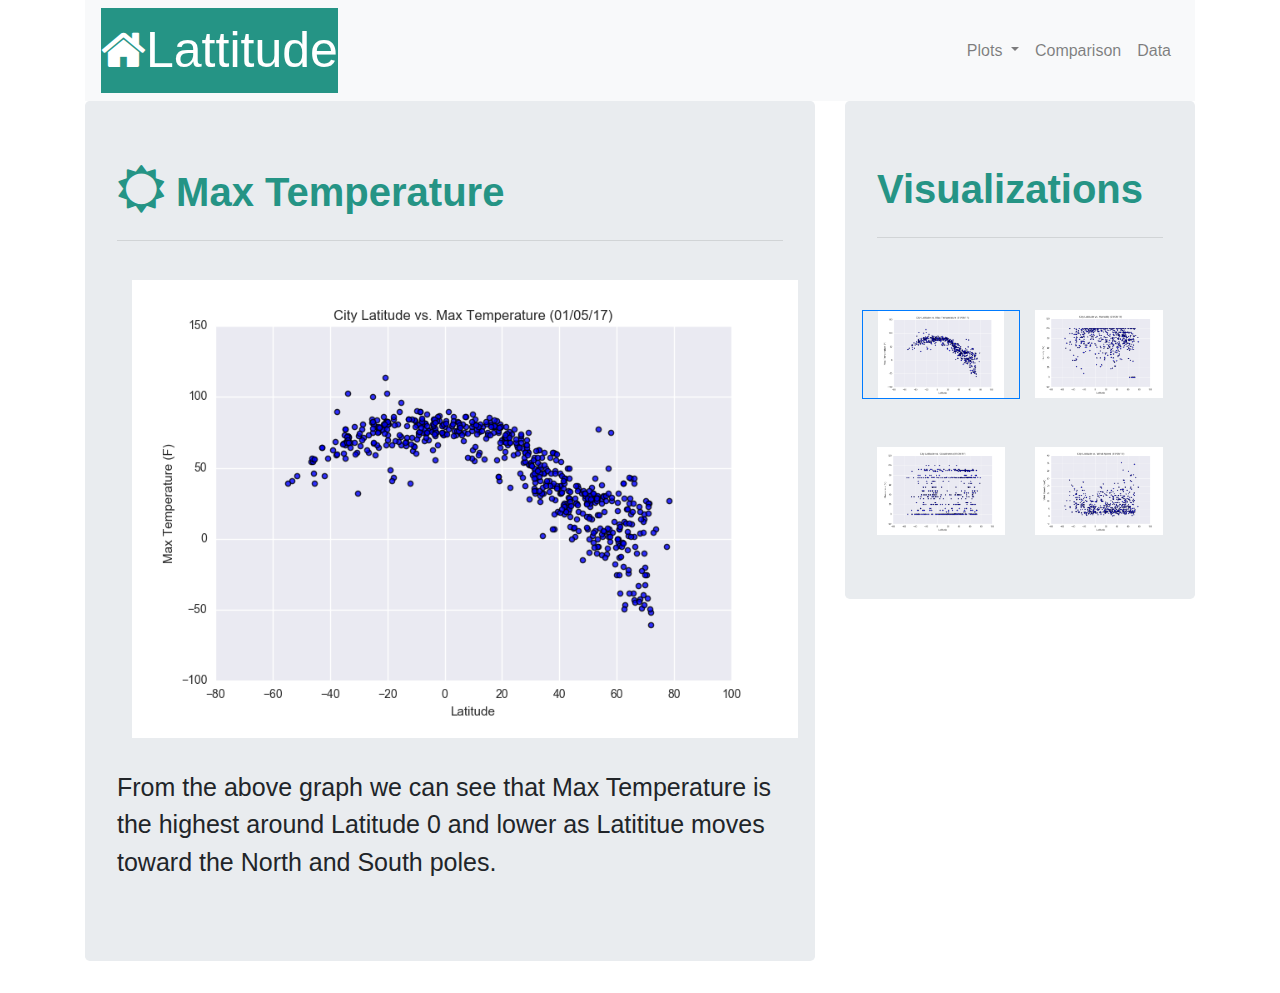
<file: visualization1.html>
<!doctype html>
<html lang="en">
  <head>
    <!-- Required meta tags -->
    <meta charset="utf-8">
    <meta name="viewport" content="width=device-width, initial-scale=1, shrink-to-fit=no">

    <!-- Bootstrap CSS -->
    <link rel="stylesheet" href="https://stackpath.bootstrapcdn.com/bootstrap/4.4.1/css/bootstrap.min.css" integrity="sha384-Vkoo8x4CGsO3+Hhxv8T/Q5PaXtkKtu6ug5TOeNV6gBiFeWPGFN9MuhOf23Q9Ifjh" crossorigin="anonymous">
    <link rel="stylesheet" href="https://cdnjs.cloudflare.com/ajax/libs/font-awesome/4.7.0/css/font-awesome.min.css">
    <link rel="stylesheet" href="css/mystyle.css">
    <title>Bootstrap Visualization Dashboard</title>
  </head>
  <body>
    <div class="container">
    <nav class="navbar navbar-expand-lg navbar-light bg-light">
        <a class="navbar-brand mb-0 h1" href="./index.html" style="font-size: 50px;background-color:#259485;color:white;">
          <i class="fa fa-home" style="font-size:48px;color:white"></i>Lattitude
        </a>
      
        <div class="collapse navbar-collapse" id="navbarSupportedContent">
          <ul class="nav navbar-nav ml-auto justify-content-end">
            <li class="nav-item dropdown">
                <a class="nav-link dropdown-toggle" href="#" id="navbarDropdown" role="button" data-toggle="dropdown" aria-haspopup="true" aria-expanded="false">
                  Plots
                </a>
                <div class="dropdown-menu" aria-labelledby="navbarDropdown">
                    <a class="dropdown-item" href="visualization1.html">Max Temperature</a>
                    <a class="dropdown-item" href="visualization2.html">Humidity</a>
                    <a class="dropdown-item" href="visualization3.html">Cloudiness</a>
                    <a class="dropdown-item" href="visualization4.html">Wind Speed</a>
                </div>
            </li>
            <li class="nav-item">
              <a class="nav-link" href="comparisons.html">Comparison</a>
            </li>
            <li class="nav-item">
                <a class="nav-link" href="data.html">Data</a>
            </li>
          </ul>
        </div>
      </nav>

      <!-- content -->
      <div class="row">
          <div class="col-md-8 col-sm-12">
            <div class="jumbotron">
                <h1 class="display-5"><i class="fa fa-sun-o fa-spin" style="font-size:48px;color:#259485"></i> Max Temperature</h1>
                <hr class="my-4">
                <p>
                <img src="./Resources/assets/images/Fig1.png" alt="Latitude vs Temperature" style="margin:15px;" class="img-fluid" />
                <div style="font-size:25px"  >From the above graph we can see that Max Temperature is the highest around Latitude 0 and lower as Latititue moves toward the North and South poles.</div>
                </p>
            </div>
          </div>

          <div class="col-md-4 col-sm-12">
            <div class="jumbotron">
                <h1 class="display-5">Visualizations</h1>
                <hr class="my-4">
                  <div class="row">
                    <div class="col-md-6 col-sm-3 col-xs-3 mt-5 border border-primary"><a href="visualization1.html"><img src="./Resources/assets/images/Fig1.png" alt="Plot#1" width="100%"></a></div>
                    <div class="col-md-6 col-sm-3 col-xs-3 mt-5"><a href="visualization2.html"><img src="./Resources/assets/images/Fig2.png" alt="Plot#2" width="100%"></a></div>
                    <div class="col-md-6 col-sm-3 col-xs-3 mt-5"><a href="visualization3.html"><img src="./Resources/assets/images/Fig3.png" alt="Plot#3" width="100%"></a></div>
                    <div class="col-md-6 col-sm-3 col-xs-3 mt-5"><a href="visualization4.html"><img src="./Resources/assets/images/Fig4.png" alt="Plot#4" width="100%"></a></div>
                  </div>
            </div>
          </div>
      </div>



    </div>



    <!-- Optional JavaScript -->
    <!-- jQuery first, then Popper.js, then Bootstrap JS -->
    <script src="https://code.jquery.com/jquery-3.4.1.slim.min.js" integrity="sha384-J6qa4849blE2+poT4WnyKhv5vZF5SrPo0iEjwBvKU7imGFAV0wwj1yYfoRSJoZ+n" crossorigin="anonymous"></script>
    <script src="https://cdn.jsdelivr.net/npm/popper.js@1.16.0/dist/umd/popper.min.js" integrity="sha384-Q6E9RHvbIyZFJoft+2mJbHaEWldlvI9IOYy5n3zV9zzTtmI3UksdQRVvoxMfooAo" crossorigin="anonymous"></script>
    <script src="https://stackpath.bootstrapcdn.com/bootstrap/4.4.1/js/bootstrap.min.js" integrity="sha384-wfSDF2E50Y2D1uUdj0O3uMBJnjuUD4Ih7YwaYd1iqfktj0Uod8GCExl3Og8ifwB6" crossorigin="anonymous"></script>
  </body>
</html>
</file>
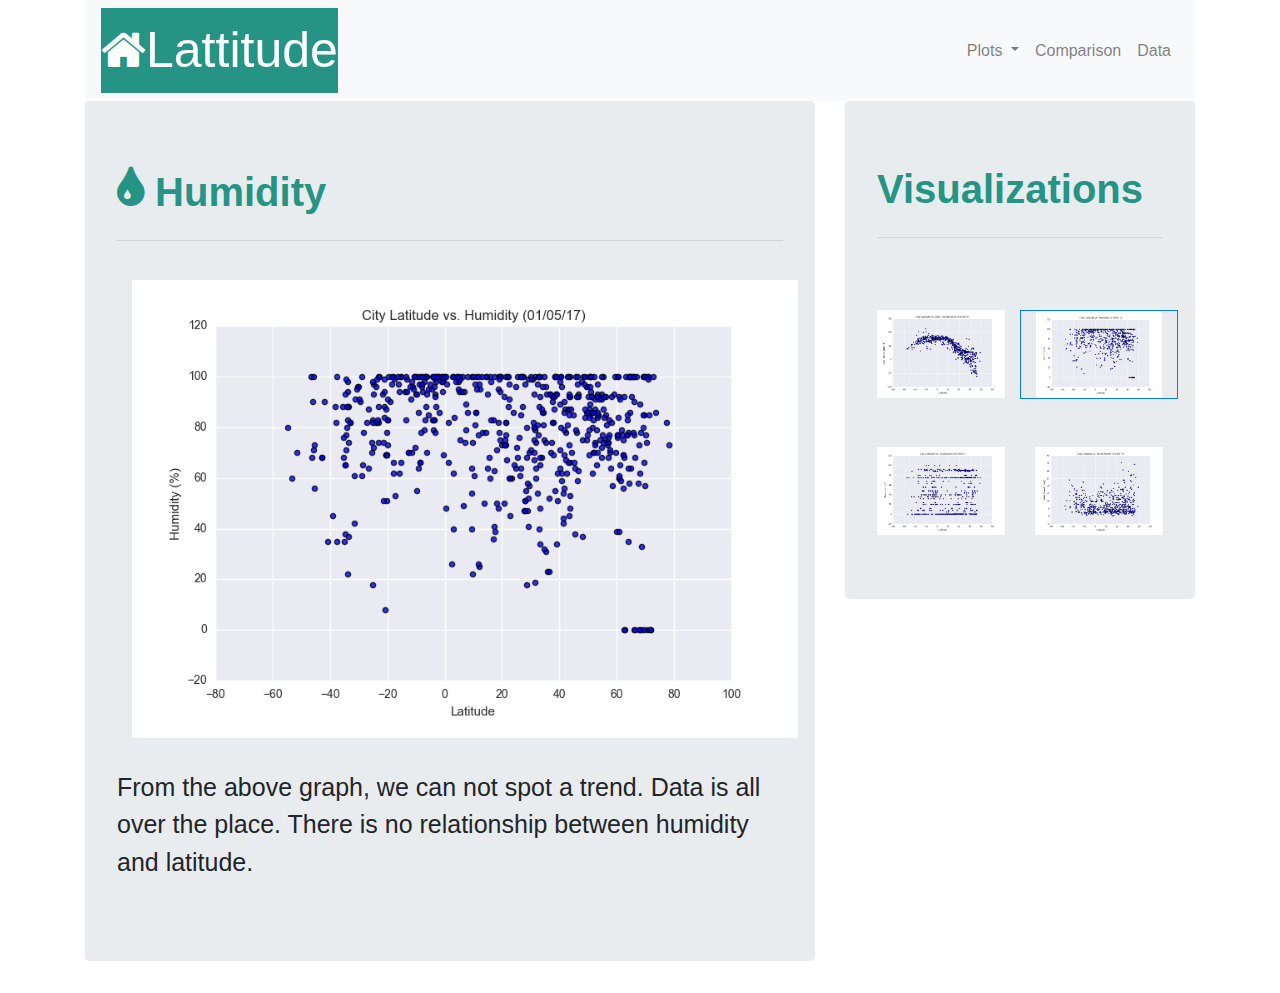
<file: visualization2.html>
<!doctype html>
<html lang="en">
  <head>
    <!-- Required meta tags -->
    <meta charset="utf-8">
    <meta name="viewport" content="width=device-width, initial-scale=1, shrink-to-fit=no">

    <!-- Bootstrap CSS -->
    <link rel="stylesheet" href="https://stackpath.bootstrapcdn.com/bootstrap/4.4.1/css/bootstrap.min.css" integrity="sha384-Vkoo8x4CGsO3+Hhxv8T/Q5PaXtkKtu6ug5TOeNV6gBiFeWPGFN9MuhOf23Q9Ifjh" crossorigin="anonymous">
    <link rel="stylesheet" href="https://cdnjs.cloudflare.com/ajax/libs/font-awesome/4.7.0/css/font-awesome.min.css">
    <link rel="stylesheet" href="css/mystyle.css">
    <title>Bootstrap Visualization Dashboard</title>
  </head>
  <body>
    <div class="container">
    <nav class="navbar navbar-expand-lg navbar-light bg-light">
        <a class="navbar-brand mb-0 h1" href="./index.html" style="font-size: 50px;background-color:#259485;color:white;">
          <i class="fa fa-home" style="font-size:48px;color:white"></i>Lattitude
        </a>
      
        <div class="collapse navbar-collapse" id="navbarSupportedContent">
          <ul class="nav navbar-nav ml-auto justify-content-end">
            <li class="nav-item dropdown">
                <a class="nav-link dropdown-toggle" href="#" id="navbarDropdown" role="button" data-toggle="dropdown" aria-haspopup="true" aria-expanded="false">
                  Plots
                </a>
                <div class="dropdown-menu" aria-labelledby="navbarDropdown">
                    <a class="dropdown-item" href="visualization1.html">Max Temperature</a>
                    <a class="dropdown-item" href="visualization2.html">Humidity</a>
                    <a class="dropdown-item" href="visualization3.html">Cloudiness</a>
                    <a class="dropdown-item" href="visualization4.html">Wind Speed</a>
                </div>
            </li>
            <li class="nav-item">
              <a class="nav-link" href="comparisons.html">Comparison</a>
            </li>
            <li class="nav-item">
                <a class="nav-link" href="data.html">Data</a>
            </li>
          </ul>
        </div>
      </nav>

      <!-- content -->
      <div class="row">
          <div class="col-md-8 col-sm-12">
            <div class="jumbotron">
                <h1 class="display-5"><i class="fa fa-tint" style="font-size:48px;color:#259485"></i> Humidity</h1>
                <hr class="my-4">
                <p>
                <img src="./Resources/assets/images/Fig2.png" alt="Latitude vs Humidity" style="margin:15px;" class="img-fluid" />
                <div style="font-size:25px"  >From the above graph, we can not spot a trend.  Data is all over the place. There is no relationship between humidity and latitude.</div>
                </p>
            </div>
          </div>

          <div class="col-md-4 col-sm-12">
            <div class="jumbotron">
                <h1 class="display-5">Visualizations</h1>
                <hr class="my-4">
                  <div class="row">
                    <div class="col-md-6 col-sm-3 col-xs-3 mt-5"><a href="visualization1.html"><img src="./Resources/assets/images/Fig1.png" alt="Plot#1" width="100%"></a></div>
                    <div class="col-md-6 col-sm-3 col-xs-3 mt-5 border border-primary"><a href="visualization2.html"><img src="./Resources/assets/images/Fig2.png" alt="Plot#2" width="100%"></a></div>
                    <div class="col-md-6 col-sm-3 col-xs-3 mt-5"><a href="visualization3.html"><img src="./Resources/assets/images/Fig3.png" alt="Plot#3" width="100%"></a></div>
                    <div class="col-md-6 col-sm-3 col-xs-3 mt-5"><a href="visualization4.html"><img src="./Resources/assets/images/Fig4.png" alt="Plot#4" width="100%"></a></div>
                  </div>
            </div>
          </div>
      </div>



    </div>



    <!-- Optional JavaScript -->
    <!-- jQuery first, then Popper.js, then Bootstrap JS -->
    <script src="https://code.jquery.com/jquery-3.4.1.slim.min.js" integrity="sha384-J6qa4849blE2+poT4WnyKhv5vZF5SrPo0iEjwBvKU7imGFAV0wwj1yYfoRSJoZ+n" crossorigin="anonymous"></script>
    <script src="https://cdn.jsdelivr.net/npm/popper.js@1.16.0/dist/umd/popper.min.js" integrity="sha384-Q6E9RHvbIyZFJoft+2mJbHaEWldlvI9IOYy5n3zV9zzTtmI3UksdQRVvoxMfooAo" crossorigin="anonymous"></script>
    <script src="https://stackpath.bootstrapcdn.com/bootstrap/4.4.1/js/bootstrap.min.js" integrity="sha384-wfSDF2E50Y2D1uUdj0O3uMBJnjuUD4Ih7YwaYd1iqfktj0Uod8GCExl3Og8ifwB6" crossorigin="anonymous"></script>
  </body>
</html>
</file>
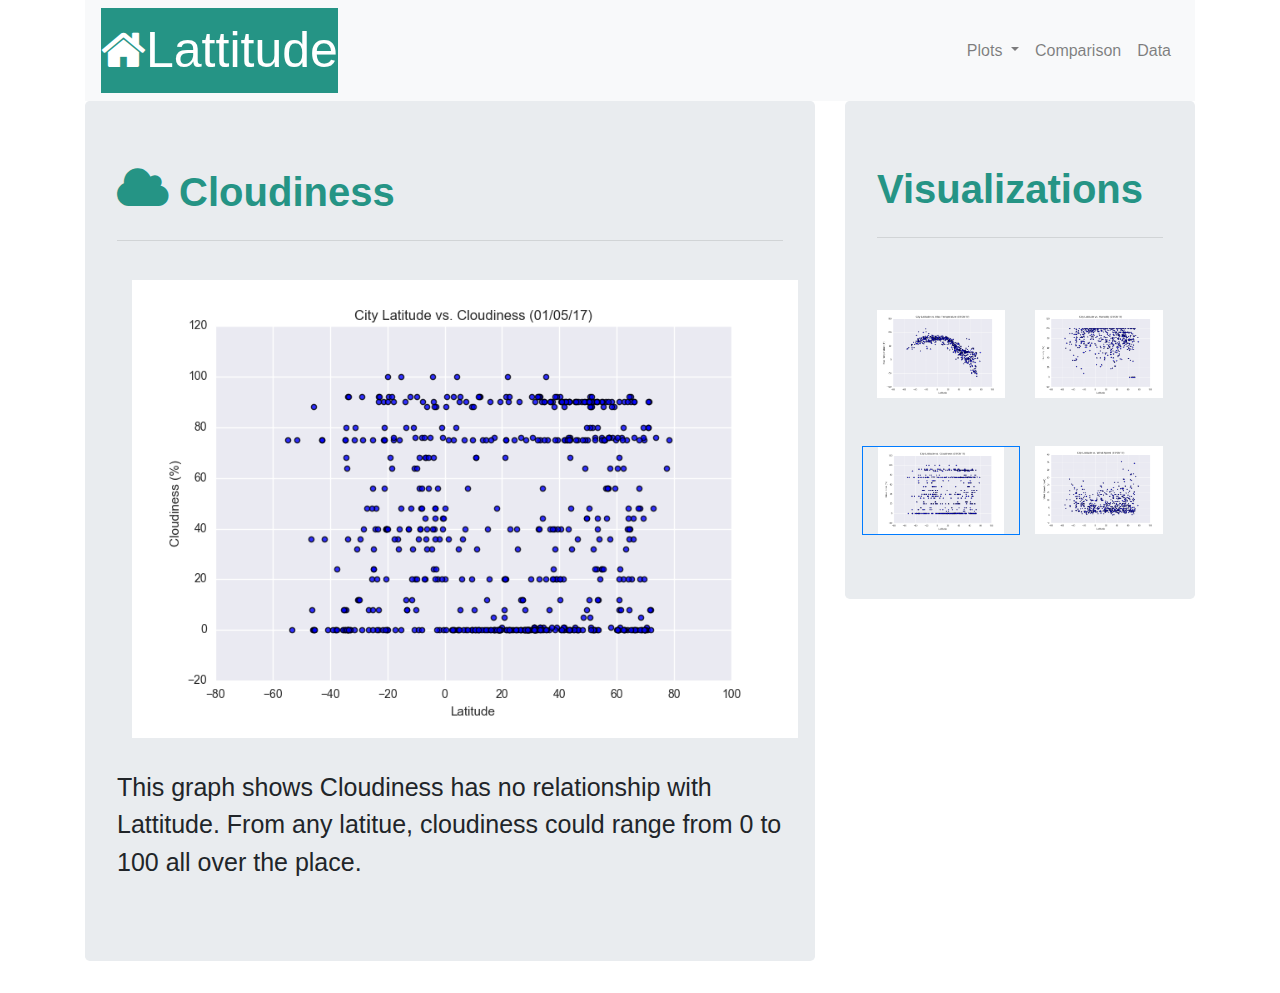
<file: visualization3.html>
<!doctype html>
<html lang="en">
  <head>
    <!-- Required meta tags -->
    <meta charset="utf-8">
    <meta name="viewport" content="width=device-width, initial-scale=1, shrink-to-fit=no">

    <!-- Bootstrap CSS -->
    <link rel="stylesheet" href="https://stackpath.bootstrapcdn.com/bootstrap/4.4.1/css/bootstrap.min.css" integrity="sha384-Vkoo8x4CGsO3+Hhxv8T/Q5PaXtkKtu6ug5TOeNV6gBiFeWPGFN9MuhOf23Q9Ifjh" crossorigin="anonymous">
    <link rel="stylesheet" href="https://cdnjs.cloudflare.com/ajax/libs/font-awesome/4.7.0/css/font-awesome.min.css">
    <link rel="stylesheet" href="css/mystyle.css">
    <title>Bootstrap Visualization Dashboard</title>
  </head>
  <body>
    <div class="container">
    <nav class="navbar navbar-expand-lg navbar-light bg-light">
        <a class="navbar-brand mb-0 h1" href="./index.html" style="font-size: 50px;background-color:#259485;color:white;">
          <i class="fa fa-home" style="font-size:48px;color:white"></i>Lattitude
        </a>
        <div class="collapse navbar-collapse" id="navbarSupportedContent">
          <ul class="nav navbar-nav ml-auto justify-content-end">
            <li class="nav-item dropdown">
                <a class="nav-link dropdown-toggle" href="#" id="navbarDropdown" role="button" data-toggle="dropdown" aria-haspopup="true" aria-expanded="false">
                  Plots
                </a>
                <div class="dropdown-menu" aria-labelledby="navbarDropdown">
                    <a class="dropdown-item" href="visualization1.html">Max Temperature</a>
                    <a class="dropdown-item" href="visualization2.html">Humidity</a>
                    <a class="dropdown-item" href="visualization3.html">Cloudiness</a>
                    <a class="dropdown-item" href="visualization4.html">Wind Speed</a>
                </div>
            </li>
            <li class="nav-item">
              <a class="nav-link" href="comparisons.html">Comparison</a>
            </li>
            <li class="nav-item">
                <a class="nav-link" href="data.html">Data</a>
            </li>
          </ul>
        </div>
      </nav>

      <!-- content -->
      <div class="row">
          <div class="col-md-8 col-sm-12">
            <div class="jumbotron">
                <h1 class="display-5"><i class="fa fa-cloud" style="font-size:48px;color:#259485"></i> Cloudiness</h1>
                <hr class="my-4">
                <p>
                <img src="./Resources/assets/images/Fig3.png" alt="Latitude vs Cloudiness" style="margin:15px;" class="img-fluid" />
                <div style="font-size:25px"  >This graph shows Cloudiness has no relationship with Lattitude. From any latitue, cloudiness could range from 0 to 100 all over the place.</div>
                </p>
            </div>
          </div>

          <div class="col-md-4 col-sm-12">
            <div class="jumbotron">
                <h1 class="display-5">Visualizations</h1>
                <hr class="my-4">
                <div class="row">
                  <div class="col-md-6 col-sm-3 col-xs-3 mt-5"><a href="visualization1.html"><img src="./Resources/assets/images/Fig1.png" alt="Plot#1" width="100%"></a></div>
                  <div class="col-md-6 col-sm-3 col-xs-3 mt-5"><a href="visualization2.html"><img src="./Resources/assets/images/Fig2.png" alt="Plot#2" width="100%"></a></div>
                  <div class="col-md-6 col-sm-3 col-xs-3 mt-5 border border-primary"><a href="visualization3.html"><img src="./Resources/assets/images/Fig3.png" alt="Plot#3" width="100%"></a></div>
                  <div class="col-md-6 col-sm-3 col-xs-3 mt-5"><a href="visualization4.html"><img src="./Resources/assets/images/Fig4.png" alt="Plot#4" width="100%"></a></div>
                </div>
            </div>
          </div>
      </div>



    </div>



    <!-- Optional JavaScript -->
    <!-- jQuery first, then Popper.js, then Bootstrap JS -->
    <script src="https://code.jquery.com/jquery-3.4.1.slim.min.js" integrity="sha384-J6qa4849blE2+poT4WnyKhv5vZF5SrPo0iEjwBvKU7imGFAV0wwj1yYfoRSJoZ+n" crossorigin="anonymous"></script>
    <script src="https://cdn.jsdelivr.net/npm/popper.js@1.16.0/dist/umd/popper.min.js" integrity="sha384-Q6E9RHvbIyZFJoft+2mJbHaEWldlvI9IOYy5n3zV9zzTtmI3UksdQRVvoxMfooAo" crossorigin="anonymous"></script>
    <script src="https://stackpath.bootstrapcdn.com/bootstrap/4.4.1/js/bootstrap.min.js" integrity="sha384-wfSDF2E50Y2D1uUdj0O3uMBJnjuUD4Ih7YwaYd1iqfktj0Uod8GCExl3Og8ifwB6" crossorigin="anonymous"></script>
  </body>
</html>
</file>
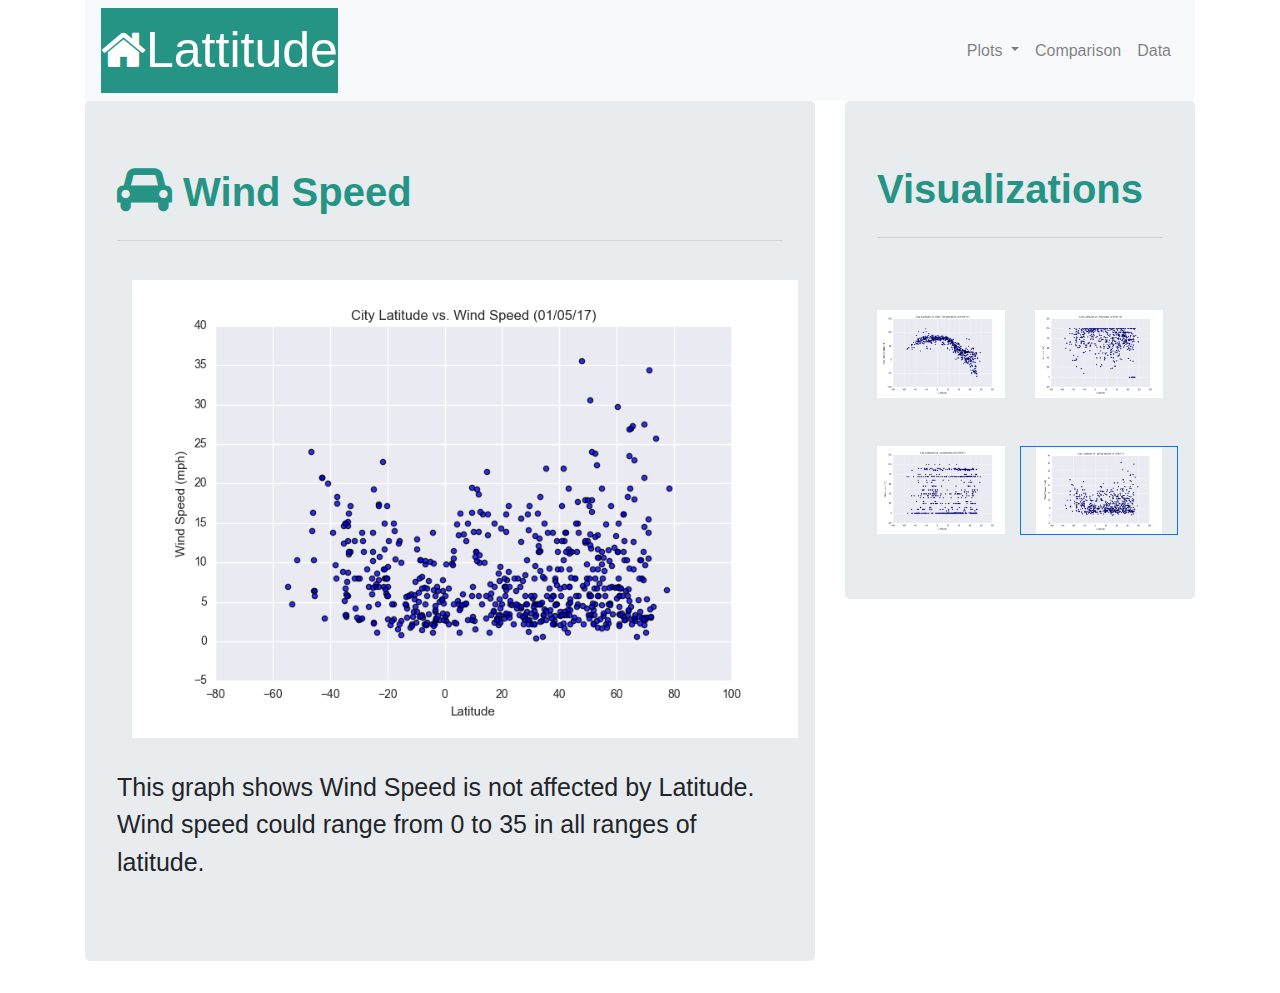
<file: visualization4.html>
<!doctype html>
<html lang="en">
  <head>
    <!-- Required meta tags -->
    <meta charset="utf-8">
    <meta name="viewport" content="width=device-width, initial-scale=1, shrink-to-fit=no">

    <!-- Bootstrap CSS -->
    <link rel="stylesheet" href="https://stackpath.bootstrapcdn.com/bootstrap/4.4.1/css/bootstrap.min.css" integrity="sha384-Vkoo8x4CGsO3+Hhxv8T/Q5PaXtkKtu6ug5TOeNV6gBiFeWPGFN9MuhOf23Q9Ifjh" crossorigin="anonymous">
    <link rel="stylesheet" href="https://cdnjs.cloudflare.com/ajax/libs/font-awesome/4.7.0/css/font-awesome.min.css">
    <link rel="stylesheet" href="css/mystyle.css">
    <title>Bootstrap Visualization Dashboard</title>
  </head>
  <body>
    <div class="container">
    <nav class="navbar navbar-expand-lg navbar-light bg-light">
        <a class="navbar-brand mb-0 h1" href="./index.html" style="font-size: 50px;background-color:#259485;color:white;">
          <i class="fa fa-home" style="font-size:48px;color:white"></i>Lattitude
        </a>
      
        <div class="collapse navbar-collapse" id="navbarSupportedContent">
          <ul class="nav navbar-nav ml-auto justify-content-end">
            <li class="nav-item dropdown">
                <a class="nav-link dropdown-toggle" href="#" id="navbarDropdown" role="button" data-toggle="dropdown" aria-haspopup="true" aria-expanded="false">
                  Plots
                </a>
                <div class="dropdown-menu" aria-labelledby="navbarDropdown">
                    <a class="dropdown-item" href="visualization1.html">Max Temperature</a>
                    <a class="dropdown-item" href="visualization2.html">Humidity</a>
                    <a class="dropdown-item" href="visualization3.html">Cloudiness</a>
                    <a class="dropdown-item" href="visualization4.html">Wind Speed</a>
                </div>
            </li>
            <li class="nav-item">
              <a class="nav-link" href="comparisons.html">Comparison</a>
            </li>
            <li class="nav-item">
                <a class="nav-link" href="data.html">Data</a>
            </li>
          </ul>
        </div>
      </nav>

      <!-- content -->
      <div class="row">
          <div class="col-md-8 col-sm-12">
            <div class="jumbotron">
                <h1 class="display-5"><i class="fa fa-car" style="font-size:48px;color:#259485"></i> Wind Speed</h1>
                <hr class="my-4">
                <p>
                <img src="./Resources/assets/images/Fig4.png" alt="Latitude vs Wind Speed" style="margin:15px;" class="img-fluid" />
                <div style="font-size:25px"  >This graph shows Wind Speed is not affected by Latitude.  Wind speed could range from 0 to 35 in all ranges of latitude.</div>
                </p>
            </div>
          </div>

          <div class="col-md-4 col-sm-12">
            <div class="jumbotron">
                <h1 class="display-5">Visualizations</h1>
                <hr class="my-4">
                <div class="row">
                  <div class="col-md-6 col-sm-3 col-xs-3 mt-5"><a href="visualization1.html"><img src="./Resources/assets/images/Fig1.png" alt="Plot#1" width="100%"></a></div>
                  <div class="col-md-6 col-sm-3 col-xs-3 mt-5"><a href="visualization2.html"><img src="./Resources/assets/images/Fig2.png" alt="Plot#2" width="100%"></a></div>
                  <div class="col-md-6 col-sm-3 col-xs-3 mt-5"><a href="visualization3.html"><img src="./Resources/assets/images/Fig3.png" alt="Plot#3" width="100%"></a></div>
                  <div class="col-md-6 col-sm-3 col-xs-3 mt-5 border border-primary"><a href="visualization4.html"><img src="./Resources/assets/images/Fig4.png" alt="Plot#4" width="100%"></a></div>
                </div>
            </div>
          </div>
      </div>



    </div>



    <!-- Optional JavaScript -->
    <!-- jQuery first, then Popper.js, then Bootstrap JS -->
    <script src="https://code.jquery.com/jquery-3.4.1.slim.min.js" integrity="sha384-J6qa4849blE2+poT4WnyKhv5vZF5SrPo0iEjwBvKU7imGFAV0wwj1yYfoRSJoZ+n" crossorigin="anonymous"></script>
    <script src="https://cdn.jsdelivr.net/npm/popper.js@1.16.0/dist/umd/popper.min.js" integrity="sha384-Q6E9RHvbIyZFJoft+2mJbHaEWldlvI9IOYy5n3zV9zzTtmI3UksdQRVvoxMfooAo" crossorigin="anonymous"></script>
    <script src="https://stackpath.bootstrapcdn.com/bootstrap/4.4.1/js/bootstrap.min.js" integrity="sha384-wfSDF2E50Y2D1uUdj0O3uMBJnjuUD4Ih7YwaYd1iqfktj0Uod8GCExl3Og8ifwB6" crossorigin="anonymous"></script>
  </body>
</html>
</file>
<file: css/mystyle.css>
h1 {

    color: #259485;
    font-weight: bold;
    border
}
</file>
